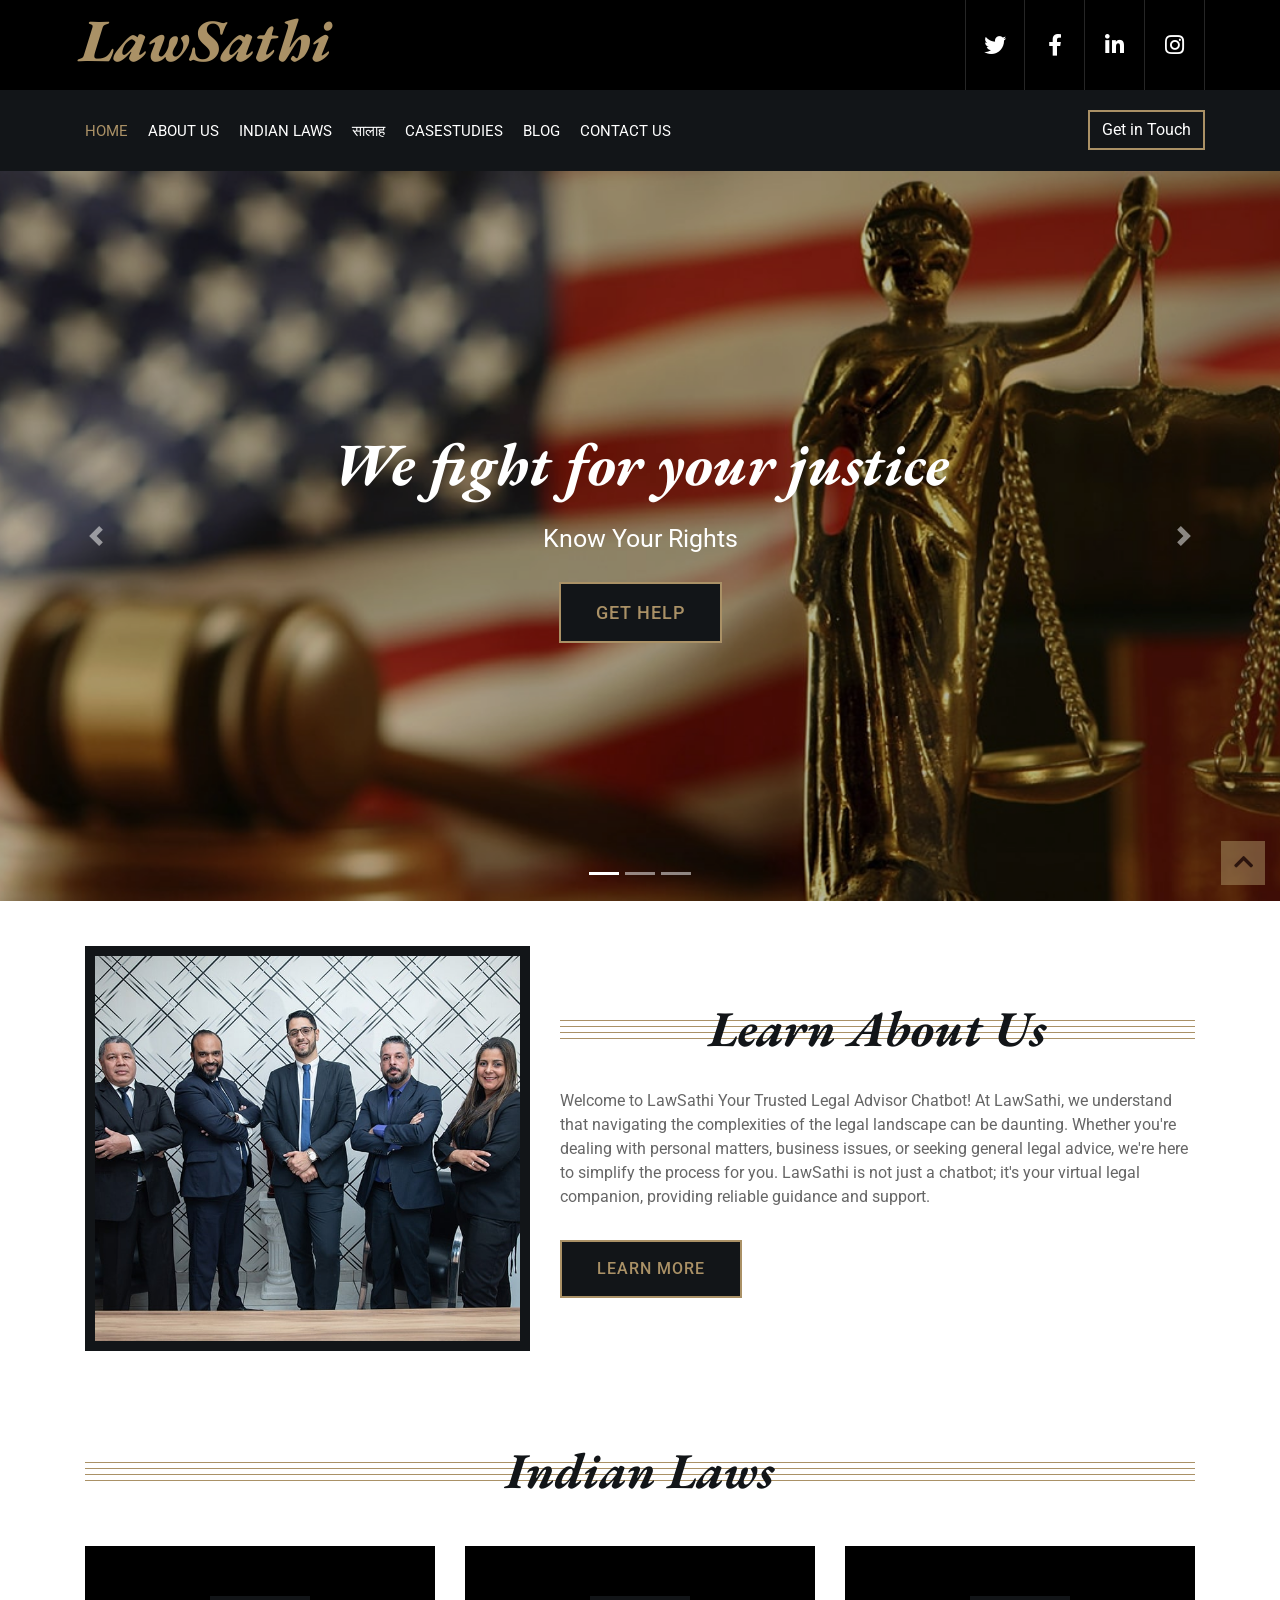
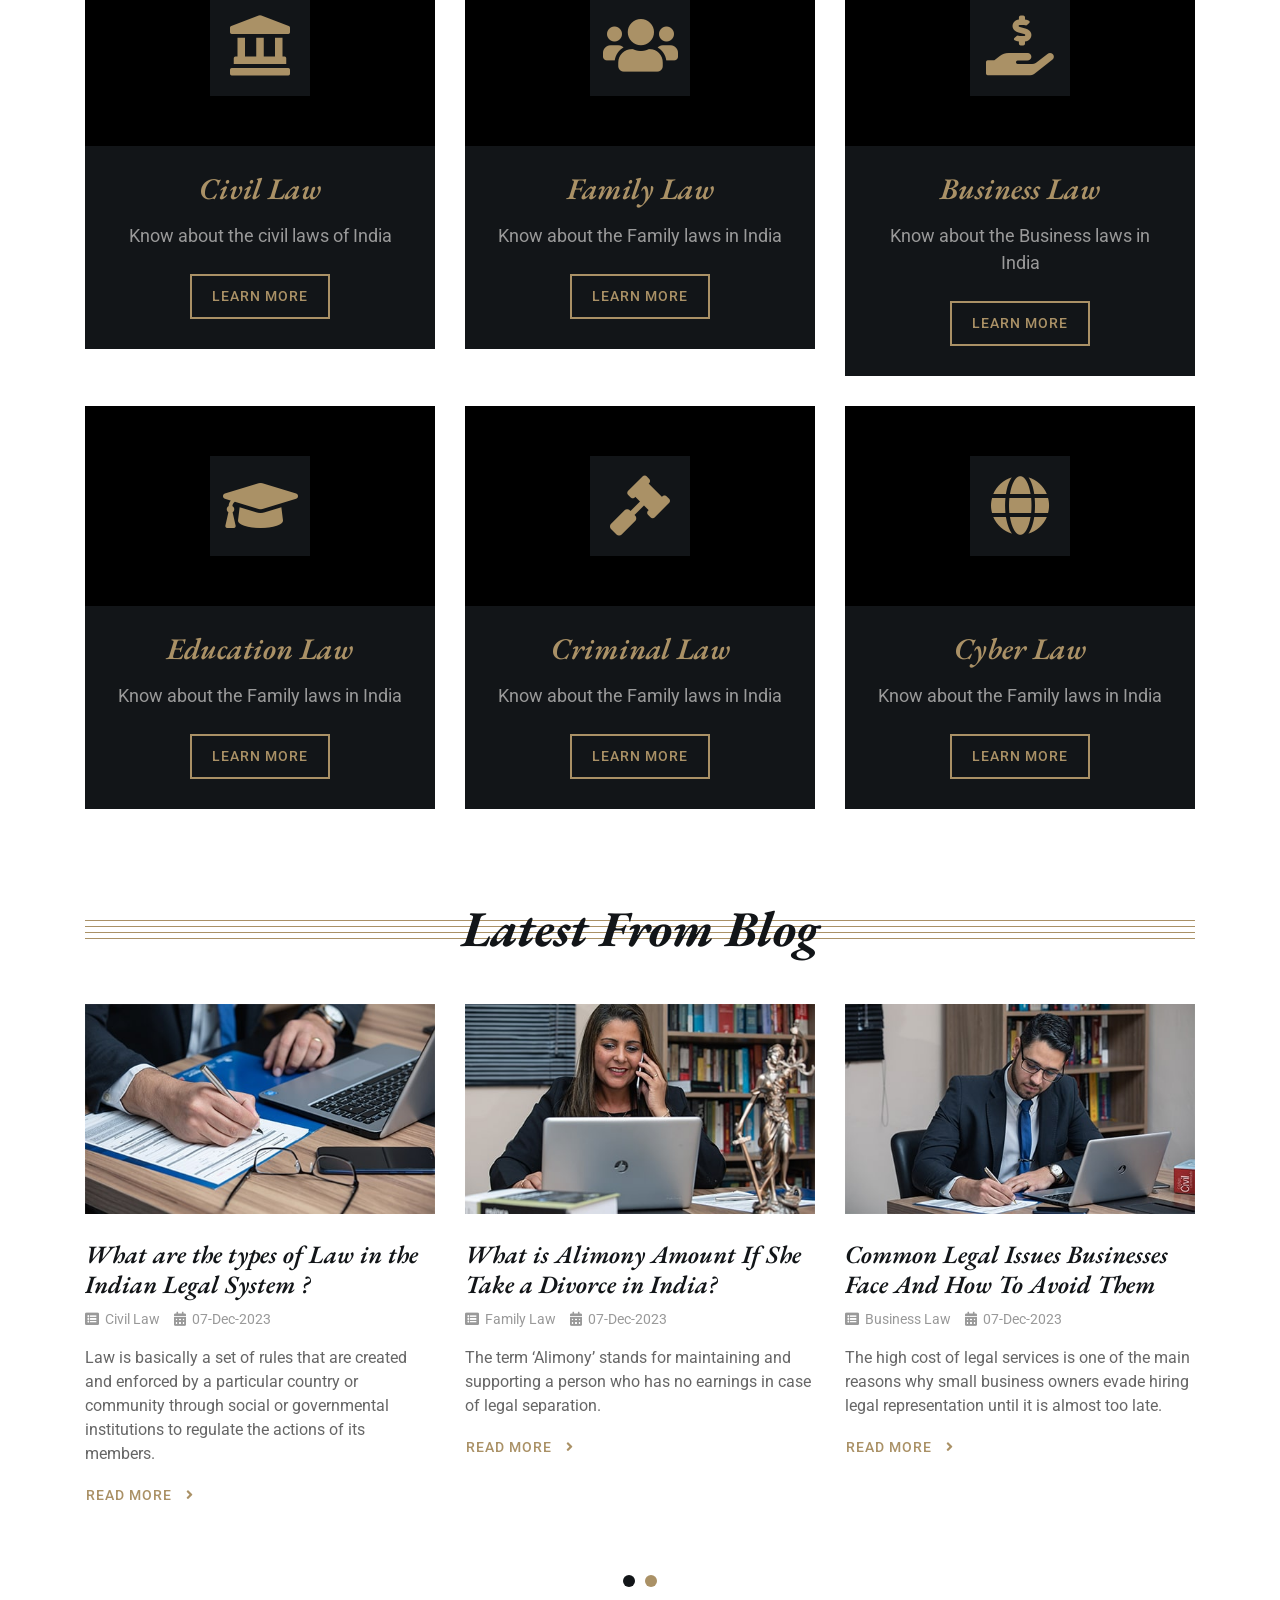
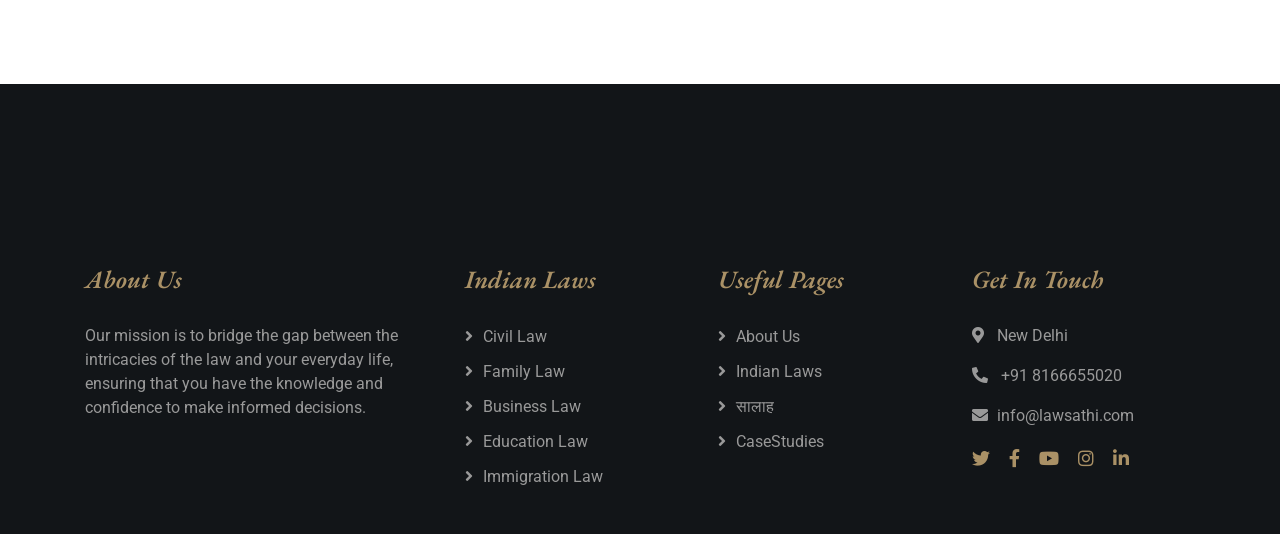
<file: index.html>
<!DOCTYPE html>
<html lang="en">
    <head>
        <meta charset="utf-8">
        <title>LawSathi : A legal advisor bot</title>
        <meta content="width=device-width, initial-scale=1.0" name="viewport">
        <meta content="LawSathi" name="keywords">
        <meta content="LawSathi" name="description">


        <!-- Google Font -->
        <link href="https://fonts.googleapis.com/css2?family=EB+Garamond:ital,wght@1,600;1,700;1,800&family=Roboto:wght@400;500&display=swap" rel="stylesheet"> 
        
        <!-- CSS Libraries -->
        <link href="https://stackpath.bootstrapcdn.com/bootstrap/4.4.1/css/bootstrap.min.css" rel="stylesheet">
        <link href="https://cdnjs.cloudflare.com/ajax/libs/font-awesome/5.10.0/css/all.min.css" rel="stylesheet">
        <link href="lib/animate/animate.min.css" rel="stylesheet">
        <link href="lib/owlcarousel/assets/owl.carousel.min.css" rel="stylesheet">

        <!-- Template Stylesheet -->
        <link href="css/style.css" rel="stylesheet">
    </head>

    <body>
        <div class="wrapper">
            <!-- Top Bar Start -->
            <div class="top-bar">
                <div class="container-fluid">
                    <div class="row">
                        <div class="col-lg-3">
                            <div class="logo">
                                <a href="index.html">
                                    <h1>LawSathi</h1>
                        
                                </a>
                            </div>
                        </div>
                        <div class="col-lg-9">
                            <div class="top-bar-right">
                            
                                <div class="social">
                                    <a href="https://twitter.com/ydhiraj811"><i class="fab fa-twitter"></i></a>
                                    <a href="https://www.facebook.com/dhirajkumaryadav.dhiraj.56"><i class="fab fa-facebook-f"></i></a>
                                    <a href="https://www.linkedin.com/in/ydhiraj811/"><i class="fab fa-linkedin-in"></i></a>
                                    <a href="https://www.instagram.com/_dhiraj_kumar_7/"><i class="fab fa-instagram"></i></a>
                                </div>
                            </div>
                        </div>
                    </div>
                </div>
            </div>
            <!-- Top Bar End -->

            <!-- Nav Bar Start -->
            <div class="nav-bar">
                <div class="container-fluid">
                    <nav class="navbar navbar-expand-lg bg-dark navbar-dark">
                        <a href="#" class="navbar-brand">MENU</a>
                        <button type="button" class="navbar-toggler" data-toggle="collapse" data-target="#navbarCollapse">
                            <span class="navbar-toggler-icon"></span>
                        </button>

                        <div class="collapse navbar-collapse justify-content-between" id="navbarCollapse">
                            <div class="navbar-nav mr-auto">
                                <a href="index.html" class="nav-item nav-link active">Home</a>
                                <a href="about.html" class="nav-item nav-link">About us </a>
                                <a href="IndianLaws.html" class="nav-item nav-link">Indian Laws</a>
                                <a href="chatbot.html" class="nav-item nav-link">सालाह</a>
                                <a href="CaseStudies.html" class="nav-item nav-link">CaseStudies</a>
                                <a href="blog.html" class="nav-item nav-link">Blog</a>
                                <a href="contact.html" class="nav-item nav-link">Contact Us</a>
                            </div>
                            <div class="ml-auto">
                                <a class="btn" href="chatbot.html">Get in Touch</a>
                            </div>
                        </div>
                    </nav>
                </div>
            </div>
            <!-- Nav Bar End -->
            
            
            <!-- Carousel Start -->
            <div id="carousel" class="carousel slide" data-ride="carousel">
                <ol class="carousel-indicators">
                    <li data-target="#carousel" data-slide-to="0" class="active"></li>
                    <li data-target="#carousel" data-slide-to="1"></li>
                    <li data-target="#carousel" data-slide-to="2"></li>
                </ol>
                <div class="carousel-inner">
                    <div class="carousel-item active">
                        <img src="img/carousel-1.jpg" alt="Carousel Image">
                        <div class="carousel-caption">
                            <h1 class="animated fadeInLeft">We fight for your justice</h1>
                            <p class="animated fadeInRight">Know Your Rights</p>
                            <a class="btn animated fadeInUp" href="chatbot.html">Get Help</a>
                        </div>
                    </div>
                    <div class="carousel-item">
                        <img src="img/carousel-3.jpg" alt="Carousel Image">
                        <div class="carousel-caption">
                            <h1 class="animated fadeInLeft">You have to fight for your privilege</h1>
                            <p class="animated fadeInRight">Ask your questions</p>
                            <a class="btn animated fadeInUp" href="chatbot.html">Get Help</a>
                        </div>
                    </div>
                </div>

                <a class="carousel-control-prev" href="#carousel" role="button" data-slide="prev">
                    <span class="carousel-control-prev-icon" aria-hidden="true"></span>
                    <span class="sr-only">Previous</span>
                </a>
                <a class="carousel-control-next" href="#carousel" role="button" data-slide="next">
                    <span class="carousel-control-next-icon" aria-hidden="true"></span>
                    <span class="sr-only">Next</span>
                </a>
            </div>
            <!-- Carousel End -->
            
            
            
            
            <!-- About Start -->
            <div class="about">
                <div class="container">
                    <div class="row align-items-center">
                        <div class="col-lg-5 col-md-6">
                            <div class="about-img">
                                <img src="img/about.jpg" alt="Image">
                            </div>
                        </div>
                        <div class="col-lg-7 col-md-6">
                            <div class="section-header">
                                <h2>Learn About Us</h2>
                            </div>
                            <div class="about-text">
                                <p>
                                    Welcome to LawSathi
                                    Your Trusted Legal Advisor Chatbot! At LawSathi, we understand that navigating the complexities of the legal landscape can be daunting. Whether you're dealing with personal matters, business issues, or seeking general legal advice, we're here to simplify the process for you. LawSathi is not just a chatbot; it's your virtual legal companion, providing reliable guidance and support.
                                </p>
                                <a class="btn" href="">Learn More</a>
                            </div>
                        </div>
                    </div>
                </div>
            </div>
            <!-- About End -->


            <!-- Service Start -->
            <div class="service">
                <div class="container">
                    <div class="section-header">
                        <h2> Indian Laws </h2>
                    </div>
                    <div class="row">
                        <div class="col-lg-4 col-md-6">
                            <div class="service-item">
                                <div class="service-icon">
                                    <i class="fa fa-landmark"></i>
                                </div>
                                <h3>Civil Law</h3>
                                <p>
                                    Know about the civil laws of India
                                </p>
                                <a class="btn" href="pdfs/A1908-05.pdf">Learn More</a>
                            </div>
                        </div>
                        <div class="col-lg-4 col-md-6">
                            <div class="service-item">
                                <div class="service-icon">
                                    <i class="fa fa-users"></i>
                                </div>
                                <h3>Family Law</h3>
                                <p>
                                    Know about the Family laws in India
                                </p>
                                <a class="btn" href="pdfs/19_Family_Law-I.pdf">Learn More</a>
                            </div>
                        </div>
                        <div class="col-lg-4 col-md-6">
                            <div class="service-item">
                                <div class="service-icon">
                                    <i class="fa fa-hand-holding-usd"></i>
                                </div>
                                <h3>Business Law</h3>
                                <p>
                                    Know about the Business laws in India
                                </p>
                                <a class="btn" href="pdfs/BUSINESS LAW.pdf">Learn More</a>
                            </div>
                        </div>
                        <div class="col-lg-4 col-md-6">
                            <div class="service-item">
                                <div class="service-icon">
                                    <i class="fa fa-graduation-cap"></i>
                                </div>
                                <h3>Education Law</h3>
                                <p>
                                    Know about the Family laws in India
                                </p>
                                <a class="btn" href="pdfs/Right to Education.pdf">Learn More</a>
                            </div>
                        </div>
                        <div class="col-lg-4 col-md-6">
                            <div class="service-item">
                                <div class="service-icon">
                                    <i class="fa fa-gavel"></i>
                                </div>
                                <h3>Criminal Law</h3>
                                <p>
                                    Know about the Family laws in India
                                </p>
                                <a class="btn" href="pdfs/33_Law_of_Crimes-I(Indian_Penal_Code).pdf">Learn More</a>
                            </div>
                        </div>
                        <div class="col-lg-4 col-md-6">
                            <div class="service-item">
                                <div class="service-icon">
                                    <i class="fa fa-globe"></i>
                                </div>
                                <h3>Cyber Law</h3>
                                <p>
                                    Know about the Family laws in India
                                </p>
                                <a class="btn" href="pdfs/cyber-laws-overview.pdf">Learn More</a>
                            </div>
                        </div>
                    </div>
                </div>
            </div>
            <!-- Service End -->
            
            <!-- Blog Start -->
            <div class="blog">
                <div class="container">
                    <div class="section-header">
                        <h2>Latest From Blog</h2>
                    </div>
                    <div class="owl-carousel blog-carousel">
                        <div class="blog-item">
                            <img src="img/blog-1.jpg" alt="Blog">
                            <h3>What are the types of Law in the Indian Legal System ?</h3>
                            <div class="meta">
                                <i class="fa fa-list-alt"></i>
                                <a href="What are the types of Law in the Indian Legal System.html">Civil Law</a>
                                <i class="fa fa-calendar-alt"></i>
                                <p>07-Dec-2023</p>
                            </div>
                            <p>
                                Law is basically a set of rules that are created and enforced by a particular country or community through social or governmental institutions to regulate the actions of its members.
                            </p>
                            <a class="btn" href="What are the types of Law in the Indian Legal System.html">Read More <i class="fa fa-angle-right"></i></a>
                        </div>
                        <div class="blog-item">
                            <img src="img/blog-2.jpg" alt="Blog">
                            <h3>What is Alimony Amount If She Take a Divorce in India?</h3>
                            <div class="meta">
                                <i class="fa fa-list-alt"></i>
                                <a href="">Family Law</a>
                                <i class="fa fa-calendar-alt"></i>
                                <p>07-Dec-2023</p>
                            </div>
                            <p>
                                The term ‘Alimony’ stands for maintaining and supporting a person who has no earnings in case of legal separation. 
                            </p>
                            <a class="btn" href="What is Alimony Amount If she Take a Divorce in India.html">Read More <i class="fa fa-angle-right"></i></a>
                        </div>
                        <div class="blog-item">
                            <img src="img/blog-3.jpg" alt="Blog">
                            <h3>Common Legal Issues Businesses Face And How To Avoid Them</h3>
                            <div class="meta">
                                <i class="fa fa-list-alt"></i>
                                <a href="">Business Law</a>
                                <i class="fa fa-calendar-alt"></i>
                                <p>07-Dec-2023</p>
                            </div>
                            <p>
                                The high cost of legal services is one of the main reasons why small business owners evade hiring legal representation until it is almost too late. 
                            </p>
                            <a class="btn" href="Common Legal Issues Businesses Face And How To Avoid Them.html">Read More <i class="fa fa-angle-right"></i></a>
                        </div>
                        <div class="blog-item">
                            <img src="img/Navigating the Landscape of Education Law in India Balancing Rights and Responsibilities.jpg" alt="Blog">
                            <h3>Navigating the Landscape of Education Law in India Balancing Rights and Responsibilities ?</h3>
                            <div class="meta">
                                <i class="fa fa-list-alt"></i>
                                <a href="">Education Law</a>
                                <i class="fa fa-calendar-alt"></i>
                                <p>07-Dec-2023</p>
                            </div>
                            <p>
                                Education law in India is a multifaceted legal domain that governs the establishment, regulation, and administration of educational institutions across the country.
                            </p>
                            <a class="btn" href="Navigating the Landscape of Education Law in India Balancing Rights and Responsibilities.html">Read More <i class="fa fa-angle-right"></i></a>
                        </div>
                        <div class="blog-item">
                            <img src="img/Crimal.jpg" alt="Blog">
                            <h3>An Overview of Criminal Law in India Safeguarding Justice and Upholding Rights ?</h3>
                            <div class="meta">
                                <i class="fa fa-list-alt"></i>
                                <a href="">Criminal Law</a>
                                <i class="fa fa-calendar-alt"></i>
                                <p>07-Dec-2023</p>
                            </div>
                            <p>
                                Criminal law in India serves as a crucial pillar of the legal system, providing a framework to address offenses against the state, individuals, or society at large.
                            </p>
                            <a class="btn" href="An Overview of Criminal Law in India Safeguarding Justice and Upholding Rights.html">Read More <i class="fa fa-angle-right"></i></a>
                        </div>
                        <div class="blog-item">
                            <img src="img/Safeguarding the Cyberspace An Insight into Cyber Law in India.jpg" alt="Blog">
                            <h3>An Overview of Criminal Law in India Safeguarding Justice and Upholding Rights ?</h3>
                            <div class="meta">
                                <i class="fa fa-list-alt"></i>
                                <a href="">Cyber Law</a>
                                <i class="fa fa-calendar-alt"></i>
                                <p>07-Dec-2023</p>
                            </div>
                            <p>
                                In an era dominated by digital advancements and interconnected networks, the need for a robust legal framework to govern cyberspace is imperative. 
                            </p>
                            <a class="btn" href="Safeguarding the Cyberspace An Insight into Cyber Law in India.html">Read More <i class="fa fa-angle-right"></i></a>
                        </div>
                    </div>
                </div>
            </div>
            <!-- Blog End -->
            
            

            <!-- Footer Start -->
            <div class="footer">
                <div class="container">
                    <div class="row">
                        <div class="col-md-6 col-lg-4">
                            <div class="footer-about">
                                <h2>About Us</h2>
                                <p>
                                    Our mission is to bridge the gap between the intricacies of the law and your everyday life, ensuring that you have the knowledge and confidence to make informed decisions.
                                </p>
                            </div>
                        </div>
                        <div class="col-md-6 col-lg-8">
                            <div class="row">
                        <div class="col-md-6 col-lg-4">
                            <div class="footer-link">
                                <h2>Indian Laws</h2>
                                <a href="">Civil Law</a>
                                <a href="">Family Law</a>
                                <a href="">Business Law</a>
                                <a href="">Education Law</a>
                                <a href="">Immigration Law</a>
                            </div>
                        </div>
                        <div class="col-md-6 col-lg-4">
                            <div class="footer-link">
                                <h2>Useful Pages</h2>
                                <a href="about.html">About Us</a>
                                <a href="IndianLaws.html">Indian Laws</a>
                                <a href="chatbot.html">सालाह</a>
                                <a href="CaseStudies.html">CaseStudies</a>
            
                            </div>
                        </div>
                        <div class="col-md-6 col-lg-4">
                            <div class="footer-contact">
                                <h2>Get In Touch</h2>
                                <p><i class="fa fa-map-marker-alt"></i>New Delhi</p>
                                <p><i class="fa fa-phone-alt"></i> +91 8166655020</p>
                                <p><i class="fa fa-envelope"></i>info@lawsathi.com</p>
                                <div class="footer-social">
                                    <a href=""><i class="fab fa-twitter"></i></a>
                                    <a href=""><i class="fab fa-facebook-f"></i></a>
                                    <a href=""><i class="fab fa-youtube"></i></a>
                                    <a href=""><i class="fab fa-instagram"></i></a>
                                    <a href=""><i class="fab fa-linkedin-in"></i></a>
                                </div>
                            </div>
                        </div>
                        </div>
                    </div>
                    </div>
                </div>
            </div>
            <!-- Footer End -->
            
            <a href="#" class="back-to-top"><i class="fa fa-chevron-up"></i></a>
        </div>

        <!-- JavaScript Libraries -->
        <script src="https://code.jquery.com/jquery-3.4.1.min.js"></script>
        <script src="https://stackpath.bootstrapcdn.com/bootstrap/4.4.1/js/bootstrap.bundle.min.js"></script>
        <script src="lib/easing/easing.min.js"></script>
        <script src="lib/owlcarousel/owl.carousel.min.js"></script>
        <script src="lib/isotope/isotope.pkgd.min.js"></script>

        <!-- Template Javascript -->
        <script src="js/main.js"></script>
    </body>
</html>
</file>
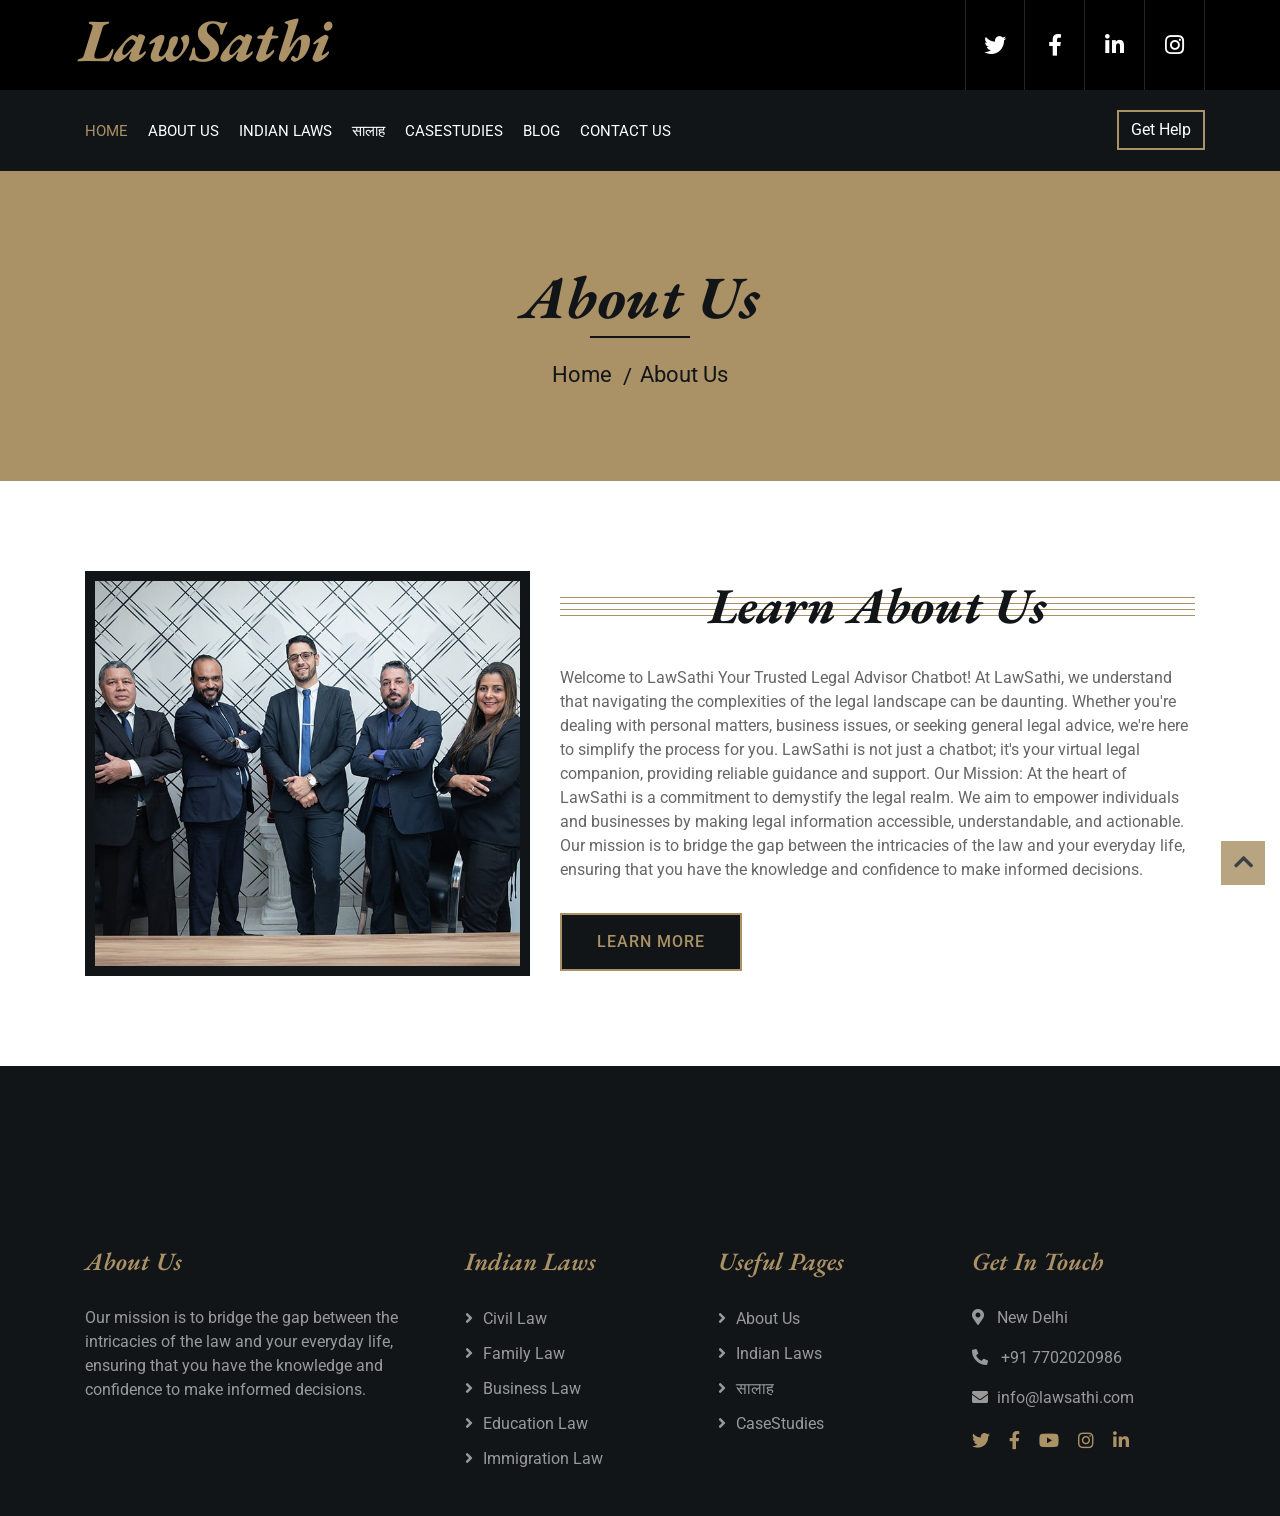
<file: about.html>
<!DOCTYPE html>
<html lang="en">
    <head>
        <meta charset="utf-8">
        <title> About us </title>
        <meta content="width=device-width, initial-scale=1.0" name="viewport">
        <!-- Favicon -->
        <link href="img/favicon.ico" rel="icon">

        <!-- Google Font -->
        <link href="https://fonts.googleapis.com/css2?family=EB+Garamond:ital,wght@1,600;1,700;1,800&family=Roboto:wght@400;500&display=swap" rel="stylesheet"> 
        
        <!-- CSS Libraries -->
        <link href="https://stackpath.bootstrapcdn.com/bootstrap/4.4.1/css/bootstrap.min.css" rel="stylesheet">
        <link href="https://cdnjs.cloudflare.com/ajax/libs/font-awesome/5.10.0/css/all.min.css" rel="stylesheet">
        <link href="lib/animate/animate.min.css" rel="stylesheet">
        <link href="lib/owlcarousel/assets/owl.carousel.min.css" rel="stylesheet">

        <!-- Template Stylesheet -->
        <link href="css/style.css" rel="stylesheet">
    </head>

    <body>
        <div class="wrapper">
            <!-- Top Bar Start -->
            <div class="top-bar">
                <div class="container-fluid">
                    <div class="row">
                        <div class="col-lg-3">
                            <div class="logo">
                                <a href="index.html">
                                    <h1>LawSathi</h1>
                                    <!-- <img src="img/logo.jpg" alt="Logo"> -->
                                </a>
                            </div>
                        </div>
                        <div class="col-lg-9">
                            <div class="top-bar-right">
                                
                                <div class="social">
                                    <a href="https://twitter.com/ydhiraj811"><i class="fab fa-twitter"></i></a>
                                    <a href="https://www.facebook.com/dhirajkumaryadav.dhiraj.56"><i class="fab fa-facebook-f"></i></a>
                                    <a href="https://www.linkedin.com/in/ydhiraj811/"><i class="fab fa-linkedin-in"></i></a>
                                    <a href="https://www.instagram.com/_dhiraj_kumar_7/"><i class="fab fa-instagram"></i></a>
                                </div>
                            </div>
                        </div>
                    </div>
                </div>
            </div>
            <!-- Top Bar End -->

            <!-- Nav Bar Start -->
            <div class="nav-bar">
                <div class="container-fluid">
                    <nav class="navbar navbar-expand-lg bg-dark navbar-dark">
                        <a href="#" class="navbar-brand">MENU</a>
                        <button type="button" class="navbar-toggler" data-toggle="collapse" data-target="#navbarCollapse">
                            <span class="navbar-toggler-icon"></span>
                        </button>

                        <div class="collapse navbar-collapse justify-content-between" id="navbarCollapse">
                            <div class="navbar-nav mr-auto">
                                <a href="index.html" class="nav-item nav-link active">Home</a>
                                <a href="about.html" class="nav-item nav-link">About us </a>
                                <a href="IndianLaws.html" class="nav-item nav-link">Indian Laws</a>
                                <a href="chatbot.html" class="nav-item nav-link">सालाह</a>
                                <a href="CaseStudies.html" class="nav-item nav-link">CaseStudies</a>
                                <a href="blog.html" class="nav-item nav-link">Blog</a>
                                <a href="contact.html" class="nav-item nav-link">Contact Us</a>
                            </div>
                            <div class="ml-auto">
                                <a class="btn" href="chatbot.html">Get Help</a>
                            </div>
                        </div>
                    </nav>
                </div>
            </div>
            <!-- Nav Bar End -->
            
            
            <!-- Page Header Start -->
            <div class="page-header">
                <div class="container">
                    <div class="row">
                        <div class="col-12">
                            <h2>About Us</h2>
                        </div>
                        <div class="col-12">
                            <a href="">Home</a>
                            <a href="">About Us</a>
                        </div>
                    </div>
                </div>
            </div>
            <!-- Page Header End -->


            <!-- About Start -->
            <div class="about">
                <div class="container">
                    <div class="row align-items-center">
                        <div class="col-lg-5 col-md-6">
                            <div class="about-img">
                                <img src="img/about.jpg" alt="Image">
                            </div>
                        </div>
                        <div class="col-lg-7 col-md-6">
                            <div class="section-header">
                                <h2>Learn About Us</h2>
                            </div>
                            <div class="about-text">
                                <p>
                                    Welcome to LawSathi  Your Trusted Legal Advisor Chatbot! At LawSathi, we understand that navigating the complexities of the legal landscape can be daunting. Whether you're dealing with personal matters, business issues, or seeking general legal advice, we're here to simplify the process for you. LawSathi is not just a chatbot; it's your virtual legal companion, providing reliable guidance and support.
                                    Our Mission:
                                    At the heart of LawSathi is a commitment to demystify the legal realm. We aim to empower individuals and businesses by making legal information accessible, understandable, and actionable. Our mission is to bridge the gap between the intricacies of the law and your everyday life, ensuring that you have the knowledge and confidence to make informed decisions.
                                </p>
                                <a class="btn" href="">Learn More</a>
                            </div>
                        </div>
                    </div>
                </div>
            </div>
            <!-- About End -->

             <!-- Footer Start -->
             <div class="footer">
                <div class="container">
                    <div class="row">
                        <div class="col-md-6 col-lg-4">
                            <div class="footer-about">
                                <h2>About Us</h2>
                                <p>
                                    Our mission is to bridge the gap between the intricacies of the law and your everyday life, ensuring that you have the knowledge and confidence to make informed decisions.
                                </p>
                            </div>
                        </div>
                        <div class="col-md-6 col-lg-8">
                            <div class="row">
                        <div class="col-md-6 col-lg-4">
                            <div class="footer-link">
                                <h2>Indian Laws</h2>
                                <a href="">Civil Law</a>
                                <a href="">Family Law</a>
                                <a href="">Business Law</a>
                                <a href="">Education Law</a>
                                <a href="">Immigration Law</a>
                            </div>
                        </div>
                        <div class="col-md-6 col-lg-4">
                            <div class="footer-link">
                                <h2>Useful Pages</h2>
                                <a href="">About Us</a>
                                <a href="">Indian Laws</a>
                                <a href="">सालाह</a>
                                <a href="">CaseStudies</a>
            
                            </div>
                        </div>
                        <div class="col-md-6 col-lg-4">
                            <div class="footer-contact">
                                <h2>Get In Touch</h2>
                                <p><i class="fa fa-map-marker-alt"></i>New Delhi</p>
                                <p><i class="fa fa-phone-alt"></i> +91 7702020986</p>
                                <p><i class="fa fa-envelope"></i>info@lawsathi.com</p>
                                <div class="footer-social">
                                    <a href=""><i class="fab fa-twitter"></i></a>
                                    <a href=""><i class="fab fa-facebook-f"></i></a>
                                    <a href=""><i class="fab fa-youtube"></i></a>
                                    <a href=""><i class="fab fa-instagram"></i></a>
                                    <a href=""><i class="fab fa-linkedin-in"></i></a>
                                </div>
                            </div>
                        </div>
                        </div>
                    </div>
                    </div>
                </div>
             
            </div>
            <!-- Footer End -->
            
            <a href="#" class="back-to-top"><i class="fa fa-chevron-up"></i></a>
        </div>

        <!-- JavaScript Libraries -->
        <script src="https://code.jquery.com/jquery-3.4.1.min.js"></script>
        <script src="https://stackpath.bootstrapcdn.com/bootstrap/4.4.1/js/bootstrap.bundle.min.js"></script>
        <script src="lib/easing/easing.min.js"></script>
        <script src="lib/owlcarousel/owl.carousel.min.js"></script>
        <script src="lib/isotope/isotope.pkgd.min.js"></script>

        <!-- Template Javascript -->
        <script src="js/main.js"></script>

    </body>
</html>
</file>
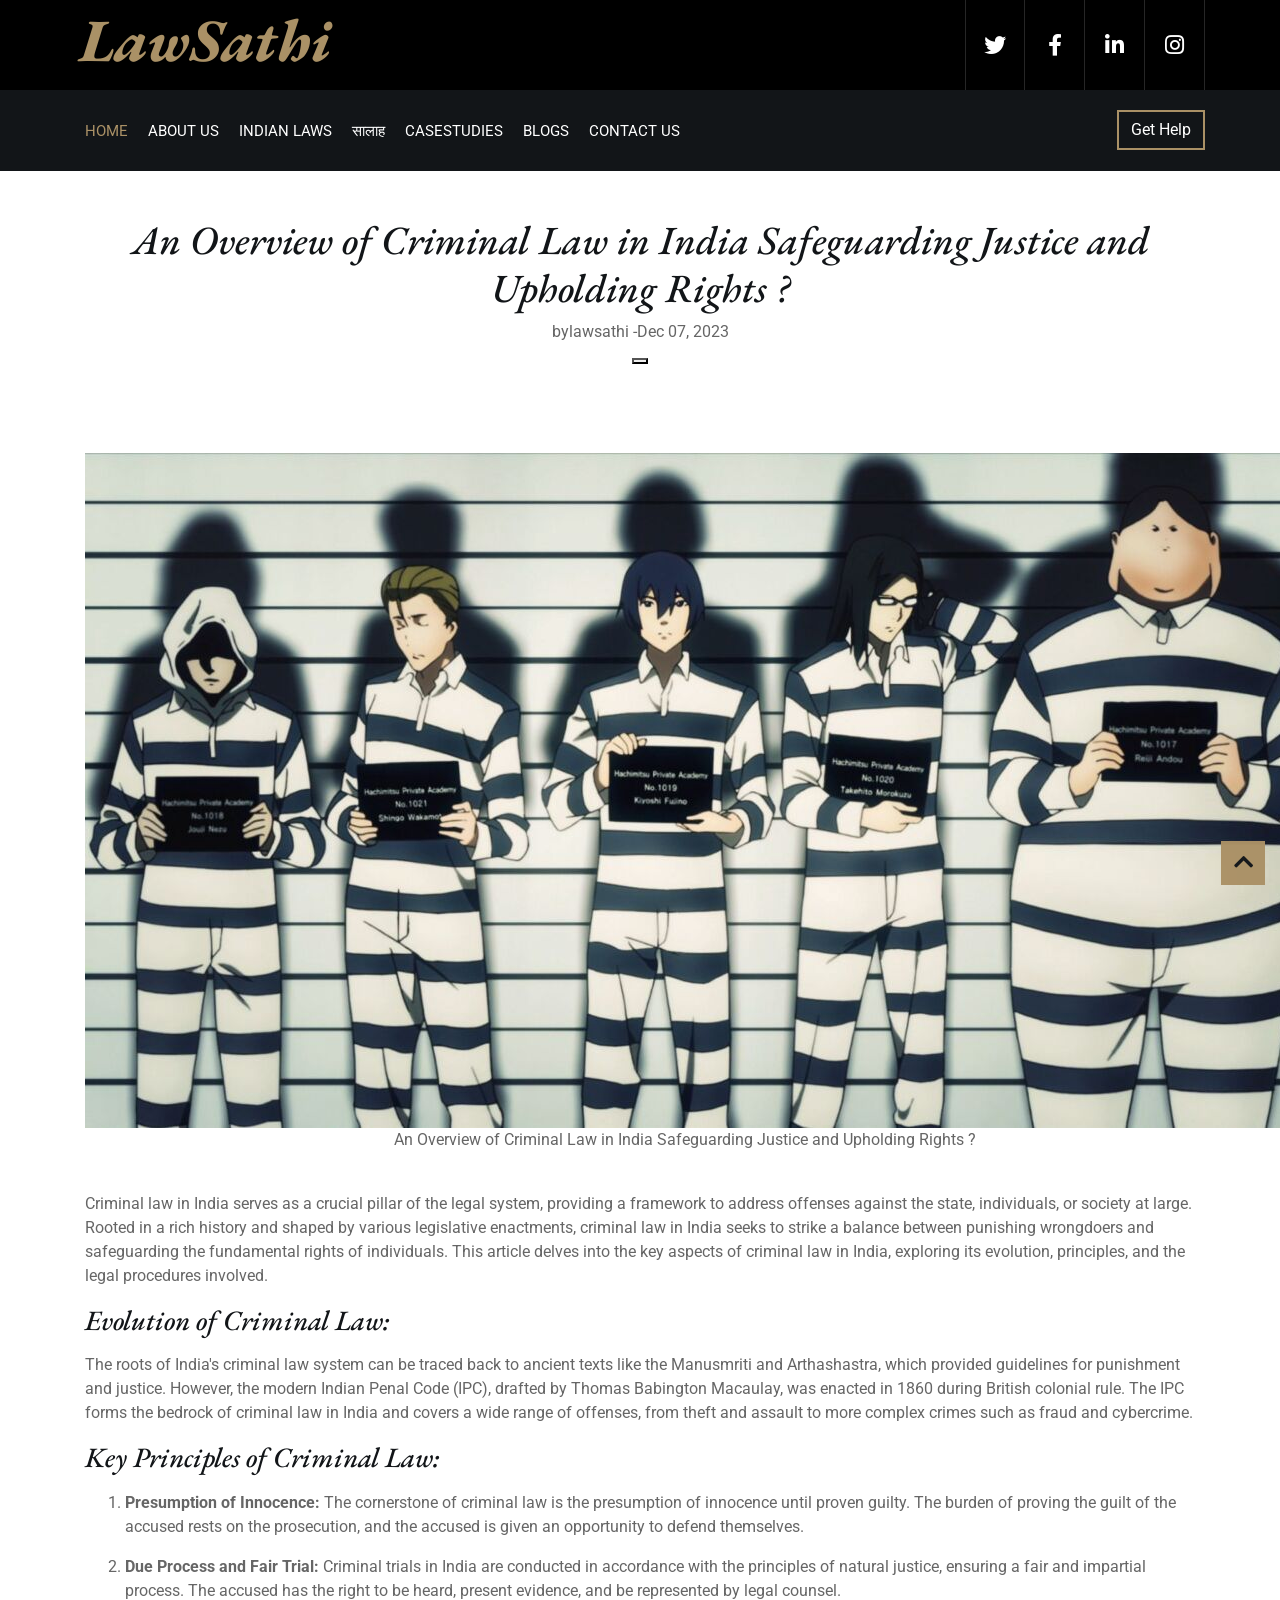
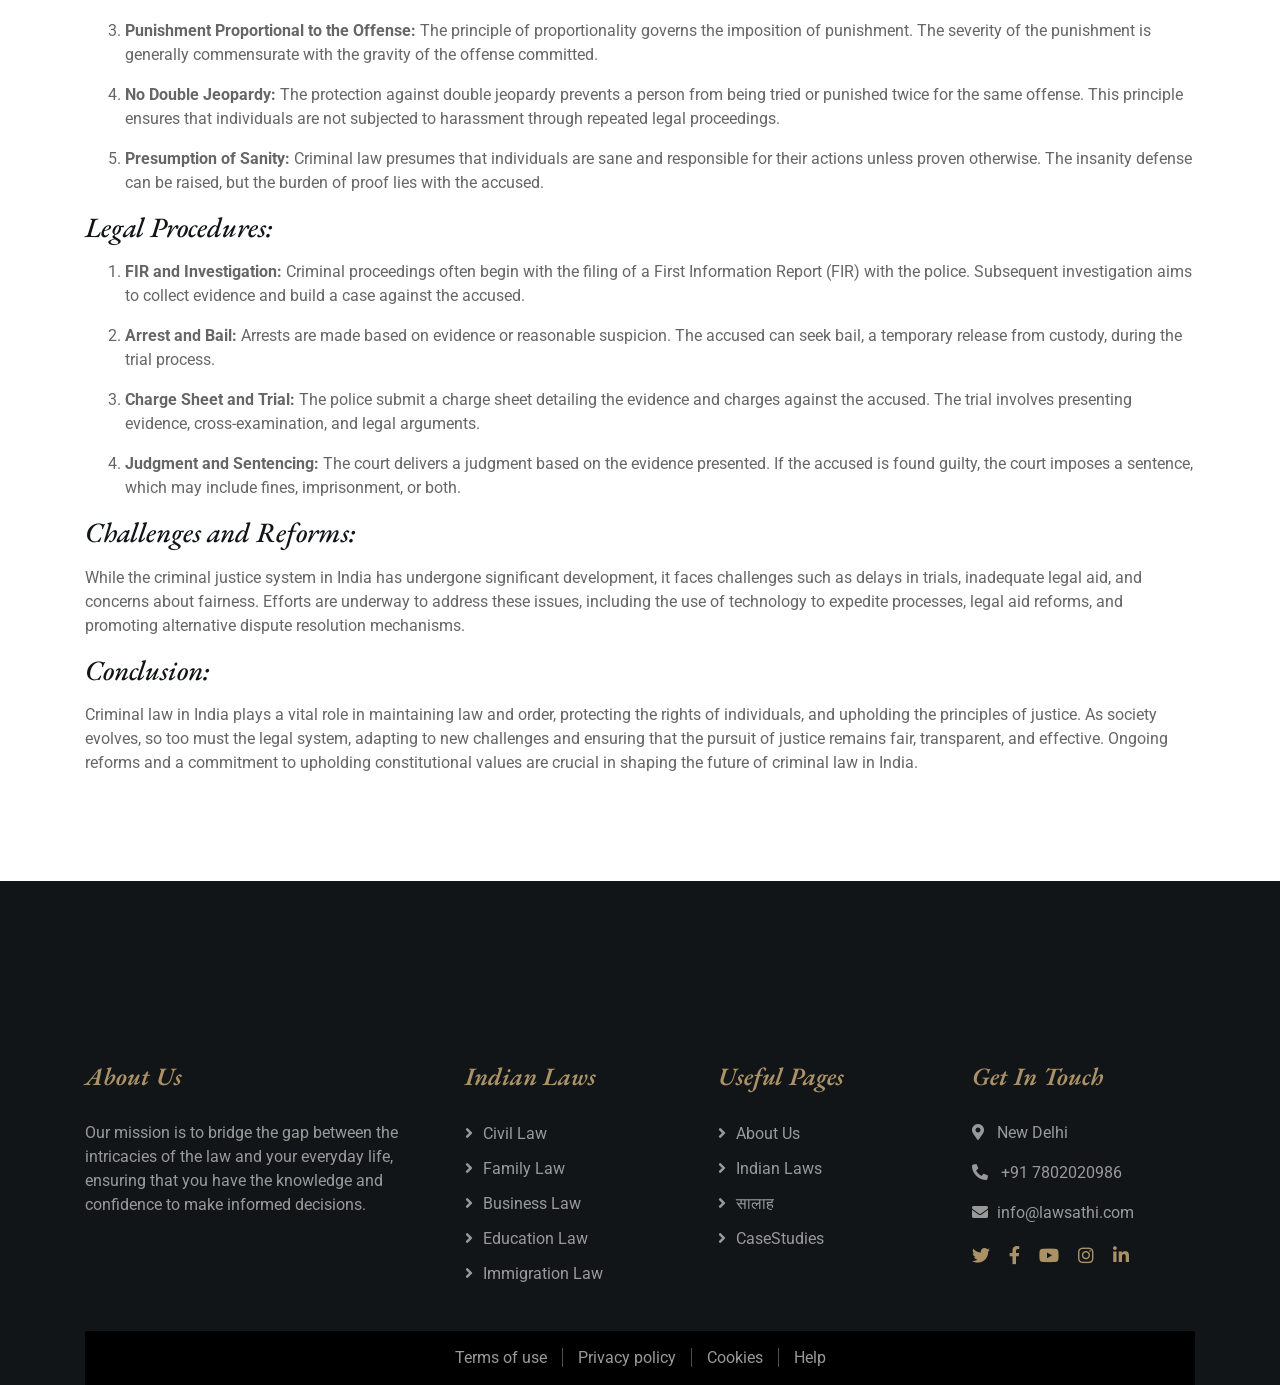
<file: An Overview of Criminal Law in India Safeguarding Justice and Upholding Rights.html>
<!DOCTYPE html>
<html lang="en">
    <head>
        <meta charset="utf-8">
        <title>An Overview of Criminal Law in India Safeguarding Justice and Upholding Rights </title>

        <meta content="width=device-width, initial-scale=1.0" name="viewport">

        <!-- Favicon -->
        <link href="img/favicon.ico" rel="icon">

        <!-- Google Font -->
        <link href="https://fonts.googleapis.com/css2?family=EB+Garamond:ital,wght@1,600;1,700;1,800&family=Roboto:wght@400;500&display=swap" rel="stylesheet"> 
        
        <!-- CSS Libraries -->
        <link href="https://stackpath.bootstrapcdn.com/bootstrap/4.4.1/css/bootstrap.min.css" rel="stylesheet">
        <link href="https://cdnjs.cloudflare.com/ajax/libs/font-awesome/5.10.0/css/all.min.css" rel="stylesheet">
        <link href="lib/animate/animate.min.css" rel="stylesheet">
        <link href="lib/owlcarousel/assets/owl.carousel.min.css" rel="stylesheet">

        <!-- Template Stylesheet -->
        <link href="css/style.css" rel="stylesheet">
    </head>

    <body>
        <div class="wrapper">
            <!-- Top Bar Start -->
            <div class="top-bar">
                <div class="container-fluid">
                    <div class="row">
                        <div class="col-lg-3">
                            <div class="logo">
                                <a href="index.html">
                                    <h1>LawSathi</h1>
                                    <!-- <img src="img/logo.jpg" alt="Logo"> -->
                                </a>
                            </div>
                        </div>
                        <div class="col-lg-9">
                            <div class="top-bar-right">
                                
                                <div class="social">
                                    <a href="https://twitter.com/ydhiraj811"><i class="fab fa-twitter"></i></a>
                                    <a href="https://www.facebook.com/dhirajkumaryadav.dhiraj.56"><i class="fab fa-facebook-f"></i></a>
                                    <a href="https://www.linkedin.com/in/ydhiraj811/"><i class="fab fa-linkedin-in"></i></a>
                                    <a href="https://www.instagram.com/_dhiraj_kumar_7/"><i class="fab fa-instagram"></i></a>
                                </div>
                            </div>
                        </div>
                    </div>
                </div>
            </div>
            <!-- Top Bar End -->

            <!-- Nav Bar Start -->
            <div class="nav-bar">
                <div class="container-fluid">
                    <nav class="navbar navbar-expand-lg bg-dark navbar-dark">
                        <a href="#" class="navbar-brand">MENU</a>
                        <button type="button" class="navbar-toggler" data-toggle="collapse" data-target="#navbarCollapse">
                            <span class="navbar-toggler-icon"></span>
                        </button>

                        <div class="collapse navbar-collapse justify-content-between" id="navbarCollapse">
                            <div class="navbar-nav mr-auto">
                                <a href="index.html" class="nav-item nav-link active">Home</a>
                                <a href="about.html" class="nav-item nav-link">About us </a>
                                <a href="IndianLaws.html" class="nav-item nav-link">Indian Laws</a>
                                <a href="chatbot.html" class="nav-item nav-link">सालाह</a>
                                <a href="CaseStudies.html" class="nav-item nav-link">CaseStudies</a>
                                <a href="blog.html" class="nav-item nav-link">Blogs</a>
                                <a href="contact.html" class="nav-item nav-link">Contact Us</a>
                            </div>
                            <div class="ml-auto">
                                <a class="btn" href="chatbot.html">Get Help</a>
                            </div>
                        </div>
                    </nav>
                </div>
            </div>
            <!-- Nav Bar End -->
            


            <!-- Blog Start -->
            <div class="blog">
                <div class="container">
                    <div class="section-header">


                        
<h1 class="entry-title">An Overview of Criminal Law in India Safeguarding Justice and Upholding Rights ?</h1>
<div class="entry-meta">
<div class="align-left has-time">
<span class="entry-avatar"><span class="avatar pbt-lazy" data-src="img/blog-1.jpg"></span></span>
<div class="al-items">
<span class="entry-author mi"><span class="by sp">by</span><span class="author-name">lawsathi</span></span>
<span class="entry-time mi" data-tl="Published:"><span class="sp">-</span><time class="published" datetime="2023-12-07T09:21:00-07:00">Dec 07, 2023</time>
</span>
</div>
</div>
<div class="align-right">
<button aria-label="Share" class="share-toggle"></button>
</div>
</div>
</div>

<div class="post-body entry-content" id="post-body">
    <p class="MsoNormal"> 
        <o:p></o:p></p>
    
    <p class="MsoNormal"><o:p>&nbsp;</o:p></p><table align="center" cellpadding="0" cellspacing="0" class="tr-caption-container" style="margin-left: auto; margin-right: auto;"><tbody><tr><td style="text-align: center;">
        <a href="img/Crimal.jpg" imageanchor="1" style="margin-left: auto; margin-right: auto;">
            <img alt="An Overview of Criminal Law in India Safeguarding Justice and Upholding Rights" border="0" data-original-height="720" data-original-width="1280" src="img/Crimal.jpg" title="An Overview of Criminal Law in India Safeguarding Justice and Upholding Rights ?"></a></td></tr><tr><td class="tr-caption" style="text-align: center;">An Overview of Criminal Law in India Safeguarding Justice and Upholding Rights ?</td></tr></tbody></table><br><p></p>

            <p>Criminal law in India serves as a crucial pillar of the legal system, providing a framework to address offenses against the state, individuals, or society at large. Rooted in a rich history and shaped by various legislative enactments, criminal law in India seeks to strike a balance between punishing wrongdoers and safeguarding the fundamental rights of individuals. This article delves into the key aspects of criminal law in India, exploring its evolution, principles, and the legal procedures involved.</p>
<p><h3> Evolution of Criminal Law: </h3></p>
<p>The roots of India's criminal law system can be traced back to ancient texts like the Manusmriti and Arthashastra, which provided guidelines for punishment and justice. However, the modern Indian Penal Code (IPC), drafted by Thomas Babington Macaulay, was enacted in 1860 during British colonial rule. The IPC forms the bedrock of criminal law in India and covers a wide range of offenses, from theft and assault to more complex crimes such as fraud and cybercrime.</p>
<p> <h3> Key Principles of Criminal Law: </h3></p>
<ol>
<li>
<p><strong>Presumption of Innocence:</strong> The cornerstone of criminal law is the presumption of innocence until proven guilty. The burden of proving the guilt of the accused rests on the prosecution, and the accused is given an opportunity to defend themselves.</p>
</li>
<li>
<p><strong>Due Process and Fair Trial:</strong> Criminal trials in India are conducted in accordance with the principles of natural justice, ensuring a fair and impartial process. The accused has the right to be heard, present evidence, and be represented by legal counsel.</p>
</li>
<li>
<p><strong>Punishment Proportional to the Offense:</strong> The principle of proportionality governs the imposition of punishment. The severity of the punishment is generally commensurate with the gravity of the offense committed.</p>
</li>
<li>
<p><strong>No Double Jeopardy:</strong> The protection against double jeopardy prevents a person from being tried or punished twice for the same offense. This principle ensures that individuals are not subjected to harassment through repeated legal proceedings.</p>
</li>
<li>
<p><strong>Presumption of Sanity:</strong> Criminal law presumes that individuals are sane and responsible for their actions unless proven otherwise. The insanity defense can be raised, but the burden of proof lies with the accused.</p>
</li>
</ol>
<p> <h3>Legal Procedures: </h3></p>
<ol>
<li>
<p><strong>FIR and Investigation:</strong> Criminal proceedings often begin with the filing of a First Information Report (FIR) with the police. Subsequent investigation aims to collect evidence and build a case against the accused.</p>
</li>
<li>
<p><strong>Arrest and Bail:</strong> Arrests are made based on evidence or reasonable suspicion. The accused can seek bail, a temporary release from custody, during the trial process.</p>
</li>
<li>
<p><strong>Charge Sheet and Trial:</strong> The police submit a charge sheet detailing the evidence and charges against the accused. The trial involves presenting evidence, cross-examination, and legal arguments.</p>
</li>
<li>
<p><strong>Judgment and Sentencing:</strong> The court delivers a judgment based on the evidence presented. If the accused is found guilty, the court imposes a sentence, which may include fines, imprisonment, or both.</p>
</li>
</ol>
<p> <h3>Challenges and Reforms:</h3></p>
<p>While the criminal justice system in India has undergone significant development, it faces challenges such as delays in trials, inadequate legal aid, and concerns about fairness. Efforts are underway to address these issues, including the use of technology to expedite processes, legal aid reforms, and promoting alternative dispute resolution mechanisms.</p>
<p><h3>Conclusion:</h3></p>
<p>Criminal law in India plays a vital role in maintaining law and order, protecting the rights of individuals, and upholding the principles of justice. As society evolves, so too must the legal system, adapting to new challenges and ensuring that the pursuit of justice remains fair, transparent, and effective. Ongoing reforms and a commitment to upholding constitutional values are crucial in shaping the future of criminal law in India.</p>
    
    </div>
                    </div>
                </div>
            </div>
            <!-- Blog End -->


            <!-- Footer Start -->
            <div class="footer">
                <div class="container">
                    <div class="row">
                        <div class="col-md-6 col-lg-4">
                            <div class="footer-about">
                                <h2>About Us</h2>
                                <p>
                                    Our mission is to bridge the gap between the intricacies of the law and your everyday life, ensuring that you have the knowledge and confidence to make informed decisions.
                                </p>
                            </div>
                        </div>
                        <div class="col-md-6 col-lg-8">
                            <div class="row">
                        <div class="col-md-6 col-lg-4">
                            <div class="footer-link">
                                <h2>Indian Laws</h2>
                                <a href="">Civil Law</a>
                                <a href="">Family Law</a>
                                <a href="">Business Law</a>
                                <a href="">Education Law</a>
                                <a href="">Immigration Law</a>
                            </div>
                        </div>
                        <div class="col-md-6 col-lg-4">
                            <div class="footer-link">
                                <h2>Useful Pages</h2>
                                <a href="">About Us</a>
                                <a href="">Indian Laws</a>
                                <a href="">सालाह</a>
                                <a href="">CaseStudies</a>
            
                            </div>
                        </div>
                        <div class="col-md-6 col-lg-4">
                            <div class="footer-contact">
                                <h2>Get In Touch</h2>
                                <p><i class="fa fa-map-marker-alt"></i>New Delhi</p>
                                <p><i class="fa fa-phone-alt"></i> +91 7802020986</p>
                                <p><i class="fa fa-envelope"></i>info@lawsathi.com</p>
                                <div class="footer-social">
                                    <a href=""><i class="fab fa-twitter"></i></a>
                                    <a href=""><i class="fab fa-facebook-f"></i></a>
                                    <a href=""><i class="fab fa-youtube"></i></a>
                                    <a href=""><i class="fab fa-instagram"></i></a>
                                    <a href=""><i class="fab fa-linkedin-in"></i></a>
                                </div>
                            </div>
                        </div>
                        </div>
                    </div>
                    </div>
                </div>
                <div class="container footer-menu">
                    <div class="f-menu">
                        <a href="">Terms of use</a>
                        <a href="">Privacy policy</a>
                        <a href="">Cookies</a>
                        <a href="">Help</a>
                
                    </div>
                </div>
            </div>
            <!-- Footer End -->
            
            <a href="#" class="back-to-top"><i class="fa fa-chevron-up"></i></a>
        </div>

        <!-- JavaScript Libraries -->
        <script src="https://code.jquery.com/jquery-3.4.1.min.js"></script>
        <script src="https://stackpath.bootstrapcdn.com/bootstrap/4.4.1/js/bootstrap.bundle.min.js"></script>
        <script src="lib/easing/easing.min.js"></script>
        <script src="lib/owlcarousel/owl.carousel.min.js"></script>
        <script src="lib/isotope/isotope.pkgd.min.js"></script>

        <!-- Template Javascript -->
        <script src="js/main.js"></script>

    </body>
</html>
</file>
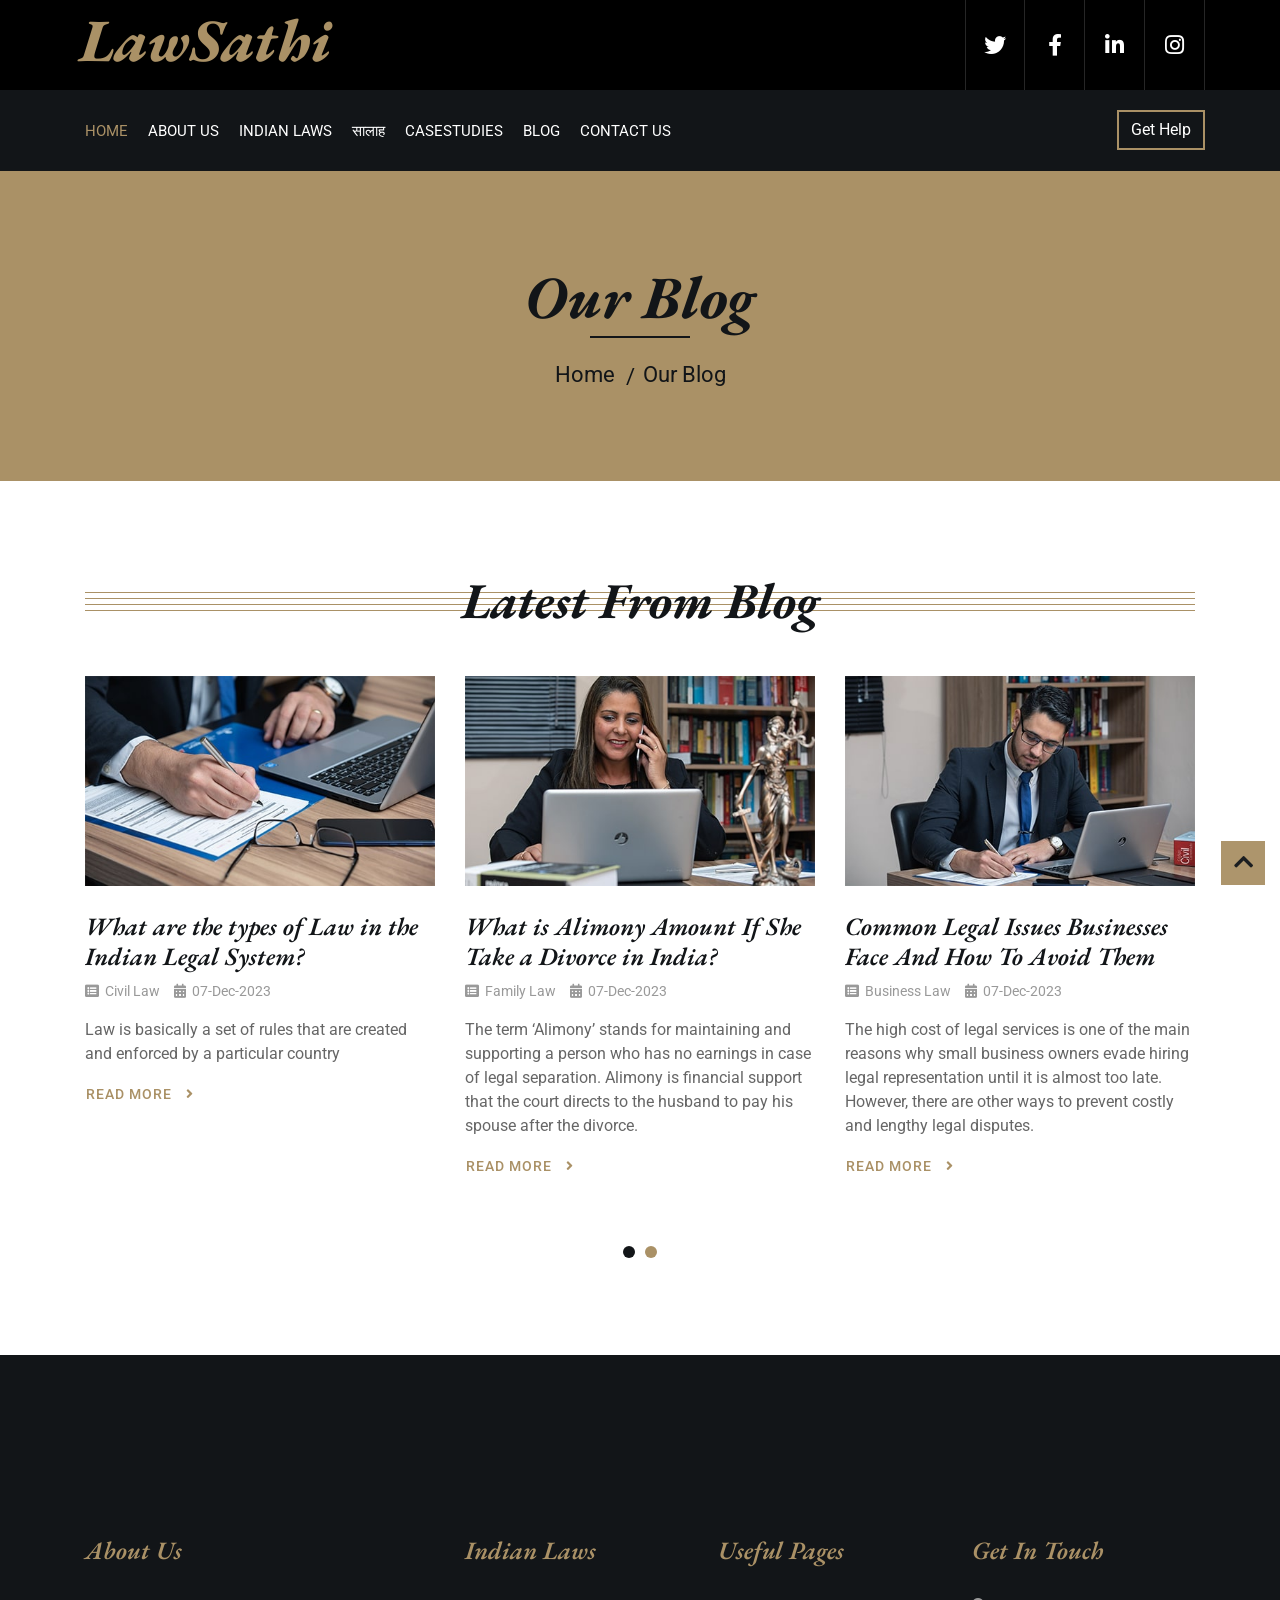
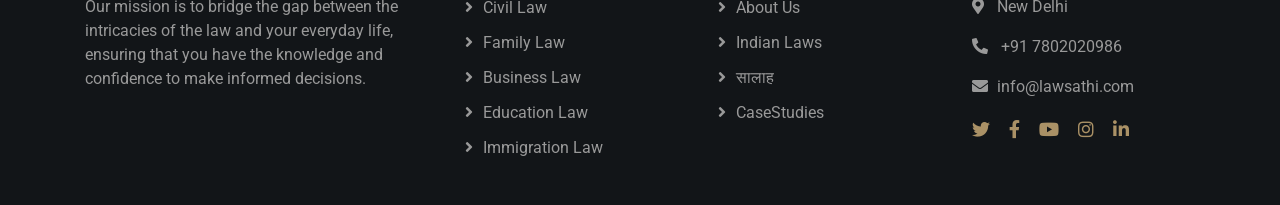
<file: blog.html>
<!DOCTYPE html>
<html lang="en">
    <head>
        <meta charset="utf-8">
        <title>LawSathi</title>
        <meta content="width=device-width, initial-scale=1.0" name="viewport">

        <!-- Favicon -->
        <link href="img/favicon.ico" rel="icon">

        <!-- Google Font -->
        <link href="https://fonts.googleapis.com/css2?family=EB+Garamond:ital,wght@1,600;1,700;1,800&family=Roboto:wght@400;500&display=swap" rel="stylesheet"> 
        
        <!-- CSS Libraries -->
        <link href="https://stackpath.bootstrapcdn.com/bootstrap/4.4.1/css/bootstrap.min.css" rel="stylesheet">
        <link href="https://cdnjs.cloudflare.com/ajax/libs/font-awesome/5.10.0/css/all.min.css" rel="stylesheet">
        <link href="lib/animate/animate.min.css" rel="stylesheet">
        <link href="lib/owlcarousel/assets/owl.carousel.min.css" rel="stylesheet">

        <!-- Template Stylesheet -->
        <link href="css/style.css" rel="stylesheet">
    </head>

    <body>
        <div class="wrapper">
            <!-- Top Bar Start -->
            <div class="top-bar">
                <div class="container-fluid">
                    <div class="row">
                        <div class="col-lg-3">
                            <div class="logo">
                                <a href="index.html">
                                    <h1>LawSathi</h1>
                                    <!-- <img src="img/logo.jpg" alt="Logo"> -->
                                </a>
                            </div>
                        </div>
                        <div class="col-lg-9">
                            <div class="top-bar-right">
                                
                                <div class="social">
                                    <a href="https://twitter.com/ydhiraj811"><i class="fab fa-twitter"></i></a>
                                    <a href="https://www.facebook.com/dhirajkumaryadav.dhiraj.56"><i class="fab fa-facebook-f"></i></a>
                                    <a href="https://www.linkedin.com/in/ydhiraj811/"><i class="fab fa-linkedin-in"></i></a>
                                    <a href="https://www.instagram.com/_dhiraj_kumar_7/"><i class="fab fa-instagram"></i></a>
                                </div>
                            </div>
                        </div>
                    </div>
                </div>
            </div>
            <!-- Top Bar End -->

            <!-- Nav Bar Start -->
            <div class="nav-bar">
                <div class="container-fluid">
                    <nav class="navbar navbar-expand-lg bg-dark navbar-dark">
                        <a href="#" class="navbar-brand">MENU</a>
                        <button type="button" class="navbar-toggler" data-toggle="collapse" data-target="#navbarCollapse">
                            <span class="navbar-toggler-icon"></span>
                        </button>

                        <div class="collapse navbar-collapse justify-content-between" id="navbarCollapse">
                            <div class="navbar-nav mr-auto">
                                <a href="index.html" class="nav-item nav-link active">Home</a>
                                <a href="about.html" class="nav-item nav-link">About us </a>
                                <a href="IndianLaws.html" class="nav-item nav-link">Indian Laws</a>
                                <a href="chatbot.html" class="nav-item nav-link">सालाह</a>
                                <a href="CaseStudies.html" class="nav-item nav-link">CaseStudies</a>
                                <a href="blog.html" class="nav-item nav-link">Blog</a>
                                <a href="contact.html" class="nav-item nav-link">Contact Us</a>
                            </div>
                            <div class="ml-auto">
                                <a class="btn" href="chatbot.html">Get Help</a>
                            </div>
                        </div>
                    </nav>
                </div>
            </div>
            <!-- Nav Bar End -->
            
            
            <!-- Page Header Start -->
            <div class="page-header">
                <div class="container">
                    <div class="row">
                        <div class="col-12">
                            <h2>Our Blog</h2>
                        </div>
                        <div class="col-12">
                            <a href="">Home</a>
                            <a href="">Our Blog</a>
                        </div>
                    </div>
                </div>
            </div>
            <!-- Page Header End -->


            <!-- Blog Start -->
            <div class="blog">
                <div class="container">
                    <div class="section-header">
                        <h2>Latest From Blog</h2>
                    </div>
                    <div class="owl-carousel blog-carousel">
                        <div class="blog-item">
                            <img src="img/blog-1.jpg" alt="Blog">
                            <h3>What are the types of Law in the Indian Legal System?</h3>
                            <div class="meta">
                                <i class="fa fa-list-alt"></i>
                                <a href="">Civil Law</a>
                                <i class="fa fa-calendar-alt"></i>
                                <p>07-Dec-2023</p>
                            </div>
                            <p>
                                Law is basically a set of rules that are created and enforced by a particular country 
                            </p>
                            <a class="btn" href="What are the types of Law in the Indian Legal System.html">Read More <i class="fa fa-angle-right"></i></a>
                        </div>
                        <div class="blog-item">
                            <img src="img/blog-2.jpg" alt="Blog">
                            <h3>What is Alimony Amount If She Take a Divorce in India?</h3>
                            <div class="meta">
                                <i class="fa fa-list-alt"></i>
                                <a href="">Family Law</a>
                                <i class="fa fa-calendar-alt"></i>
                                <p>07-Dec-2023</p>
                            </div>
                            <p>
                                The term ‘Alimony’ stands for maintaining and supporting a person who has no earnings in case of legal separation. Alimony is financial support that the court directs to the husband to pay his spouse after the divorce.
                            </p>
                            <a class="btn" href="What is Alimony Amount If she Take a Divorce in India.html">Read More <i class="fa fa-angle-right"></i></a>
                        </div>
                        <div class="blog-item">
                            <img src="img/blog-3.jpg" alt="Blog">
                            <h3> Common Legal Issues Businesses Face And How To Avoid Them </h3>
                            <div class="meta">
                                <i class="fa fa-list-alt"></i>
                                <a href="">Business Law</a>
                                <i class="fa fa-calendar-alt"></i>
                                <p>07-Dec-2023</p>
                            </div>
                            <p>
                                The high cost of legal services is one of the main reasons why small business owners evade hiring legal representation until it is almost too late. However, there are other ways to prevent costly and lengthy legal disputes.
                            </p>
                            <a class="btn" href="Common Legal Issues Businesses Face And How To Avoid Them.html">Read More <i class="fa fa-angle-right"></i></a>
                        </div>
                        <div class="blog-item">
                            <img src="img/Navigating the Landscape of Education Law in India Balancing Rights and Responsibilities.jpg" alt="Blog">
                            <h3>Navigating the Landscape of Education Law in India Balancing Rights and Responsibilities ?</h3>
                            <div class="meta">
                                <i class="fa fa-list-alt"></i>
                                <a href="">Education Law</a>
                                <i class="fa fa-calendar-alt"></i>
                                <p>07-Dec-2023</p>
                            </div>
                            <p>
                                Education law in India is a multifaceted legal domain that governs the establishment, regulation, and administration of educational institutions across the country.
                            </p>
                            <a class="btn" href="Navigating the Landscape of Education Law in India Balancing Rights and Responsibilities.html">Read More <i class="fa fa-angle-right"></i></a>
                        </div>
                        <div class="blog-item">
                            <img src="img/Crimal.jpg" alt="Blog">
                            <h3>An Overview of Criminal Law in India Safeguarding Justice and Upholding Rights ?</h3>
                            <div class="meta">
                                <i class="fa fa-list-alt"></i>
                                <a href="">Criminal Law</a>
                                <i class="fa fa-calendar-alt"></i>
                                <p>07-Dec-2023</p>
                            </div>
                            <p>
                                Criminal law in India serves as a crucial pillar of the legal system, providing a framework to address offenses against the state, individuals, or society at large.
                            </p>
                            <a class="btn" href="An Overview of Criminal Law in India Safeguarding Justice and Upholding Rights.html">Read More <i class="fa fa-angle-right"></i></a>
                        </div>
                        <div class="blog-item">
                            <img src="img/Safeguarding the Cyberspace An Insight into Cyber Law in India.jpg" alt="Blog">
                            <h3>Safeguarding the Cyberspace An Insight into Cyber Law in India</h3>
                            <div class="meta">
                                <i class="fa fa-list-alt"></i>
                                <a href="">Cyber Law</a>
                                <i class="fa fa-calendar-alt"></i>
                                <p>07-Dec-2023</p>
                            </div>
                            <p>
                                In an era dominated by digital advancements and interconnected networks, the need for a robust legal framework to govern cyberspace is imperative.
                            </p>
                            <a class="btn" href="Safeguarding the Cyberspace An Insight into Cyber Law in India.html">Read More <i class="fa fa-angle-right"></i></a>
                        </div>
                    </div>
                </div>
            </div>
            <!-- Blog End -->


            <!-- Footer Start -->
            <div class="footer">
                <div class="container">
                    <div class="row">
                        <div class="col-md-6 col-lg-4">
                            <div class="footer-about">
                                <h2>About Us</h2>
                                <p>
                                    Our mission is to bridge the gap between the intricacies of the law and your everyday life, ensuring that you have the knowledge and confidence to make informed decisions.
                                </p>
                            </div>
                        </div>
                        <div class="col-md-6 col-lg-8">
                            <div class="row">
                        <div class="col-md-6 col-lg-4">
                            <div class="footer-link">
                                <h2>Indian Laws</h2>
                                <a href="">Civil Law</a>
                                <a href="">Family Law</a>
                                <a href="">Business Law</a>
                                <a href="">Education Law</a>
                                <a href="">Immigration Law</a>
                            </div>
                        </div>
                        <div class="col-md-6 col-lg-4">
                            <div class="footer-link">
                                <h2>Useful Pages</h2>
                                <a href="">About Us</a>
                                <a href="">Indian Laws</a>
                                <a href="">सालाह</a>
                                <a href="">CaseStudies</a>
            
                            </div>
                        </div>
                        <div class="col-md-6 col-lg-4">
                            <div class="footer-contact">
                                <h2>Get In Touch</h2>
                                <p><i class="fa fa-map-marker-alt"></i>New Delhi</p>
                                <p><i class="fa fa-phone-alt"></i> +91 7802020986</p>
                                <p><i class="fa fa-envelope"></i>info@lawsathi.com</p>
                                <div class="footer-social">
                                    <a href=""><i class="fab fa-twitter"></i></a>
                                    <a href=""><i class="fab fa-facebook-f"></i></a>
                                    <a href=""><i class="fab fa-youtube"></i></a>
                                    <a href=""><i class="fab fa-instagram"></i></a>
                                    <a href=""><i class="fab fa-linkedin-in"></i></a>
                                </div>
                            </div>
                        </div>
                        </div>
                    </div>
                    </div>
                </div>
          
            </div>
            <!-- Footer End -->
            
            <a href="#" class="back-to-top"><i class="fa fa-chevron-up"></i></a>
        </div>

        <!-- JavaScript Libraries -->
        <script src="https://code.jquery.com/jquery-3.4.1.min.js"></script>
        <script src="https://stackpath.bootstrapcdn.com/bootstrap/4.4.1/js/bootstrap.bundle.min.js"></script>
        <script src="lib/easing/easing.min.js"></script>
        <script src="lib/owlcarousel/owl.carousel.min.js"></script>
        <script src="lib/isotope/isotope.pkgd.min.js"></script>

        <!-- Template Javascript -->
        <script src="js/main.js"></script>

    </body>
</html>
</file>
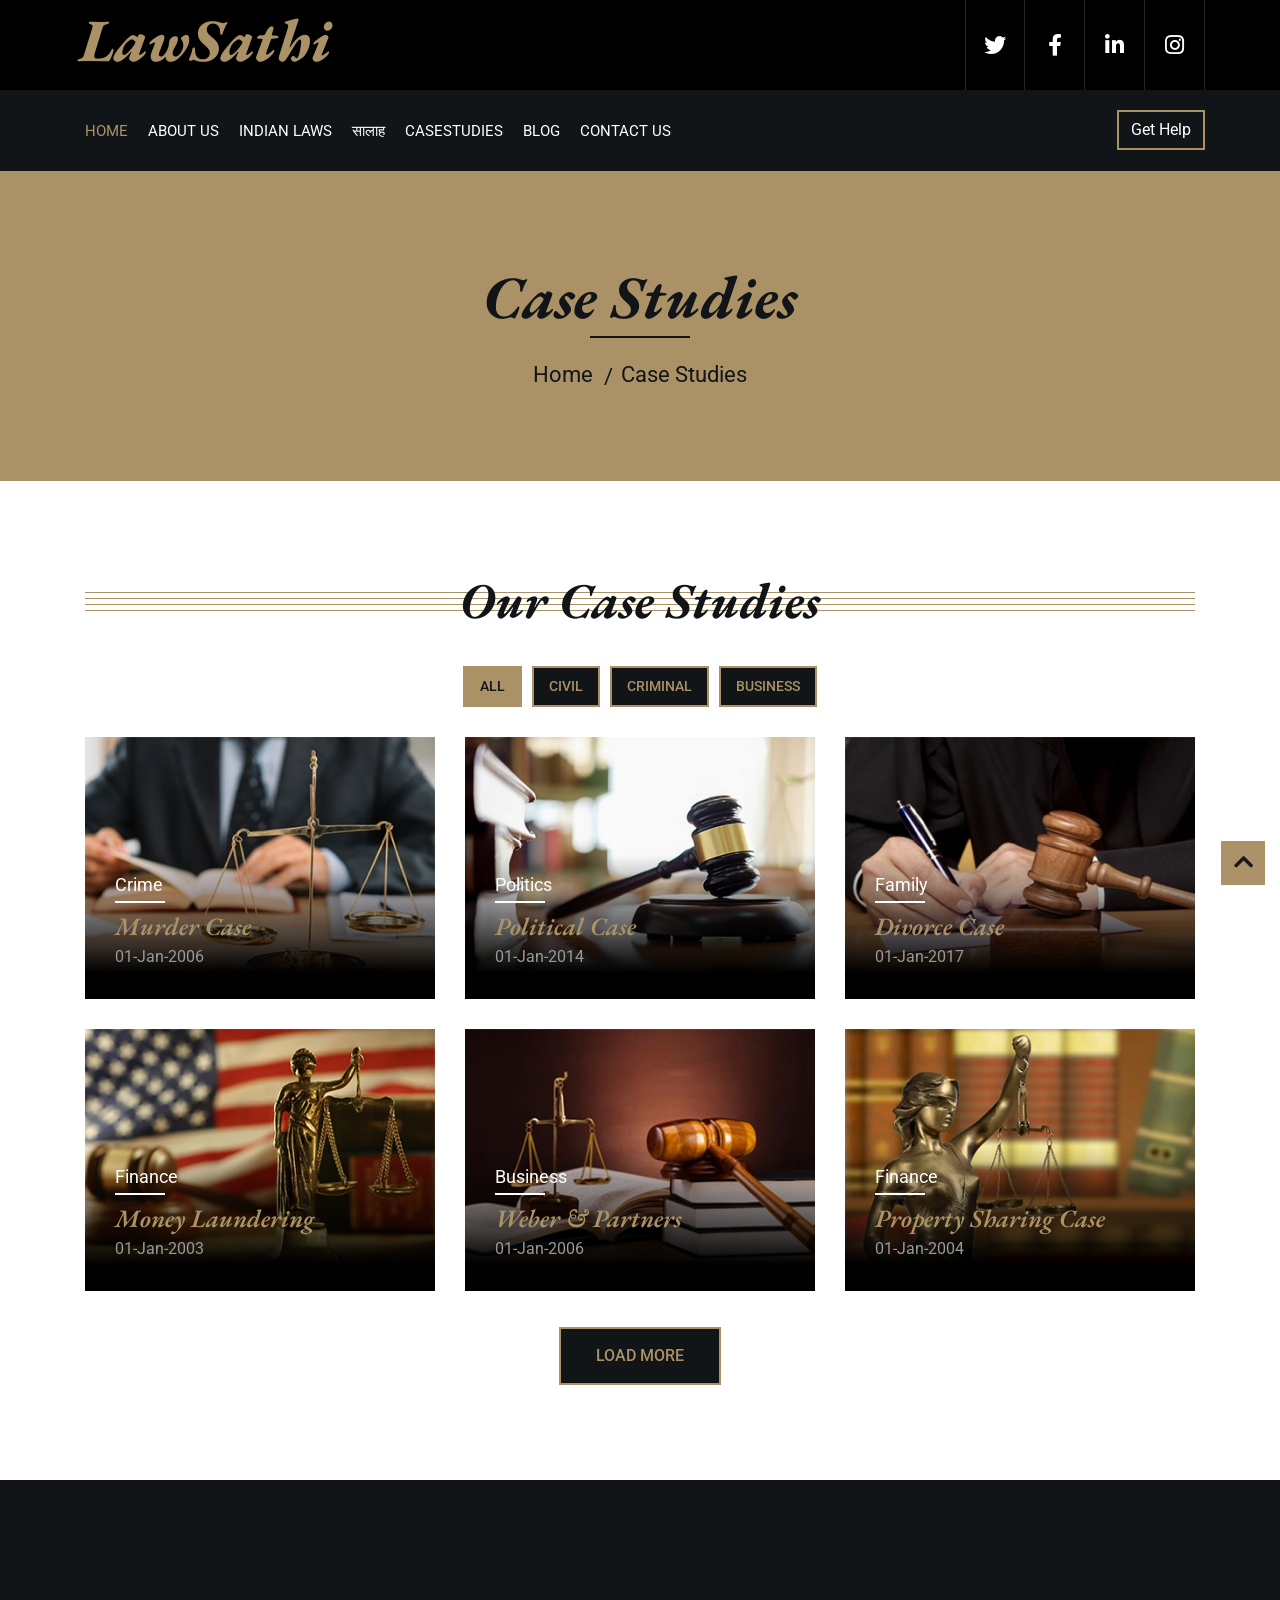
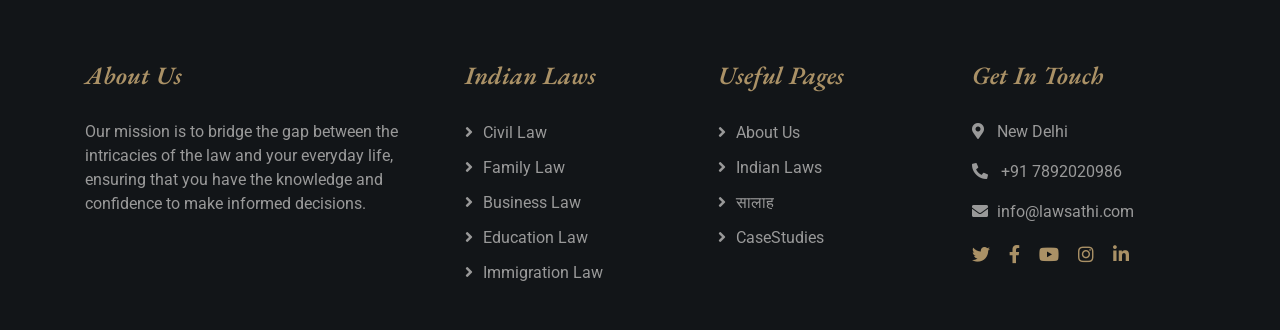
<file: CaseStudies.html>
<!DOCTYPE html>
<html lang="en">
    <head>
        <meta charset="utf-8">
        <title>LawSathi</title>
        <meta content="width=device-width, initial-scale=1.0" name="viewport">

        <!-- Favicon -->
        <link href="img/favicon.ico" rel="icon">

        <!-- Google Font -->
        <link href="https://fonts.googleapis.com/css2?family=EB+Garamond:ital,wght@1,600;1,700;1,800&family=Roboto:wght@400;500&display=swap" rel="stylesheet"> 
        
        <!-- CSS Libraries -->
        <link href="https://stackpath.bootstrapcdn.com/bootstrap/4.4.1/css/bootstrap.min.css" rel="stylesheet">
        <link href="https://cdnjs.cloudflare.com/ajax/libs/font-awesome/5.10.0/css/all.min.css" rel="stylesheet">
        <link href="lib/animate/animate.min.css" rel="stylesheet">
        <link href="lib/owlcarousel/assets/owl.carousel.min.css" rel="stylesheet">

        <!-- Template Stylesheet -->
        <link href="css/style.css" rel="stylesheet">
    </head>

    <body>
        <div class="wrapper">
            <!-- Top Bar Start -->
            <div class="top-bar">
                <div class="container-fluid">
                    <div class="row">
                        <div class="col-lg-3">
                            <div class="logo">
                                <a href="index.html">
                                    <h1>LawSathi</h1>
                                    <!-- <img src="img/logo.jpg" alt="Logo"> -->
                                </a>
                            </div>
                        </div>
                        <div class="col-lg-9">
                            <div class="top-bar-right">
                                
                                <div class="social">
                                    <a href="https://twitter.com/ydhiraj811"><i class="fab fa-twitter"></i></a>
                                    <a href="https://www.facebook.com/dhirajkumaryadav.dhiraj.56"><i class="fab fa-facebook-f"></i></a>
                                    <a href="https://www.linkedin.com/in/ydhiraj811/"><i class="fab fa-linkedin-in"></i></a>
                                    <a href="https://www.instagram.com/_dhiraj_kumar_7/"><i class="fab fa-instagram"></i></a>
                                </div>
                            </div>
                        </div>
                    </div>
                </div>
            </div>
            <!-- Top Bar End -->

            <!-- Nav Bar Start -->
            <div class="nav-bar">
                <div class="container-fluid">
                    <nav class="navbar navbar-expand-lg bg-dark navbar-dark">
                        

                        <div class="collapse navbar-collapse justify-content-between" id="navbarCollapse">
                            <div class="navbar-nav mr-auto">
                                <a href="index.html" class="nav-item nav-link active">Home</a>
                                <a href="about.html" class="nav-item nav-link">About us </a>
                                <a href="IndianLaws.html" class="nav-item nav-link">Indian Laws</a>
                                <a href="chatbot.html" class="nav-item nav-link">सालाह</a>
                                <a href="CaseStudies.html" class="nav-item nav-link">CaseStudies</a>
                
                                <a href="blog.html" class="nav-item nav-link" >Blog</a>
                           
                                <a href="contact.html" class="nav-item nav-link">Contact Us</a>
                            </div>
                            <div class="ml-auto">
                                <a class="btn" href="chatbot.html">Get Help</a>
                            </div>
                        </div>
                    </nav>
                </div>
            </div>
            <!-- Nav Bar End -->
            
            
            <!-- Page Header Start -->
            <div class="page-header">
                <div class="container">
                    <div class="row">
                        <div class="col-12">
                            <h2>Case Studies</h2>
                        </div>
                        <div class="col-12">
                            <a href="">Home</a>
                            <a href="">Case Studies</a>
                        </div>
                    </div>
                </div>
            </div>
            <!-- Page Header End -->


            <!-- Portfolio Start -->
            <div class="portfolio">
                <div class="container">
                    <div class="section-header">
                        <h2>Our Case Studies</h2>
                    </div>
                    <div class="row">
                        <div class="col-12">
                            <ul id="portfolio-flters">
                                <li data-filter="*" class="filter-active">All</li>
                                <li data-filter=".first">Civil</li>
                                <li data-filter=".second">Criminal</li>
                                <li data-filter=".third">Business</li>
                            </ul>
                        </div>
                    </div>
                    <div class="row portfolio-container">
                        <div class="col-lg-4 col-md-6 col-sm-12 portfolio-item first">
                            <div class="portfolio-wrap">
                                <img src="img/portfolio-1.jpg" alt="Portfolio Image">
                                <figure>
                                    <p>Crime</p>
                                    <a href="pdfs/murder-mystery-solved-with-the-help-of-forensic-investigation.pdf">Murder Case</a>
                                    <span>01-Jan-2006</span>
                                </figure>
                            </div>
                        </div>
                        <div class="col-lg-4 col-md-6 col-sm-12 portfolio-item second">
                            <div class="portfolio-wrap">
                                <img src="img/portfolio-2.jpg" alt="Portfolio Image">
                                <figure>
                                    <p>Politics</p>
                                    <a href="pdfs/Stake2003-CaseStudies.pdf">Political Case</a>
                                    <span>01-Jan-2014</span>
                                </figure>
                            </div>
                        </div>
                        <div class="col-lg-4 col-md-6 col-sm-12 portfolio-item third">
                            <div class="portfolio-wrap">
                                <img src="img/portfolio-3.jpg" alt="Portfolio Image">
                                <figure>
                                    <p>Family</p>
                                    <a href="pdfs/familycourt.pdf">Divorce Case</a>
                                    <span>01-Jan-2017</span>
                                </figure>
                            </div>
                        </div>
                        <div class="col-lg-4 col-md-6 col-sm-12 portfolio-item first">
                            <div class="portfolio-wrap">
                                <img src="img/portfolio-4.jpg" alt="Portfolio Image">
                                <figure>
                                    <p>Finance</p>
                                    <a href="pdfs/handbook-aml.pdf">Money Laundering</a>
                                    <span>01-Jan-2003</span>
                                </figure>
                            </div>
                        </div>
                        <div class="col-lg-4 col-md-6 col-sm-12 portfolio-item second">
                            <div class="portfolio-wrap">
                                <img src="img/portfolio-5.jpg" alt="Portfolio Image">
                                <figure>
                                    <p>Business</p>
                                    <a href="psfs/MWS_19.2_LS_FINAL.pdf">Weber & Partners</a>
                                    <span>01-Jan-2006</span>
                                </figure>
                            </div>
                        </div>
                        <div class="col-lg-4 col-md-6 col-sm-12 portfolio-item third">
                            <div class="portfolio-wrap">
                                <img src="img/portfolio-6.jpg" alt="Portfolio Image">
                                <figure>
                                    <p>Finance</p>
                                    <a href="pdfs/wipo_pub_1052.pdf">Property Sharing Case</a>
                                    <span>01-Jan-2004</span>
                                </figure>
                            </div>
                        </div>
                    </div>
                    <div class="row">
                        <div class="col-12 load-more">
                            <a class="btn" href="#">Load More</a>
                        </div>
                    </div>
                </div>
            </div>
            <!-- Portfolio Start -->


                        <!-- Footer Start -->
                        <div class="footer">
                            <div class="container">
                                <div class="row">
                                    <div class="col-md-6 col-lg-4">
                                        <div class="footer-about">
                                            <h2>About Us</h2>
                                            <p>
                                                Our mission is to bridge the gap between the intricacies of the law and your everyday life, ensuring that you have the knowledge and confidence to make informed decisions.
                                            </p>
                                        </div>
                                    </div>
                                    <div class="col-md-6 col-lg-8">
                                        <div class="row">
                                    <div class="col-md-6 col-lg-4">
                                        <div class="footer-link">
                                            <h2>Indian Laws</h2>
                                            <a href="">Civil Law</a>
                                            <a href="">Family Law</a>
                                            <a href="">Business Law</a>
                                            <a href="">Education Law</a>
                                            <a href="">Immigration Law</a>
                                        </div>
                                    </div>
                                    <div class="col-md-6 col-lg-4">
                                        <div class="footer-link">
                                            <h2>Useful Pages</h2>
                                            <a href="">About Us</a>
                                            <a href="">Indian Laws</a>
                                            <a href="">सालाह</a>
                                            <a href="">CaseStudies</a>
                        
                                        </div>
                                    </div>
                                    <div class="col-md-6 col-lg-4">
                                        <div class="footer-contact">
                                            <h2>Get In Touch</h2>
                                            <p><i class="fa fa-map-marker-alt"></i>New Delhi</p>
                                            <p><i class="fa fa-phone-alt"></i> +91 7892020986</p>
                                            <p><i class="fa fa-envelope"></i>info@lawsathi.com</p>
                                            <div class="footer-social">
                                                <a href=""><i class="fab fa-twitter"></i></a>
                                                <a href=""><i class="fab fa-facebook-f"></i></a>
                                                <a href=""><i class="fab fa-youtube"></i></a>
                                                <a href=""><i class="fab fa-instagram"></i></a>
                                                <a href=""><i class="fab fa-linkedin-in"></i></a>
                                            </div>
                                        </div>
                                    </div>
                                    </div>
                                </div>
                                </div>
                            </div>
                    
                        </div>
                        <!-- Footer End -->
                        
                        <a href="#" class="back-to-top"><i class="fa fa-chevron-up"></i></a>
                    </div>
            
                    <!-- JavaScript Libraries -->
                    <script src="https://code.jquery.com/jquery-3.4.1.min.js"></script>
                    <script src="https://stackpath.bootstrapcdn.com/bootstrap/4.4.1/js/bootstrap.bundle.min.js"></script>
                    <script src="lib/easing/easing.min.js"></script>
                    <script src="lib/owlcarousel/owl.carousel.min.js"></script>
                    <script src="lib/isotope/isotope.pkgd.min.js"></script>
            
                    <!-- Template Javascript -->
                    <script src="js/main.js"></script>
            
    </body>
</html>
</file>
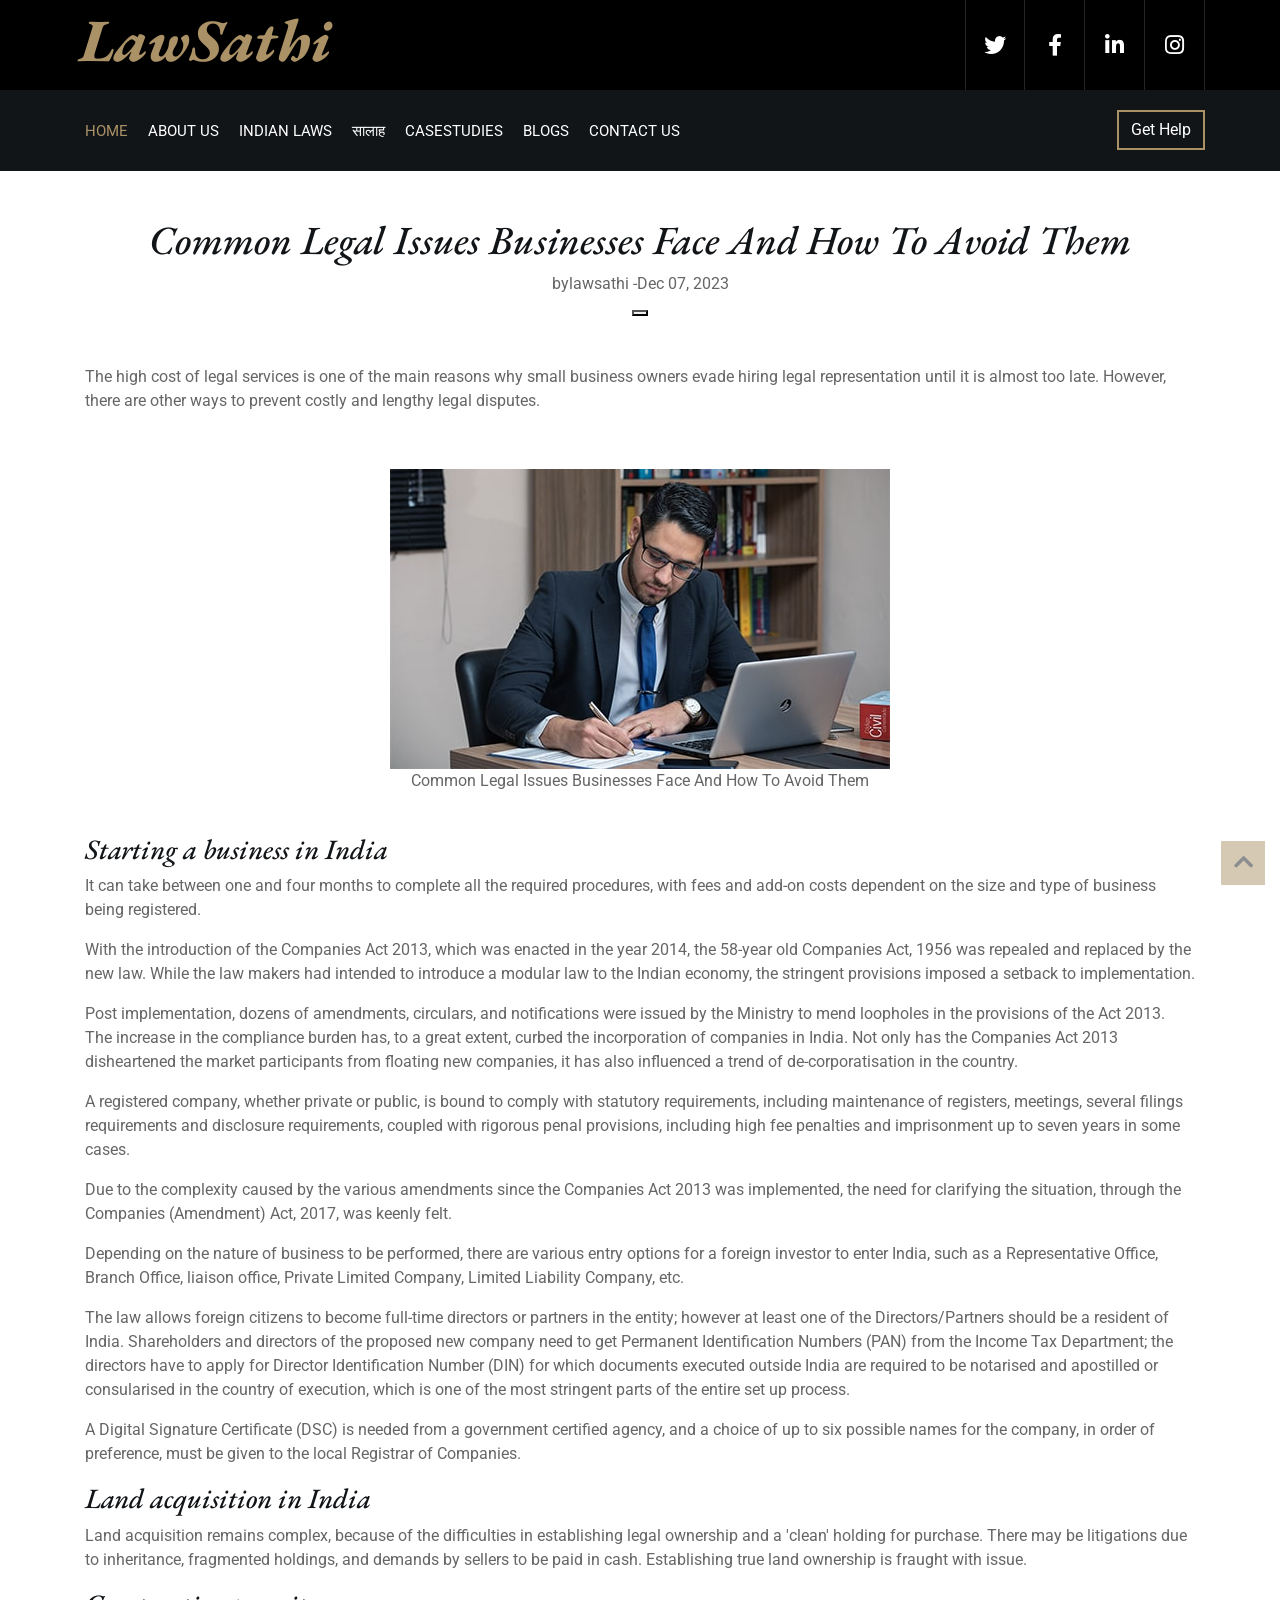
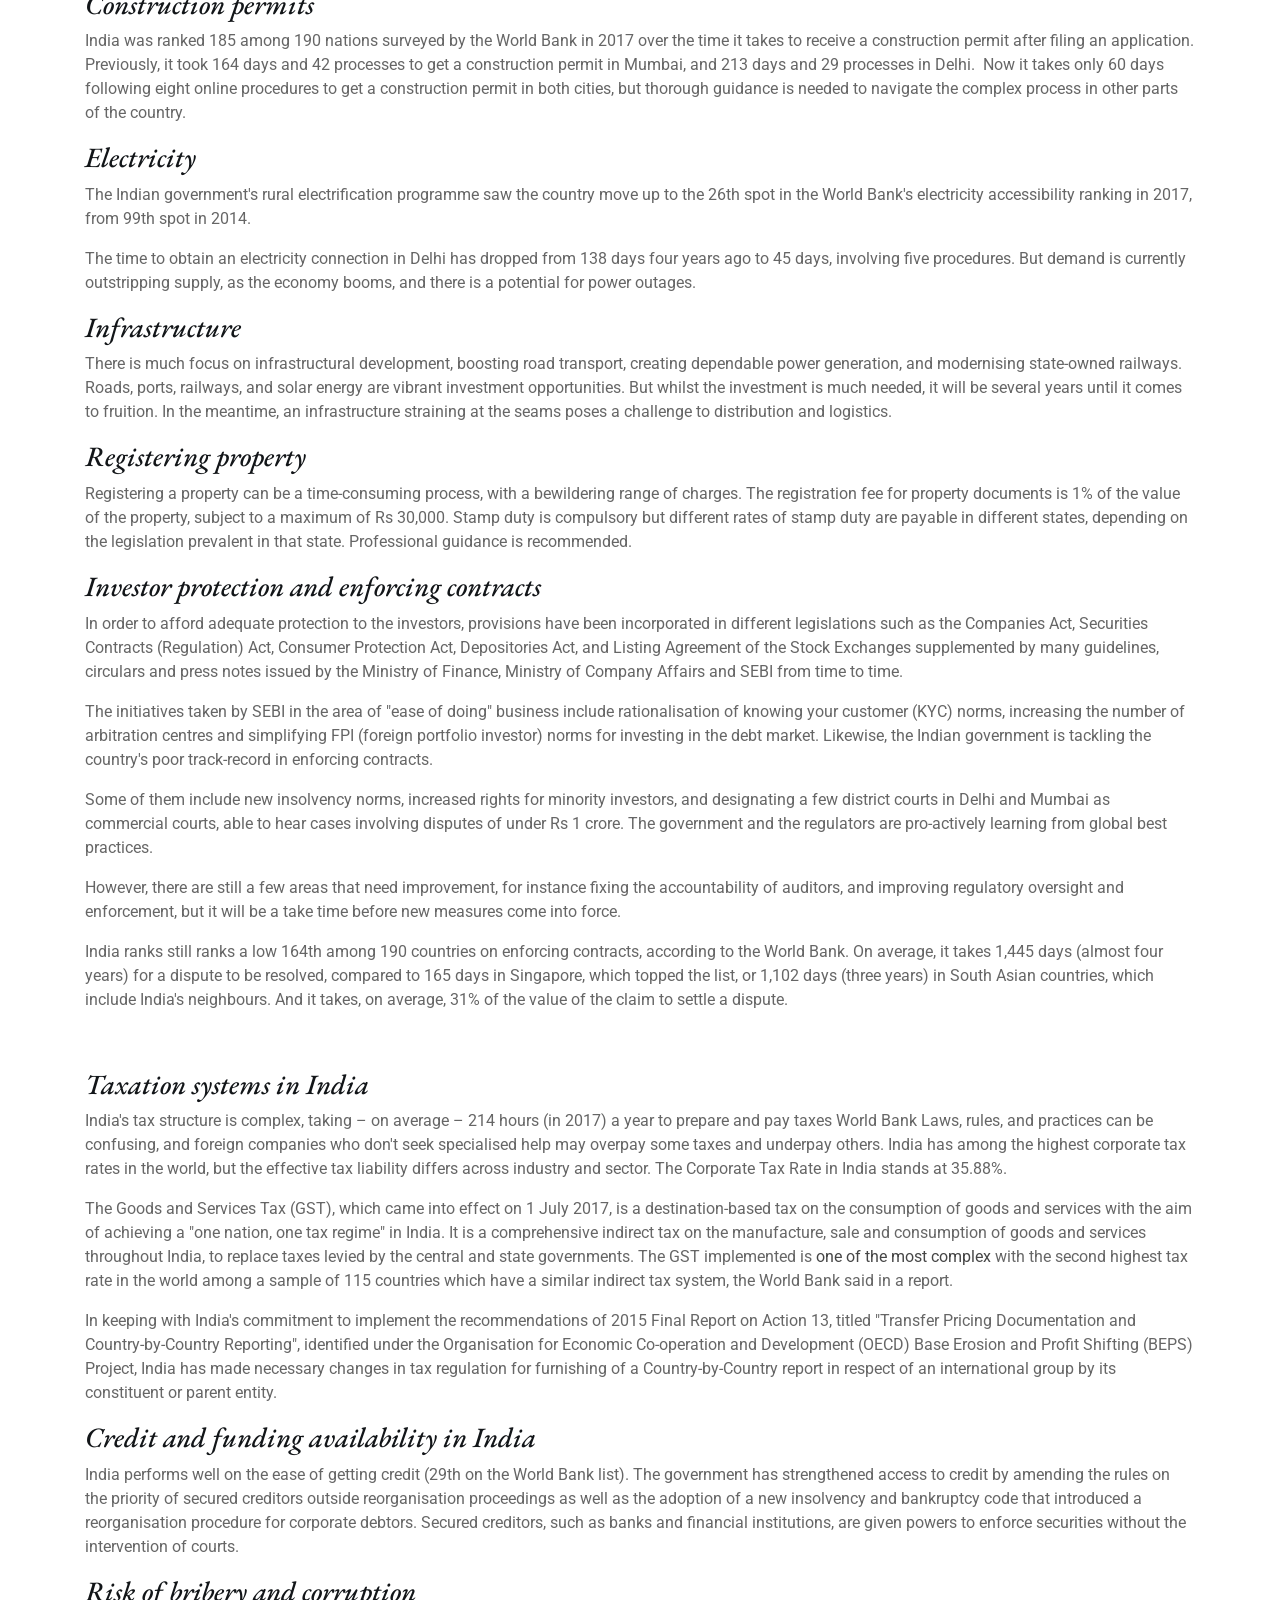
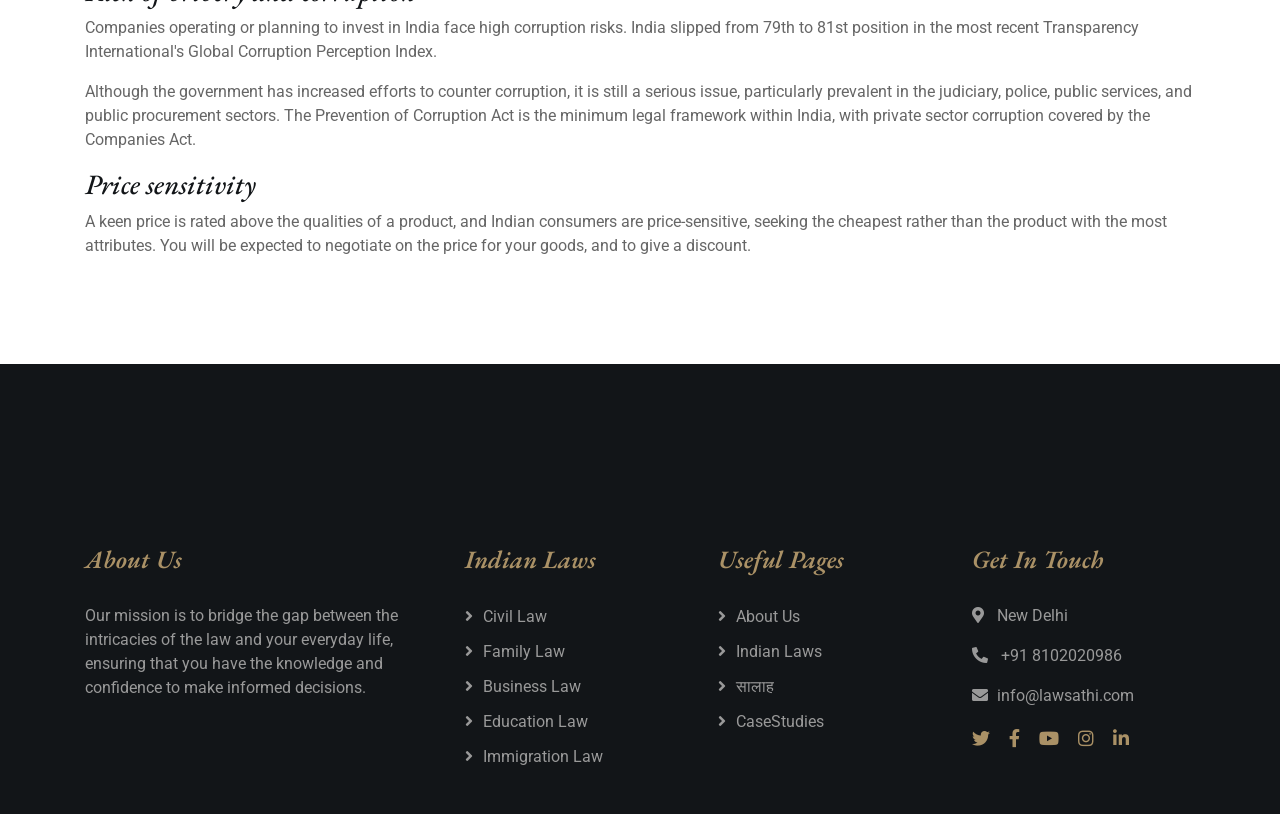
<file: Common Legal Issues Businesses Face And How To Avoid Them.html>
<!DOCTYPE html>
<html lang="en">
    <head>
        <meta charset="utf-8">
        <title> Common Legal Issues Businesses Face And How To Avoid Them </title>

        <meta content="width=device-width, initial-scale=1.0" name="viewport">

        <!-- Favicon -->
        <link href="img/favicon.ico" rel="icon">

        <!-- Google Font -->
        <link href="https://fonts.googleapis.com/css2?family=EB+Garamond:ital,wght@1,600;1,700;1,800&family=Roboto:wght@400;500&display=swap" rel="stylesheet"> 
        
        <!-- CSS Libraries -->
        <link href="https://stackpath.bootstrapcdn.com/bootstrap/4.4.1/css/bootstrap.min.css" rel="stylesheet">
        <link href="https://cdnjs.cloudflare.com/ajax/libs/font-awesome/5.10.0/css/all.min.css" rel="stylesheet">
        <link href="lib/animate/animate.min.css" rel="stylesheet">
        <link href="lib/owlcarousel/assets/owl.carousel.min.css" rel="stylesheet">

        <!-- Template Stylesheet -->
        <link href="css/style.css" rel="stylesheet">
    </head>

    <body>
        <div class="wrapper">
            <!-- Top Bar Start -->
            <div class="top-bar">
                <div class="container-fluid">
                    <div class="row">
                        <div class="col-lg-3">
                            <div class="logo">
                                <a href="index.html">
                                    <h1>LawSathi</h1>
                                    <!-- <img src="img/logo.jpg" alt="Logo"> -->
                                </a>
                            </div>
                        </div>
                        <div class="col-lg-9">
                            <div class="top-bar-right">
                                
                                <div class="social">
                                    <a href="https://twitter.com/ydhiraj811"><i class="fab fa-twitter"></i></a>
                                    <a href="https://www.facebook.com/dhirajkumaryadav.dhiraj.56"><i class="fab fa-facebook-f"></i></a>
                                    <a href="https://www.linkedin.com/in/ydhiraj811/"><i class="fab fa-linkedin-in"></i></a>
                                    <a href="https://www.instagram.com/_dhiraj_kumar_7/"><i class="fab fa-instagram"></i></a>
                                </div>
                            </div>
                        </div>
                    </div>
                </div>
            </div>
            <!-- Top Bar End -->

            <!-- Nav Bar Start -->
            <div class="nav-bar">
                <div class="container-fluid">
                    <nav class="navbar navbar-expand-lg bg-dark navbar-dark">
                        <a href="#" class="navbar-brand">MENU</a>
                        <button type="button" class="navbar-toggler" data-toggle="collapse" data-target="#navbarCollapse">
                            <span class="navbar-toggler-icon"></span>
                        </button>

                        <div class="collapse navbar-collapse justify-content-between" id="navbarCollapse">
                            <div class="navbar-nav mr-auto">
                                <a href="index.html" class="nav-item nav-link active">Home</a>
                                <a href="about.html" class="nav-item nav-link">About us </a>
                                <a href="IndianLaws.html" class="nav-item nav-link">Indian Laws</a>
                                <a href="chatbot.html" class="nav-item nav-link">सालाह</a>
                                <a href="CaseStudies.html" class="nav-item nav-link">CaseStudies</a>
                                <a href="blog.html" class="nav-item nav-link">Blogs</a>
                                <a href="contact.html" class="nav-item nav-link">Contact Us</a>
                            </div>
                            <div class="ml-auto">
                                <a class="btn" href="chatbot.html">Get Help</a>
                            </div>
                        </div>
                    </nav>
                </div>
            </div>
            <!-- Nav Bar End -->
            


            <!-- Blog Start -->
            <div class="blog">
                <div class="container">
                    <div class="section-header">


                        
<h1 class="entry-title">Common Legal Issues Businesses Face And How To Avoid Them </h1>
<div class="entry-meta">
<div class="align-left has-time">
<span class="entry-avatar"><span class="avatar pbt-lazy" data-src="img/blog-3.jpg"></span></span>
<div class="al-items">
<span class="entry-author mi"><span class="by sp">by</span><span class="author-name">lawsathi</span></span>
<span class="entry-time mi" data-tl="Published:"><span class="sp">-</span><time class="published" datetime="2023-12-07T09:21:00-07:00">Dec 07, 2023</time>
</span>
</div>
</div>
<div class="align-right">
<button aria-label="Share" class="share-toggle"></button>
</div>
</div>
</div>

<div class="post-body entry-content" id="post-body">
    <p class="MsoNormal">The high cost of legal services is one of the main reasons why small business owners evade hiring legal representation until it is almost too late. However, there are other ways to prevent costly and lengthy legal disputes.

        <o:p></o:p></p>
    
    <p class="MsoNormal"><o:p>&nbsp;</o:p></p><table align="center" cellpadding="0" cellspacing="0" class="tr-caption-container" style="margin-left: auto; margin-right: auto;"><tbody><tr><td style="text-align: center;">
        <a href="img/blog-2.jpg" imageanchor="1" style="margin-left: auto; margin-right: auto;">
            <img alt="Common Legal Issues Businesses Face And How To Avoid Them" border="0" data-original-height="720" data-original-width="1280" src="img/blog-3.jpg" title="Common Legal Issues Businesses Face And How To Avoid Them ?"></a></td></tr><tr><td class="tr-caption" style="text-align: center;">Common Legal Issues Businesses Face And How To Avoid Them </td></tr></tbody></table><br><p></p>
            <h3>Starting a business in India</h3>
            <p>It can take between one and four months to complete all the required procedures, with fees and add-on costs dependent on the size and type of business being registered.</p>
            <p>With the introduction of the Companies Act 2013, which was enacted in the year 2014, the 58-year old Companies Act, 1956 was repealed and replaced by the new law. While the law makers had intended to introduce a modular law to the Indian economy, the stringent provisions imposed a setback to implementation.</p>
            <p>Post implementation, dozens of amendments, circulars, and notifications were issued by the Ministry to mend loopholes in the provisions of the Act 2013. The increase in the compliance burden has, to a great extent, curbed the incorporation of companies in India. Not only has the Companies Act 2013 disheartened the market participants from floating new companies, it has also influenced a trend of de-corporatisation in the country.</p>
            <p>A registered company, whether private or public, is bound to comply with statutory requirements, including maintenance of registers, meetings, several filings requirements and disclosure requirements, coupled with rigorous penal provisions, including high fee penalties and imprisonment up to seven years in some cases.&nbsp;&nbsp;</p>
            <p>Due to the complexity caused by the various amendments since the Companies Act 2013 was implemented, the need for clarifying the situation, through the Companies (Amendment) Act, 2017, was keenly felt.</p>
            <p>Depending on the nature of business to be performed, there are various entry options for a foreign investor to enter India, such as a Representative Office, Branch Office, liaison office, Private Limited Company, Limited Liability Company, etc.</p>
            <p>The law allows foreign citizens to become full-time directors or partners in the entity; however at least one of the Directors/Partners should be a resident of India. Shareholders and directors of the proposed new company need to get Permanent Identification Numbers (PAN) from the Income Tax Department; the directors have to apply for Director Identification Number (DIN) for which documents executed outside India are required to be notarised and apostilled or consularised in the country of execution, which is one of the most stringent parts of the entire set up process.</p>
            <p>A Digital Signature Certificate (DSC) is needed from a government certified agency, and a choice of up to six possible names for the company, in order of preference, must be given to the local Registrar of Companies.</p>
            <h3>Land acquisition in India</h3>
            <p>Land acquisition remains complex, because of the difficulties in establishing legal ownership and a 'clean' holding for purchase. There may be litigations due to inheritance, fragmented holdings, and demands by sellers to be paid in cash. Establishing true land ownership is fraught with issue.</p>
            <h3>Construction permits</h3>
            <p>India was ranked 185 among 190 nations surveyed by the World Bank in 2017 over the time it takes to receive a construction permit after filing an application. Previously, it took 164 days and 42 processes to get a construction permit in Mumbai, and 213 days and 29 processes in Delhi.&nbsp; Now it takes only 60 days following eight online procedures to get a construction permit in both cities, but thorough guidance is needed to navigate the complex process in other parts of the country.</p>
            <h3>Electricity</h3>
            <p>The Indian government's rural electrification programme saw the country move up to the 26th spot in the World Bank's electricity accessibility ranking in 2017, from 99th spot in 2014.</p>
            <p>The time to obtain an electricity connection in Delhi has dropped from 138 days four years ago to 45 days, involving five procedures. But demand is currently outstripping supply, as the economy booms, and there is a potential for power outages.</p>
            <h3>Infrastructure</h3>
            <p>There is much focus on infrastructural development, boosting road transport, creating dependable power generation, and modernising state-owned railways. Roads, ports, railways, and solar energy are vibrant investment opportunities. But whilst the investment is much needed, it will be several years until it comes to fruition. In the meantime, an infrastructure straining at the seams poses a challenge to distribution and logistics.</p>
            <h3>Registering property</h3>
            <p>Registering a property can be a time-consuming process, with a bewildering range of charges. The registration fee for property documents is 1% of the value of the property, subject to a maximum of Rs 30,000. Stamp duty is compulsory but different rates of stamp duty are payable in different states, depending on the legislation prevalent in that state. Professional guidance is recommended.</p>
            <h3>Investor protection and enforcing contracts</h3>
            <p>In order to afford adequate protection to the investors, provisions have been incorporated in different legislations such as the Companies Act, Securities Contracts (Regulation) Act, Consumer Protection Act, Depositories Act, and Listing Agreement of the Stock Exchanges supplemented by many guidelines, circulars and press notes issued by the Ministry of Finance, Ministry of Company Affairs and SEBI from time to time.</p>
            <p>The initiatives taken by SEBI in the area of "ease of doing" business include rationalisation of knowing your customer (KYC) norms, increasing the number of arbitration centres and simplifying FPI (foreign portfolio investor) norms for investing in the debt market. Likewise, the Indian government is tackling the country's poor track-record in enforcing contracts.</p>
            <p>Some of them include new insolvency norms, increased rights for minority investors, and designating a few district courts in Delhi and Mumbai as commercial courts, able to hear cases involving disputes of under Rs 1 crore. The government and the regulators are pro-actively learning from global best practices.</p>
            <p>However, there are still a few areas that need improvement, for instance fixing the accountability of auditors, and improving regulatory oversight and enforcement, but it will be a take time before new measures come into force.</p>
            <p>India ranks still ranks a low 164th among 190 countries on enforcing contracts, according to the World Bank. On average, it takes 1,445 days (almost four years) for a dispute to be resolved, compared to 165 days in Singapore, which topped the list, or 1,102 days (three years) in South Asian countries, which include India's neighbours. And it takes, on average, 31% of the value of the claim to settle a dispute.</p>
            <p>&nbsp;</p>
            <h3>Taxation systems in India</h3>
            <p>India's tax structure is complex, taking &ndash; on average &ndash; 214 hours (in 2017) a year to prepare and pay taxes World Bank Laws, rules, and practices can be confusing, and foreign companies who don't seek specialised help may overpay some taxes and underpay others. India has among the highest corporate tax rates in the world, but the effective tax liability differs across industry and sector. The Corporate Tax Rate in India stands at 35.88%.</p>
            <p>The Goods and Services Tax (GST), which came into effect on 1 July 2017, is a destination-based tax on the consumption of goods and services with the aim of achieving a "one nation, one tax regime" in India. It is a comprehensive indirect tax on the manufacture, sale and consumption of goods and services throughout India, to replace taxes levied by the central and state governments. The GST implemented is&nbsp;<a href="https://timesofindia.indiatimes.com/business/india-business/indian-gst-system-among-most-complex-globally-world-bank/articleshow/63334826.cms" target="_blank">one of the most complex</a>&nbsp;with the second highest tax rate in the world among a sample of 115 countries which have a similar indirect tax system, the World Bank said in a report.</p>
            <p>In keeping with India's commitment to implement the recommendations of 2015 Final Report on Action 13, titled "Transfer Pricing Documentation and Country-by-Country Reporting", identified under the Organisation for Economic Co-operation and Development (OECD) Base Erosion and Profit Shifting (BEPS) Project, India has made necessary changes in tax regulation for furnishing of a Country-by-Country report in respect of an international group by its constituent or parent entity.</p>
            <h3>Credit and funding availability in India</h3>
            <p>India performs well on the ease of getting credit (29th on the World Bank list). The government has strengthened access to credit by amending the rules on the priority of secured creditors outside reorganisation proceedings as well as the adoption of a new insolvency and bankruptcy code that introduced a reorganisation procedure for corporate debtors. Secured creditors, such as banks and financial institutions, are given powers to enforce securities without the intervention of courts.</p>
            <h3>Risk of bribery and corruption</h3>
            <p>Companies operating or planning to invest in India face high corruption risks. India slipped from 79th to 81st position in the most recent Transparency International's Global Corruption Perception Index.</p>
            <p>Although the government has increased efforts to counter corruption, it is still a serious issue, particularly prevalent in the judiciary, police, public services, and public procurement sectors. The Prevention of Corruption Act is the minimum legal framework within India, with private sector corruption covered by the Companies Act.</p>
            <h3>Price sensitivity</h3>
            <p>A keen price is rated above the qualities of a product, and Indian consumers are price-sensitive, seeking the cheapest rather than the product with the most attributes. You will be expected to negotiate on the price for your goods, and to give a discount.</p>    






        </div>
                    </div>
                </div>
            </div>
            <!-- Blog End -->


            <!-- Footer Start -->
            <div class="footer">
                <div class="container">
                    <div class="row">
                        <div class="col-md-6 col-lg-4">
                            <div class="footer-about">
                                <h2>About Us</h2>
                                <p>
                                    Our mission is to bridge the gap between the intricacies of the law and your everyday life, ensuring that you have the knowledge and confidence to make informed decisions.
                                </p>
                            </div>
                        </div>
                        <div class="col-md-6 col-lg-8">
                            <div class="row">
                        <div class="col-md-6 col-lg-4">
                            <div class="footer-link">
                                <h2>Indian Laws</h2>
                                <a href="">Civil Law</a>
                                <a href="">Family Law</a>
                                <a href="">Business Law</a>
                                <a href="">Education Law</a>
                                <a href="">Immigration Law</a>
                            </div>
                        </div>
                        <div class="col-md-6 col-lg-4">
                            <div class="footer-link">
                                <h2>Useful Pages</h2>
                                <a href="">About Us</a>
                                <a href="">Indian Laws</a>
                                <a href="">सालाह</a>
                                <a href="">CaseStudies</a>
            
                            </div>
                        </div>
                        <div class="col-md-6 col-lg-4">
                            <div class="footer-contact">
                                <h2>Get In Touch</h2>
                                <p><i class="fa fa-map-marker-alt"></i>New Delhi</p>
                                <p><i class="fa fa-phone-alt"></i> +91 8102020986</p>
                                <p><i class="fa fa-envelope"></i>info@lawsathi.com</p>
                                <div class="footer-social">
                                    <a href=""><i class="fab fa-twitter"></i></a>
                                    <a href=""><i class="fab fa-facebook-f"></i></a>
                                    <a href=""><i class="fab fa-youtube"></i></a>
                                    <a href=""><i class="fab fa-instagram"></i></a>
                                    <a href=""><i class="fab fa-linkedin-in"></i></a>
                                </div>
                            </div>
                        </div>
                        </div>
                    </div>
                    </div>
                </div>
           
            </div>
            <!-- Footer End -->
            
            <a href="#" class="back-to-top"><i class="fa fa-chevron-up"></i></a>
        </div>

        <!-- JavaScript Libraries -->
        <script src="https://code.jquery.com/jquery-3.4.1.min.js"></script>
        <script src="https://stackpath.bootstrapcdn.com/bootstrap/4.4.1/js/bootstrap.bundle.min.js"></script>
        <script src="lib/easing/easing.min.js"></script>
        <script src="lib/owlcarousel/owl.carousel.min.js"></script>
        <script src="lib/isotope/isotope.pkgd.min.js"></script>

        <!-- Template Javascript -->
        <script src="js/main.js"></script>

    </body>
</html>
</file>
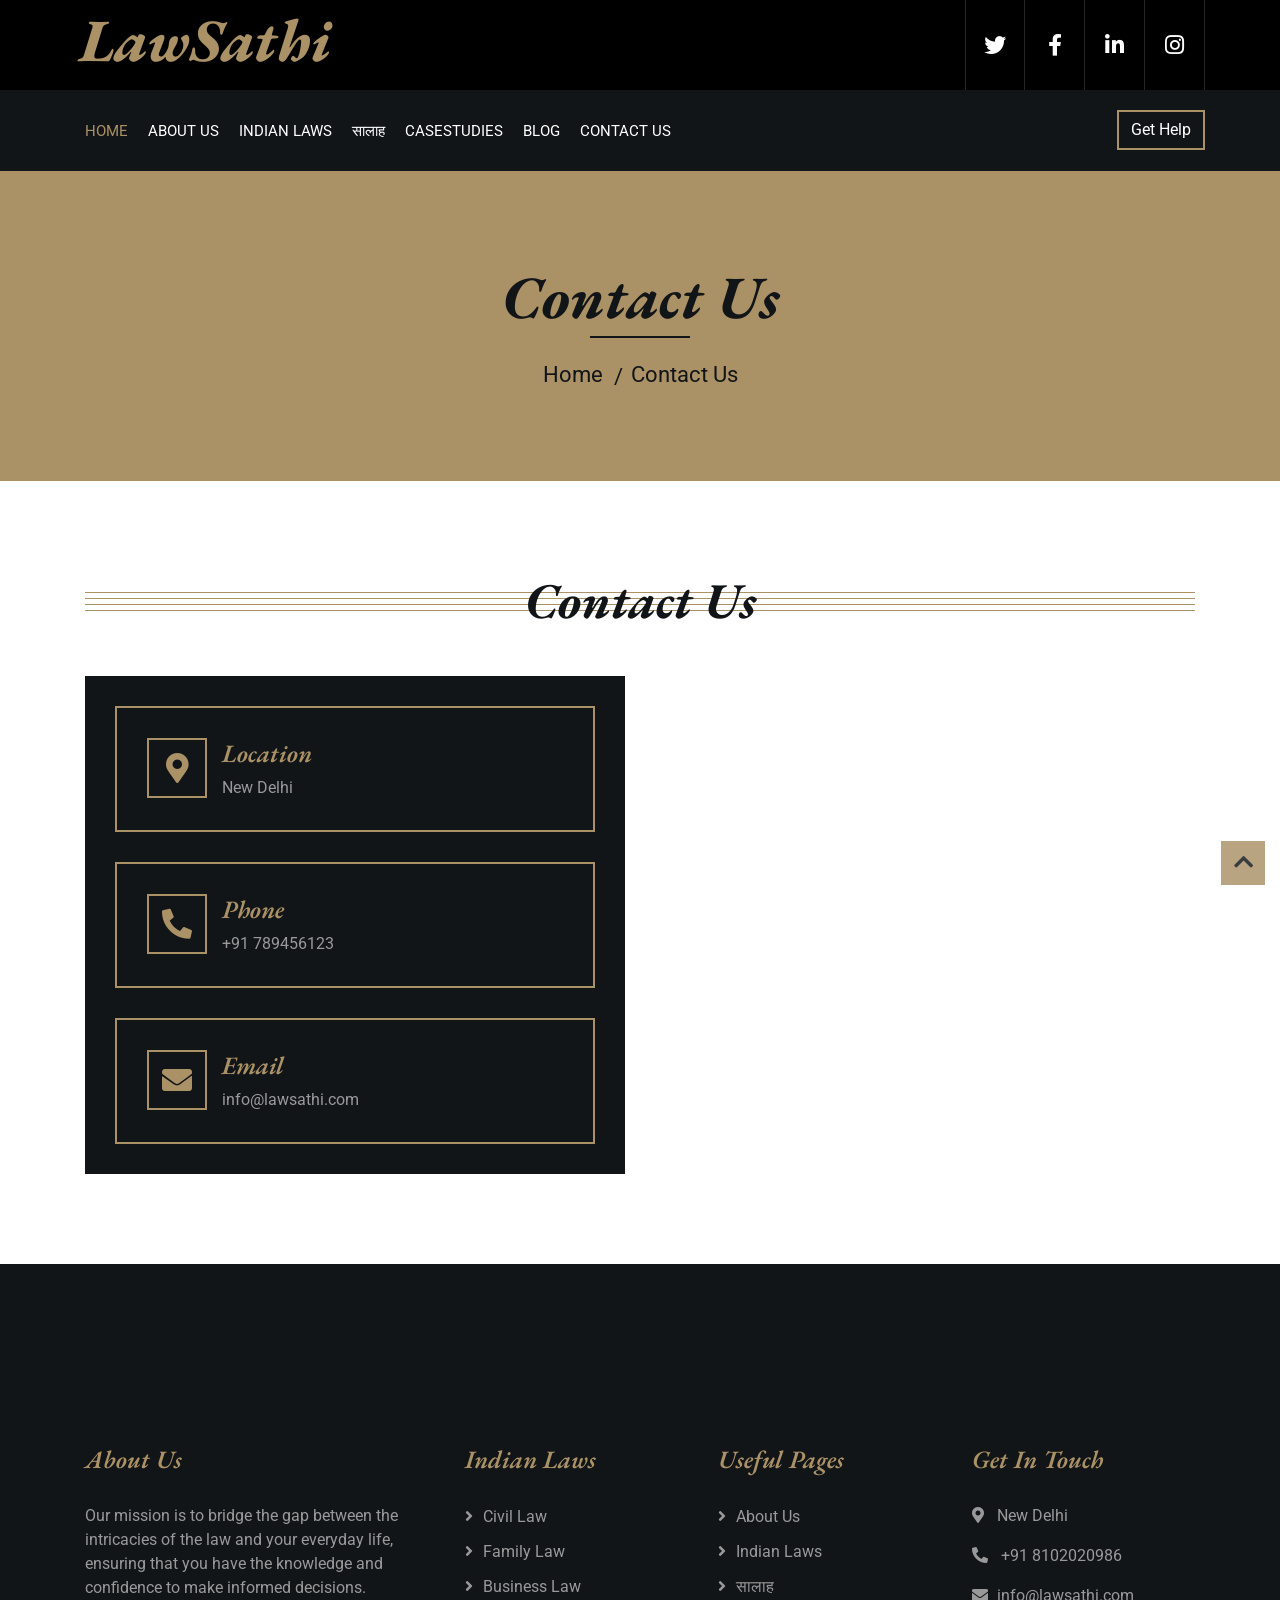
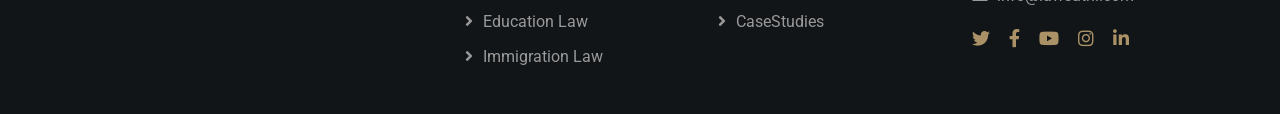
<file: contact.html>
<!DOCTYPE html>
<html lang="en">
    <head>
        <meta charset="utf-8">
        <title> LawSathi</title>
        <meta content="width=device-width, initial-scale=1.0" name="viewport">

        <!-- Favicon -->
        <link href="img/favicon.ico" rel="icon">

        <!-- Google Font -->
        <link href="https://fonts.googleapis.com/css2?family=EB+Garamond:ital,wght@1,600;1,700;1,800&family=Roboto:wght@400;500&display=swap" rel="stylesheet"> 
        
        <!-- CSS Libraries -->
        <link href="https://stackpath.bootstrapcdn.com/bootstrap/4.4.1/css/bootstrap.min.css" rel="stylesheet">
        <link href="https://cdnjs.cloudflare.com/ajax/libs/font-awesome/5.10.0/css/all.min.css" rel="stylesheet">
        <link href="lib/animate/animate.min.css" rel="stylesheet">
        <link href="lib/owlcarousel/assets/owl.carousel.min.css" rel="stylesheet">

        <!-- Template Stylesheet -->
        <link href="css/style.css" rel="stylesheet">
    </head>

    <body>
        <div class="wrapper">
            <!-- Top Bar Start -->
            <div class="top-bar">
                <div class="container-fluid">
                    <div class="row">
                        <div class="col-lg-3">
                            <div class="logo">
                                <a href="index.html">
                                    <h1>LawSathi</h1>
                                    <!-- <img src="img/logo.jpg" alt="Logo"> -->
                                </a>
                            </div>
                        </div>
                        <div class="col-lg-9">
                            <div class="top-bar-right">
                                <div class="social">
                                    <a href="https://twitter.com/ydhiraj811"><i class="fab fa-twitter"></i></a>
                                    <a href="https://www.facebook.com/dhirajkumaryadav.dhiraj.56"><i class="fab fa-facebook-f"></i></a>
                                    <a href="https://www.linkedin.com/in/ydhiraj811/"><i class="fab fa-linkedin-in"></i></a>
                                    <a href="https://www.instagram.com/_dhiraj_kumar_7/"><i class="fab fa-instagram"></i></a>
                                </div>
                            </div>
                        </div>
                    </div>
                </div>
            </div>
            <!-- Top Bar End -->

            <!-- Nav Bar Start -->
            <div class="nav-bar">
                <div class="container-fluid">
                    <nav class="navbar navbar-expand-lg bg-dark navbar-dark">
                        <a href="#" class="navbar-brand">MENU</a>
                        <button type="button" class="navbar-toggler" data-toggle="collapse" data-target="#navbarCollapse">
                            <span class="navbar-toggler-icon"></span>
                        </button>

                        <div class="collapse navbar-collapse justify-content-between" id="navbarCollapse">
                            <div class="navbar-nav mr-auto">
                                <a href="index.html" class="nav-item nav-link active">Home</a>
                                <a href="about.html" class="nav-item nav-link">About us </a>
                                <a href="IndianLaws.html" class="nav-item nav-link">Indian Laws</a>
                                <a href="chatbot.html" class="nav-item nav-link">सालाह</a>
                                <a href="CaseStudies.html" class="nav-item nav-link">CaseStudies</a>
                                <a href="blog.html" class="nav-item nav-link">Blog</a>
                                <a href="contact.html" class="nav-item nav-link">Contact Us</a>
                            </div>
                            <div class="ml-auto">
                                <a class="btn" href="chatbot.html">Get Help</a>
                            </div>
                        </div>
                    </nav>
                </div>
            </div>
            <!-- Nav Bar End -->
            
            
            <!-- Page Header Start -->
            <div class="page-header">
                <div class="container">
                    <div class="row">
                        <div class="col-12">
                            <h2>Contact Us</h2>
                        </div>
                        <div class="col-12">
                            <a href="">Home</a>
                            <a href="">Contact Us</a>
                        </div>
                    </div>
                </div>
            </div>
            <!-- Page Header End -->


            <!-- Contact Start -->
            <div class="contact">
                <div class="container">
                    <div class="section-header">
                        <h2>Contact Us</h2>
                    </div>
                    <div class="row">
                        <div class="col-md-6">
                            <div class="contact-info">
                                <div class="contact-item">
                                    <i class="fa fa-map-marker-alt"></i>
                                    <div class="contact-text">
                                        <h2>Location</h2>
                                        <p>New Delhi</p>
                                    </div>
                                </div>
                                <div class="contact-item">
                                    <i class="fa fa-phone-alt"></i>
                                    <div class="contact-text">
                                        <h2>Phone</h2>
                                        <p>+91 789456123</p>
                                    </div>
                                </div>
                                <div class="contact-item">
                                    <i class="fa fa-envelope"></i>
                                    <div class="contact-text">
                                        <h2>Email</h2>
                                        <p>info@lawsathi.com </p>
                                    </div>
                                </div>
                            </div>
                        </div>
                        <div class="col-md-6">
            
                        </div>
                    </div>
                </div>
            </div>
            <!-- Contact End -->




                       <!-- Footer Start -->
                       <div class="footer">
                        <div class="container">
                            <div class="row">
                                <div class="col-md-6 col-lg-4">
                                    <div class="footer-about">
                                        <h2>About Us</h2>
                                        <p>
                                            Our mission is to bridge the gap between the intricacies of the law and your everyday life, ensuring that you have the knowledge and confidence to make informed decisions.
                                        </p>
                                    </div>
                                </div>
                                <div class="col-md-6 col-lg-8">
                                    <div class="row">
                                <div class="col-md-6 col-lg-4">
                                    <div class="footer-link">
                                        <h2>Indian Laws</h2>
                                        <a href="">Civil Law</a>
                                        <a href="">Family Law</a>
                                        <a href="">Business Law</a>
                                        <a href="">Education Law</a>
                                        <a href="">Immigration Law</a>
                                    </div>
                                </div>
                                <div class="col-md-6 col-lg-4">
                                    <div class="footer-link">
                                        <h2>Useful Pages</h2>
                                        <a href="">About Us</a>
                                        <a href="">Indian Laws</a>
                                        <a href="">सालाह</a>
                                        <a href="">CaseStudies</a>
                    
                                    </div>
                                </div>
                                <div class="col-md-6 col-lg-4">
                                    <div class="footer-contact">
                                        <h2>Get In Touch</h2>
                                        <p><i class="fa fa-map-marker-alt"></i>New Delhi</p>
                                        <p><i class="fa fa-phone-alt"></i> +91 8102020986</p>
                                        <p><i class="fa fa-envelope"></i>info@lawsathi.com</p>
                                        <div class="footer-social">
                                            <a href=""><i class="fab fa-twitter"></i></a>
                                            <a href=""><i class="fab fa-facebook-f"></i></a>
                                            <a href=""><i class="fab fa-youtube"></i></a>
                                            <a href=""><i class="fab fa-instagram"></i></a>
                                            <a href=""><i class="fab fa-linkedin-in"></i></a>
                                        </div>
                                    </div>
                                </div>
                                </div>
                            </div>
                            </div>
                        </div>
               
                    </div>
                    <!-- Footer End -->
                    
                    <a href="#" class="back-to-top"><i class="fa fa-chevron-up"></i></a>
                </div>
        
                <!-- JavaScript Libraries -->
                <script src="https://code.jquery.com/jquery-3.4.1.min.js"></script>
                <script src="https://stackpath.bootstrapcdn.com/bootstrap/4.4.1/js/bootstrap.bundle.min.js"></script>
                <script src="lib/easing/easing.min.js"></script>
                <script src="lib/owlcarousel/owl.carousel.min.js"></script>
                <script src="lib/isotope/isotope.pkgd.min.js"></script>
        
                <!-- Template Javascript -->
                <script src="js/main.js"></script>
        
    </body>
</html>
</file>
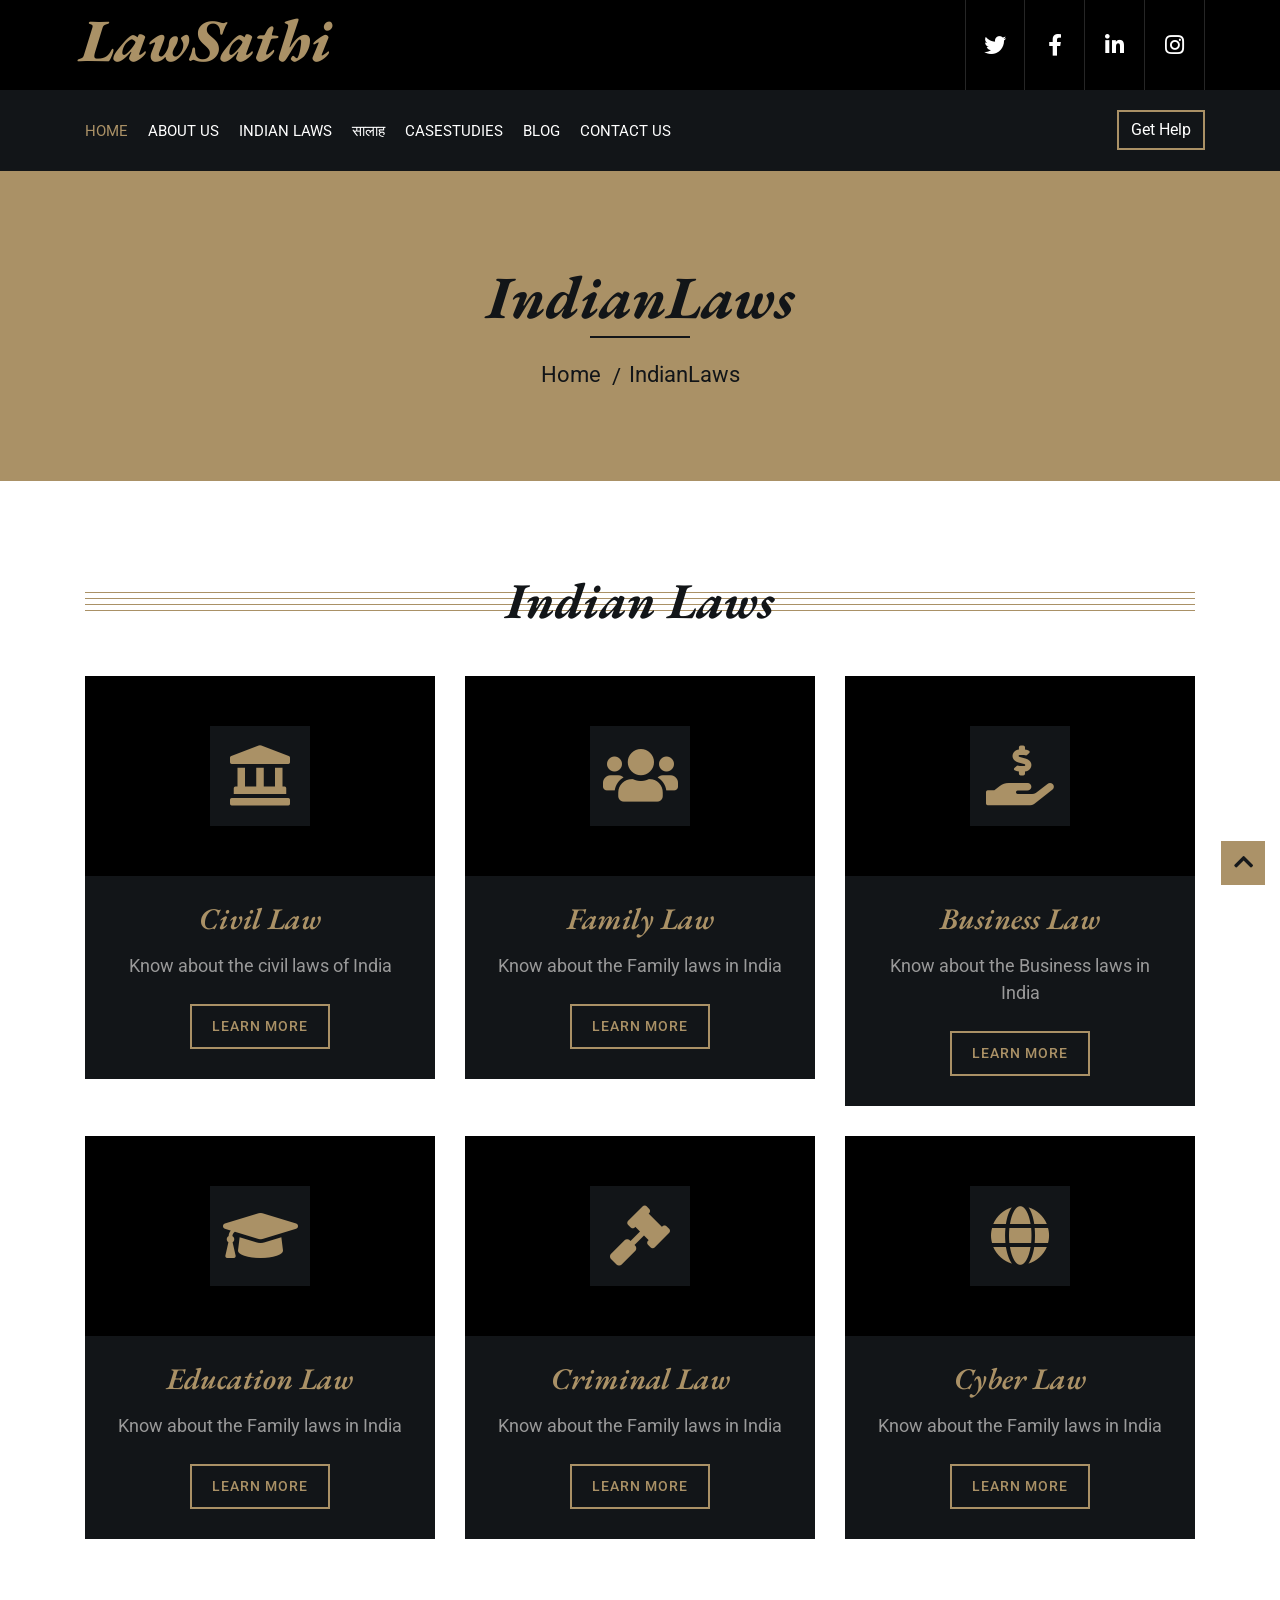
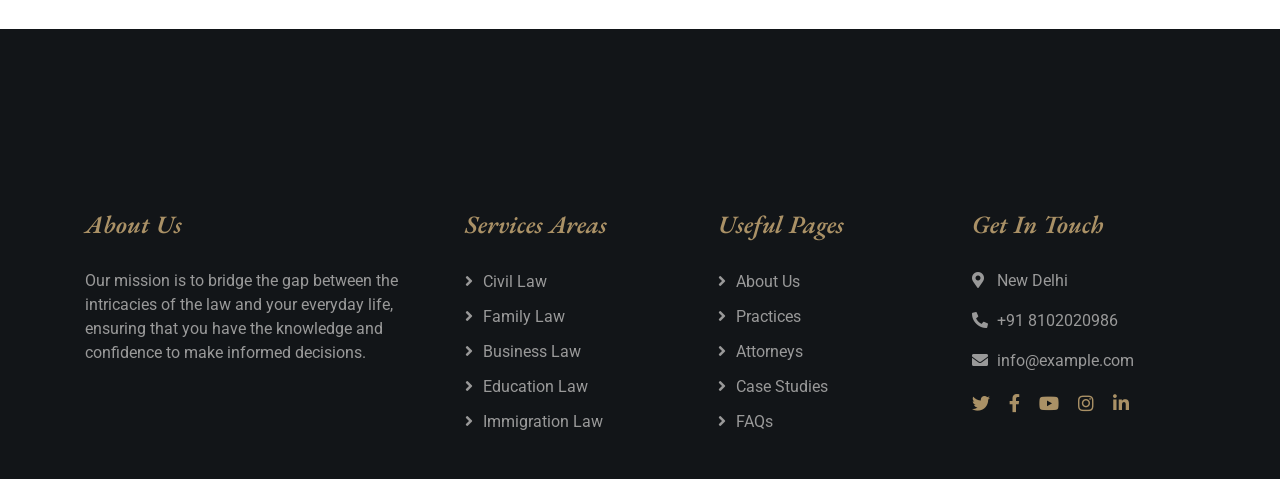
<file: IndianLaws.html>
<!DOCTYPE html>
<html lang="en">
    <head>
        <meta charset="utf-8">
        <title>LawSathi</title>
        <meta content="width=device-width, initial-scale=1.0" name="viewport">

        <!-- Favicon -->
        <link href="img/favicon.ico" rel="icon">

        <!-- Google Font -->
        <link href="https://fonts.googleapis.com/css2?family=EB+Garamond:ital,wght@1,600;1,700;1,800&family=Roboto:wght@400;500&display=swap" rel="stylesheet"> 
        
        <!-- CSS Libraries -->
        <link href="https://stackpath.bootstrapcdn.com/bootstrap/4.4.1/css/bootstrap.min.css" rel="stylesheet">
        <link href="https://cdnjs.cloudflare.com/ajax/libs/font-awesome/5.10.0/css/all.min.css" rel="stylesheet">
        <link href="lib/animate/animate.min.css" rel="stylesheet">
        <link href="lib/owlcarousel/assets/owl.carousel.min.css" rel="stylesheet">


        <link href="css/style.css" rel="stylesheet">
    </head>

    <body>
        <div class="wrapper">
            <!-- Top Bar Start -->
            <div class="top-bar">
                <div class="container-fluid">
                    <div class="row">
                        <div class="col-lg-3">
                            <div class="logo">
                                <a href="index.html">
                                    <h1>LawSathi</h1>
                                </a>
                            </div>
                        </div>
                        <div class="col-lg-9">
                            <div class="top-bar-right">
                                <div class="social">
                                    <a href="https://twitter.com/ydhiraj811"><i class="fab fa-twitter"></i></a>
                                    <a href="https://www.facebook.com/dhirajkumaryadav.dhiraj.56"><i class="fab fa-facebook-f"></i></a>
                                    <a href="https://www.linkedin.com/in/ydhiraj811/"><i class="fab fa-linkedin-in"></i></a>
                                    <a href="https://www.instagram.com/_dhiraj_kumar_7/"><i class="fab fa-instagram"></i></a>
                                </div>
                            </div>
                        </div>
                    </div>
                </div>
            </div>
            <!-- Top Bar End -->

            <!-- Nav Bar Start -->
            <div class="nav-bar">
                <div class="container-fluid">
                    <nav class="navbar navbar-expand-lg bg-dark navbar-dark">
                        <a href="#" class="navbar-brand">MENU</a>
                        <button type="button" class="navbar-toggler" data-toggle="collapse" data-target="#navbarCollapse">
                            <span class="navbar-toggler-icon"></span>
                        </button>

                        <div class="collapse navbar-collapse justify-content-between" id="navbarCollapse">
                            <div class="navbar-nav mr-auto">
                                <a href="index.html" class="nav-item nav-link active">Home</a>
                                <a href="about.html" class="nav-item nav-link">About us </a>
                                <a href="IndianLaws.html" class="nav-item nav-link">Indian Laws</a>
                                <a href="chatbot.html" class="nav-item nav-link">सालाह</a>
                                <a href="CaseStudies.html" class="nav-item nav-link">CaseStudies</a>
                                <a href="blog.html" class="nav-item nav-link"> Blog </a>
                                <a href="contact.html" class="nav-item nav-link">Contact Us</a>
                            </div>
                            <div class="ml-auto">
                                <a class="btn" href="chatbot.html">Get Help</a>
                            </div>
                        </div>
                    </nav>
                </div>
            </div>
            <!-- Nav Bar End -->
            
            
            <!-- Page Header Start -->
            <div class="page-header">
                <div class="container">
                    <div class="row">
                        <div class="col-12">
                            <h2>IndianLaws</h2>
                        </div>
                        <div class="col-12">
                            <a href="">Home</a>
                            <a href="">IndianLaws</a>
                        </div>
                    </div>
                </div>
            </div>
            <!-- Page Header End -->


            <!-- Service Start -->
            <div class="service">
                <div class="container">
                    <div class="section-header">
                        <h2> Indian Laws </h2>
                    </div>
                    <div class="row">
                        <div class="col-lg-4 col-md-6">
                            <div class="service-item">
                                <div class="service-icon">
                                    <i class="fa fa-landmark"></i>
                                </div>
                                <h3>Civil Law</h3>
                                <p>
                                    Know about the civil laws of India
                                </p>
                                <a class="btn" href="pdfs/A1908-05.pdf">Learn More</a>
                            </div>
                        </div>
                        <div class="col-lg-4 col-md-6">
                            <div class="service-item">
                                <div class="service-icon">
                                    <i class="fa fa-users"></i>
                                </div>
                                <h3>Family Law</h3>
                                <p>
                                    Know about the Family laws in India
                                </p>
                                <a class="btn" href="pdfs/19_Family_Law-I.pdf">Learn More</a>
                            </div>
                        </div>
                        <div class="col-lg-4 col-md-6">
                            <div class="service-item">
                                <div class="service-icon">
                                    <i class="fa fa-hand-holding-usd"></i>
                                </div>
                                <h3>Business Law</h3>
                                <p>
                                    Know about the Business laws in India
                                </p>
                                <a class="btn" href="pdfs/BUSINESS LAW.pdf">Learn More</a>
                            </div>
                        </div>
                        <div class="col-lg-4 col-md-6">
                            <div class="service-item">
                                <div class="service-icon">
                                    <i class="fa fa-graduation-cap"></i>
                                </div>
                                <h3>Education Law</h3>
                                <p>
                                    Know about the Family laws in India
                                </p>
                                <a class="btn" href="pdfs/Right to Education.pdf">Learn More</a>
                            </div>
                        </div>
                        <div class="col-lg-4 col-md-6">
                            <div class="service-item">
                                <div class="service-icon">
                                    <i class="fa fa-gavel"></i>
                                </div>
                                <h3>Criminal Law</h3>
                                <p>
                                    Know about the Family laws in India
                                </p>
                                <a class="btn" href="pdfs/33_Law_of_Crimes-I(Indian_Penal_Code).pdf">Learn More</a>
                            </div>
                        </div>
                        <div class="col-lg-4 col-md-6">
                            <div class="service-item">
                                <div class="service-icon">
                                    <i class="fa fa-globe"></i>
                                </div>
                                <h3>Cyber Law</h3>
                                <p>
                                    Know about the Family laws in India
                                </p>
                                <a class="btn" href="pdfs/cyber-laws-overview.pdf">Learn More</a>
                            </div>
                        </div>
                    </div>
                </div>
            </div>
            <!-- Service End -->
            <!-- Footer Start -->
            <div class="footer">
                <div class="container">
                    <div class="row">
                        <div class="col-md-6 col-lg-4">
                            <div class="footer-about">
                                <h2>About Us</h2>
                                <p>
                                    Our mission is to bridge the gap between the intricacies of the law and your everyday life, ensuring that you have the knowledge and confidence to make informed decisions.
                                </p>
                            </div>
                        </div>
                        <div class="col-md-6 col-lg-8">
                            <div class="row">
                        <div class="col-md-6 col-lg-4">
                            <div class="footer-link">
                                <h2>Services Areas</h2>
                                <a href="">Civil Law</a>
                                <a href="">Family Law</a>
                                <a href="">Business Law</a>
                                <a href="">Education Law</a>
                                <a href="">Immigration Law</a>
                            </div>
                        </div>
                        <div class="col-md-6 col-lg-4">
                            <div class="footer-link">
                                <h2>Useful Pages</h2>
                                <a href="">About Us</a>
                                <a href="">Practices</a>
                                <a href="">Attorneys</a>
                                <a href="">Case Studies</a>
                                <a href="">FAQs</a>
                            </div>
                        </div>
                        <div class="col-md-6 col-lg-4">
                            <div class="footer-contact">
                                <h2>Get In Touch</h2>
                                <p><i class="fa fa-map-marker-alt"></i>New Delhi</p>
                                <p><i class="fa fa-phone-alt"></i>+91 8102020986</p>
                                <p><i class="fa fa-envelope"></i>info@example.com</p>
                                <div class="footer-social">
                                    <a href=""><i class="fab fa-twitter"></i></a>
                                    <a href=""><i class="fab fa-facebook-f"></i></a>
                                    <a href=""><i class="fab fa-youtube"></i></a>
                                    <a href=""><i class="fab fa-instagram"></i></a>
                                    <a href=""><i class="fab fa-linkedin-in"></i></a>
                                </div>
                            </div>
                        </div>
                        </div>
                    </div>
                    </div>
                </div>
               
            <!-- Footer End -->
            
            <a href="#" class="back-to-top"><i class="fa fa-chevron-up"></i></a>
        </div>

        <!-- JavaScript Libraries -->
        <script src="https://code.jquery.com/jquery-3.4.1.min.js"></script>
        <script src="https://stackpath.bootstrapcdn.com/bootstrap/4.4.1/js/bootstrap.bundle.min.js"></script>
        <script src="lib/easing/easing.min.js"></script>
        <script src="lib/owlcarousel/owl.carousel.min.js"></script>
        <script src="lib/isotope/isotope.pkgd.min.js"></script>

        <!-- Template Javascript -->
        <script src="js/main.js"></script>
    </body>
</html>
</file>
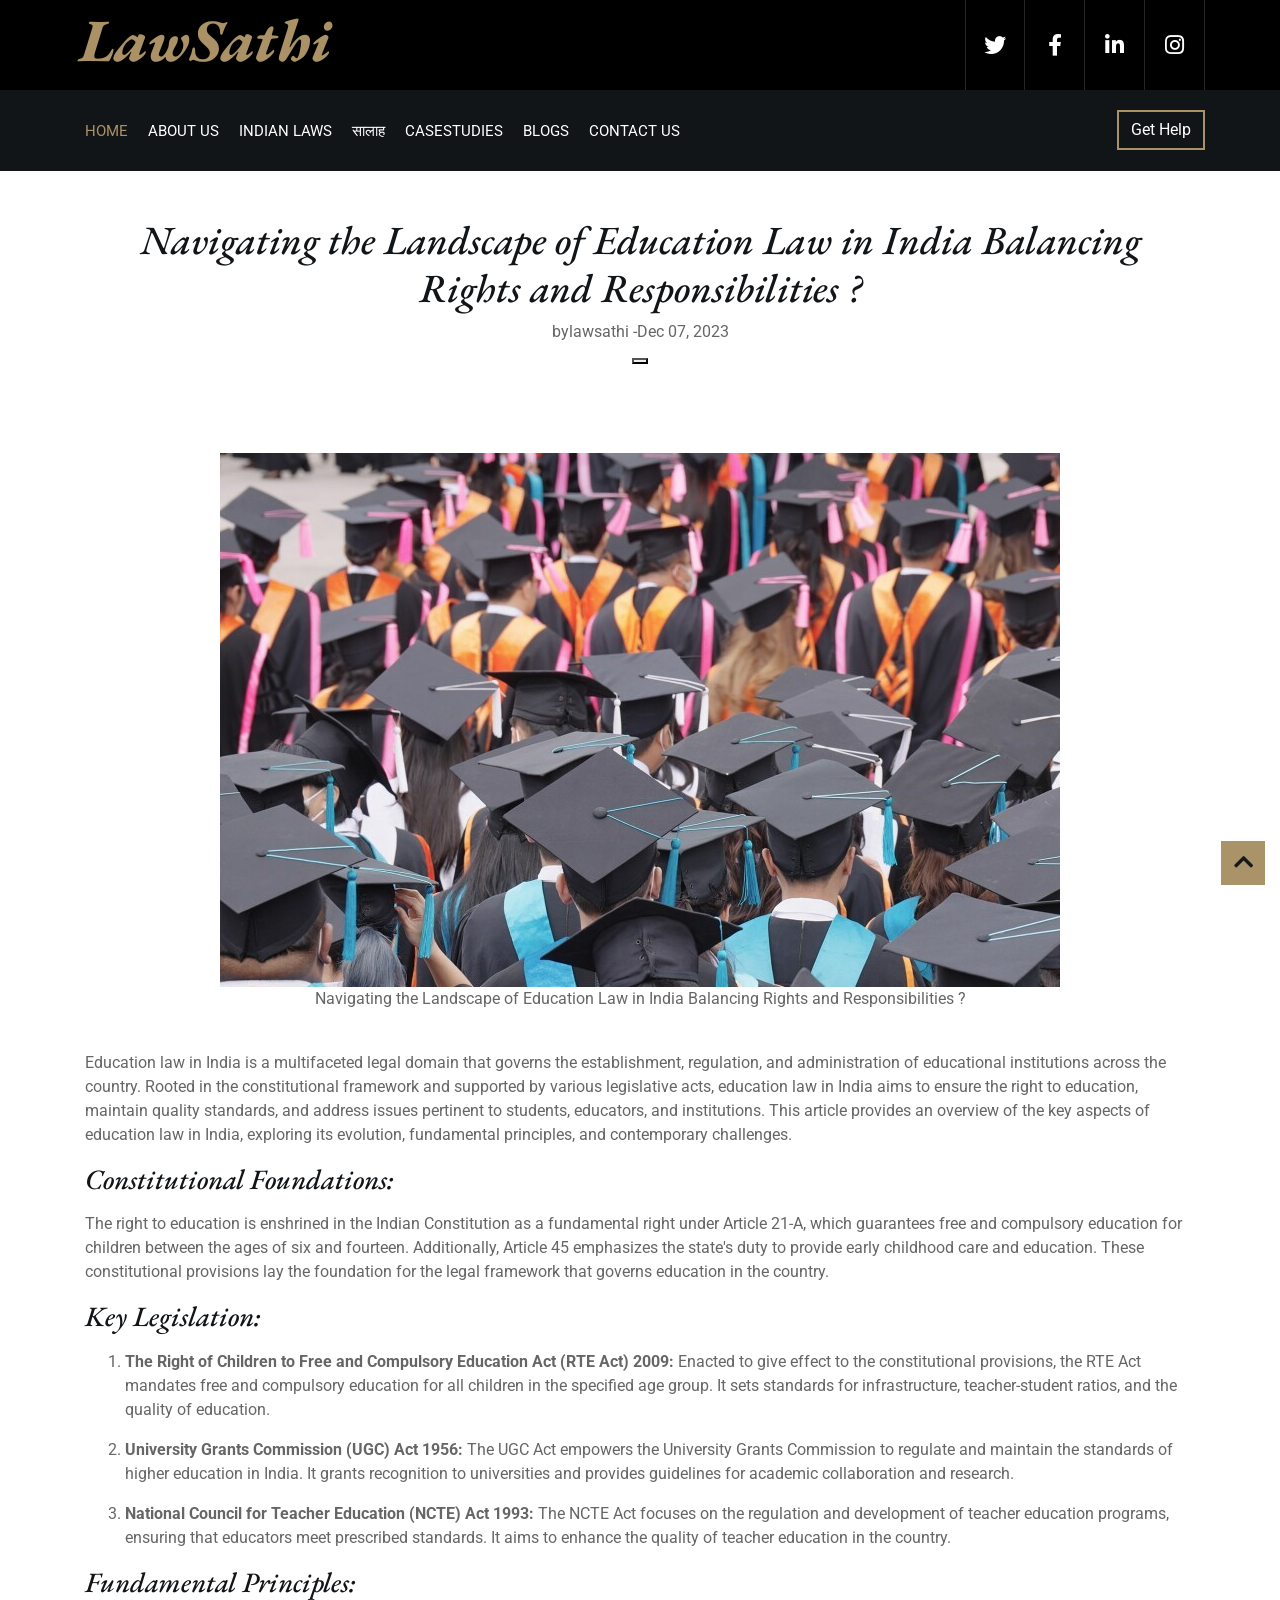
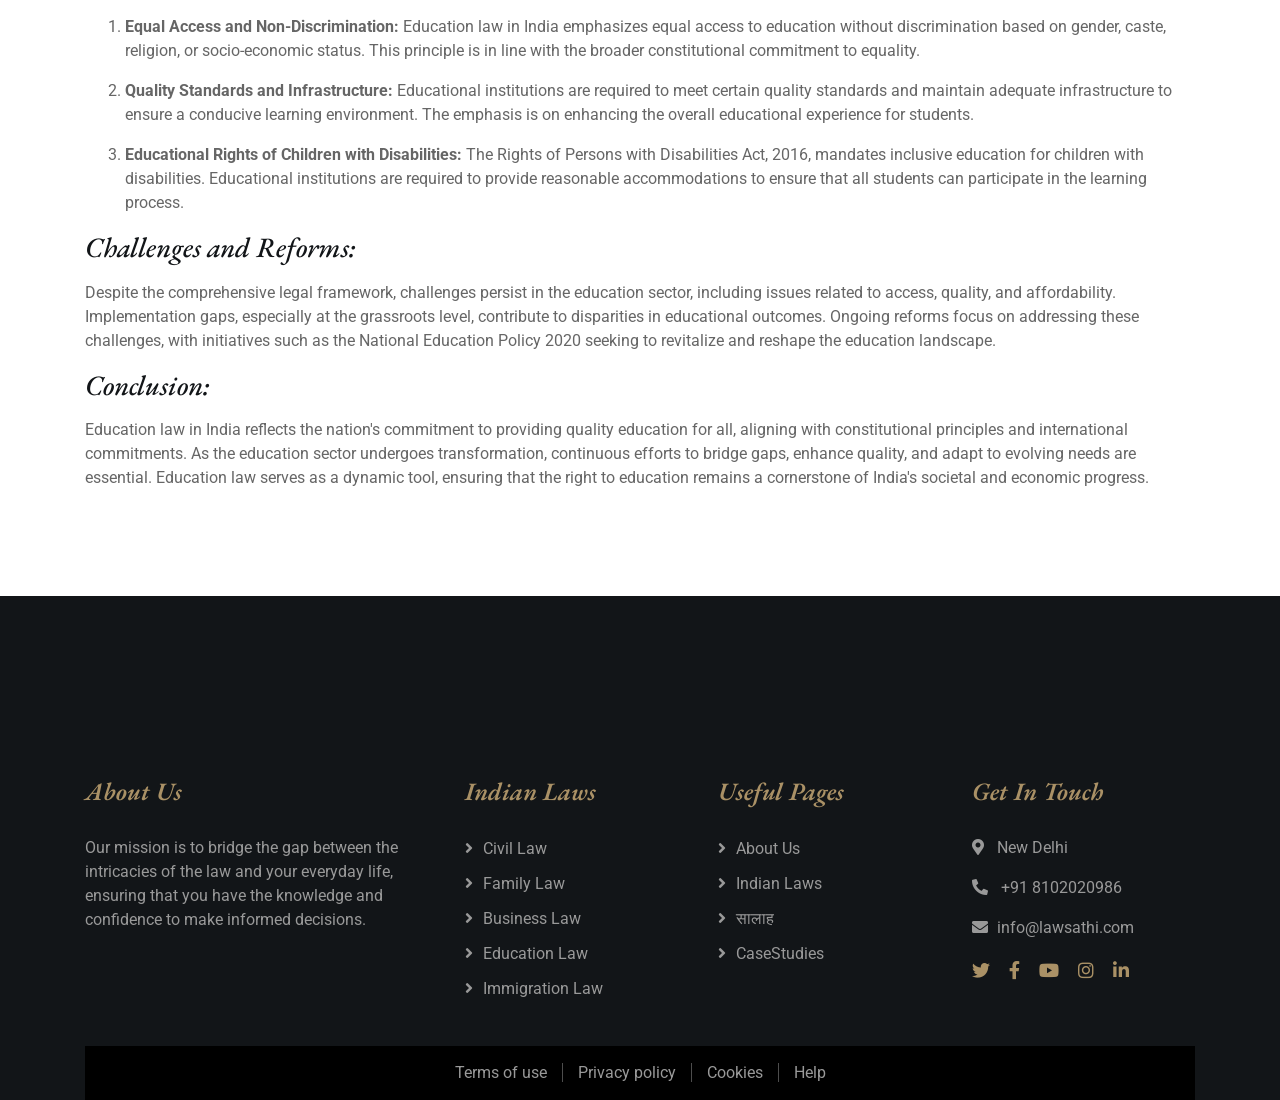
<file: Navigating the Landscape of Education Law in India Balancing Rights and Responsibilities.html>
<!DOCTYPE html>
<html lang="en">
    <head>
        <meta charset="utf-8">
        <title>Navigating the Landscape of Education Law in India Balancing Rights and Responsibilities </title>

        <meta content="width=device-width, initial-scale=1.0" name="viewport">

        <!-- Favicon -->
        <link href="img/favicon.ico" rel="icon">

        <!-- Google Font -->
        <link href="https://fonts.googleapis.com/css2?family=EB+Garamond:ital,wght@1,600;1,700;1,800&family=Roboto:wght@400;500&display=swap" rel="stylesheet"> 
        
        <!-- CSS Libraries -->
        <link href="https://stackpath.bootstrapcdn.com/bootstrap/4.4.1/css/bootstrap.min.css" rel="stylesheet">
        <link href="https://cdnjs.cloudflare.com/ajax/libs/font-awesome/5.10.0/css/all.min.css" rel="stylesheet">
        <link href="lib/animate/animate.min.css" rel="stylesheet">
        <link href="lib/owlcarousel/assets/owl.carousel.min.css" rel="stylesheet">

        <!-- Template Stylesheet -->
        <link href="css/style.css" rel="stylesheet">
    </head>

    <body>
        <div class="wrapper">
            <!-- Top Bar Start -->
            <div class="top-bar">
                <div class="container-fluid">
                    <div class="row">
                        <div class="col-lg-3">
                            <div class="logo">
                                <a href="index.html">
                                    <h1>LawSathi</h1>
                                    <!-- <img src="img/logo.jpg" alt="Logo"> -->
                                </a>
                            </div>
                        </div>
                        <div class="col-lg-9">
                            <div class="top-bar-right">
                                
                                <div class="social">
                                    <a href="https://twitter.com/ydhiraj811"><i class="fab fa-twitter"></i></a>
                                    <a href="https://www.facebook.com/dhirajkumaryadav.dhiraj.56"><i class="fab fa-facebook-f"></i></a>
                                    <a href="https://www.linkedin.com/in/ydhiraj811/"><i class="fab fa-linkedin-in"></i></a>
                                    <a href="https://www.instagram.com/_dhiraj_kumar_7/"><i class="fab fa-instagram"></i></a>
                                </div>
                            </div>
                        </div>
                    </div>
                </div>
            </div>
            <!-- Top Bar End -->

            <!-- Nav Bar Start -->
            <div class="nav-bar">
                <div class="container-fluid">
                    <nav class="navbar navbar-expand-lg bg-dark navbar-dark">
                        <a href="#" class="navbar-brand">MENU</a>
                        <button type="button" class="navbar-toggler" data-toggle="collapse" data-target="#navbarCollapse">
                            <span class="navbar-toggler-icon"></span>
                        </button>

                        <div class="collapse navbar-collapse justify-content-between" id="navbarCollapse">
                            <div class="navbar-nav mr-auto">
                                <a href="index.html" class="nav-item nav-link active">Home</a>
                                <a href="about.html" class="nav-item nav-link">About us </a>
                                <a href="IndianLaws.html" class="nav-item nav-link">Indian Laws</a>
                                <a href="chatbot.html" class="nav-item nav-link">सालाह</a>
                                <a href="CaseStudies.html" class="nav-item nav-link">CaseStudies</a>
                                <a href="blog.html" class="nav-item nav-link">Blogs</a>
                                <a href="contact.html" class="nav-item nav-link">Contact Us</a>
                            </div>
                            <div class="ml-auto">
                                <a class="btn" href="chatbot.html">Get Help</a>
                            </div>
                        </div>
                    </nav>
                </div>
            </div>
            <!-- Nav Bar End -->
            


            <!-- Blog Start -->
            <div class="blog">
                <div class="container">
                    <div class="section-header">


                        
<h1 class="entry-title">Navigating the Landscape of Education Law in India Balancing Rights and Responsibilities ?</h1>
<div class="entry-meta">
<div class="align-left has-time">
<span class="entry-avatar"><span class="avatar pbt-lazy" data-src="img/blog-1.jpg"></span></span>
<div class="al-items">
<span class="entry-author mi"><span class="by sp">by</span><span class="author-name">lawsathi</span></span>
<span class="entry-time mi" data-tl="Published:"><span class="sp">-</span><time class="published" datetime="2023-12-07T09:21:00-07:00">Dec 07, 2023</time>
</span>
</div>
</div>
<div class="align-right">
<button aria-label="Share" class="share-toggle"></button>
</div>
</div>
</div>

<div class="post-body entry-content" id="post-body">
    
    <p class="MsoNormal"><o:p>&nbsp;</o:p></p><table align="center" cellpadding="0" cellspacing="0" class="tr-caption-container" style="margin-left: auto; margin-right: auto;"><tbody><tr><td style="text-align: center;">
        <a href="img/Navigating the Landscape of Education Law in India Balancing Rights and Responsibilities.jpg" imageanchor="1" style="margin-left: auto; margin-right: auto;">
            <img alt="Navigating the Landscape of Education Law in India Balancing Rights and Responsibilities" border="0" data-original-height="720" data-original-width="1280" src="img/Navigating the Landscape of Education Law in India Balancing Rights and Responsibilities.jpg" title="Navigating the Landscape of Education Law in India Balancing Rights and Responsibilities ?"></a></td></tr><tr><td class="tr-caption" style="text-align: center;">Navigating the Landscape of Education Law in India Balancing Rights and Responsibilities ?</td></tr></tbody></table><br><p></p>
    
            <p>Education law in India is a multifaceted legal domain that governs the establishment, regulation, and administration of educational institutions across the country. Rooted in the constitutional framework and supported by various legislative acts, education law in India aims to ensure the right to education, maintain quality standards, and address issues pertinent to students, educators, and institutions. This article provides an overview of the key aspects of education law in India, exploring its evolution, fundamental principles, and contemporary challenges.</p>
            <p> <h3> Constitutional Foundations: </h3></p>
            <p>The right to education is enshrined in the Indian Constitution as a fundamental right under Article 21-A, which guarantees free and compulsory education for children between the ages of six and fourteen. Additionally, Article 45 emphasizes the state's duty to provide early childhood care and education. These constitutional provisions lay the foundation for the legal framework that governs education in the country.</p>
            <p> <h3> Key Legislation: </h3></p>
            <ol>
            <li>
            <p><strong>The Right of Children to Free and Compulsory Education Act (RTE Act) 2009:</strong> Enacted to give effect to the constitutional provisions, the RTE Act mandates free and compulsory education for all children in the specified age group. It sets standards for infrastructure, teacher-student ratios, and the quality of education.</p>
            </li>
            <li>
            <p><strong>University Grants Commission (UGC) Act 1956:</strong> The UGC Act empowers the University Grants Commission to regulate and maintain the standards of higher education in India. It grants recognition to universities and provides guidelines for academic collaboration and research.</p>
            </li>
            <li>
            <p><strong>National Council for Teacher Education (NCTE) Act 1993:</strong> The NCTE Act focuses on the regulation and development of teacher education programs, ensuring that educators meet prescribed standards. It aims to enhance the quality of teacher education in the country.</p>
            </li>
            </ol>
            <p> <h3> Fundamental Principles: </h3> </p>
            <ol>
            <li>
            <p><strong>Equal Access and Non-Discrimination:</strong> Education law in India emphasizes equal access to education without discrimination based on gender, caste, religion, or socio-economic status. This principle is in line with the broader constitutional commitment to equality.</p>
            </li>
            <li>
            <p><strong>Quality Standards and Infrastructure:</strong> Educational institutions are required to meet certain quality standards and maintain adequate infrastructure to ensure a conducive learning environment. The emphasis is on enhancing the overall educational experience for students.</p>
            </li>
            <li>
            <p><strong>Educational Rights of Children with Disabilities:</strong> The Rights of Persons with Disabilities Act, 2016, mandates inclusive education for children with disabilities. Educational institutions are required to provide reasonable accommodations to ensure that all students can participate in the learning process.</p>
            </li>
            </ol>
            <p> <h3>Challenges and Reforms: </h3></p>
            <p>Despite the comprehensive legal framework, challenges persist in the education sector, including issues related to access, quality, and affordability. Implementation gaps, especially at the grassroots level, contribute to disparities in educational outcomes. Ongoing reforms focus on addressing these challenges, with initiatives such as the National Education Policy 2020 seeking to revitalize and reshape the education landscape.</p>
            <p> <h3> Conclusion: </h3></p>
            <p>Education law in India reflects the nation's commitment to providing quality education for all, aligning with constitutional principles and international commitments. As the education sector undergoes transformation, continuous efforts to bridge gaps, enhance quality, and adapt to evolving needs are essential. Education law serves as a dynamic tool, ensuring that the right to education remains a cornerstone of India's societal and economic progress.</p>    
    </div>
                    </div>
                </div>
            </div>
            <!-- Blog End -->


            <!-- Footer Start -->
            <div class="footer">
                <div class="container">
                    <div class="row">
                        <div class="col-md-6 col-lg-4">
                            <div class="footer-about">
                                <h2>About Us</h2>
                                <p>
                                    Our mission is to bridge the gap between the intricacies of the law and your everyday life, ensuring that you have the knowledge and confidence to make informed decisions.
                                </p>
                            </div>
                        </div>
                        <div class="col-md-6 col-lg-8">
                            <div class="row">
                        <div class="col-md-6 col-lg-4">
                            <div class="footer-link">
                                <h2>Indian Laws</h2>
                                <a href="">Civil Law</a>
                                <a href="">Family Law</a>
                                <a href="">Business Law</a>
                                <a href="">Education Law</a>
                                <a href="">Immigration Law</a>
                            </div>
                        </div>
                        <div class="col-md-6 col-lg-4">
                            <div class="footer-link">
                                <h2>Useful Pages</h2>
                                <a href="">About Us</a>
                                <a href="">Indian Laws</a>
                                <a href="">सालाह</a>
                                <a href="">CaseStudies</a>
            
                            </div>
                        </div>
                        <div class="col-md-6 col-lg-4">
                            <div class="footer-contact">
                                <h2>Get In Touch</h2>
                                <p><i class="fa fa-map-marker-alt"></i>New Delhi</p>
                                <p><i class="fa fa-phone-alt"></i> +91 8102020986</p>
                                <p><i class="fa fa-envelope"></i>info@lawsathi.com</p>
                                <div class="footer-social">
                                    <a href=""><i class="fab fa-twitter"></i></a>
                                    <a href=""><i class="fab fa-facebook-f"></i></a>
                                    <a href=""><i class="fab fa-youtube"></i></a>
                                    <a href=""><i class="fab fa-instagram"></i></a>
                                    <a href=""><i class="fab fa-linkedin-in"></i></a>
                                </div>
                            </div>
                        </div>
                        </div>
                    </div>
                    </div>
                </div>
                <div class="container footer-menu">
                    <div class="f-menu">
                        <a href="">Terms of use</a>
                        <a href="">Privacy policy</a>
                        <a href="">Cookies</a>
                        <a href="">Help</a>
                
                    </div>
                </div>
            </div>
            <!-- Footer End -->
            
            <a href="#" class="back-to-top"><i class="fa fa-chevron-up"></i></a>
        </div>

        <!-- JavaScript Libraries -->
        <script src="https://code.jquery.com/jquery-3.4.1.min.js"></script>
        <script src="https://stackpath.bootstrapcdn.com/bootstrap/4.4.1/js/bootstrap.bundle.min.js"></script>
        <script src="lib/easing/easing.min.js"></script>
        <script src="lib/owlcarousel/owl.carousel.min.js"></script>
        <script src="lib/isotope/isotope.pkgd.min.js"></script>

        <!-- Template Javascript -->
        <script src="js/main.js"></script>

    </body>
</html>
</file>
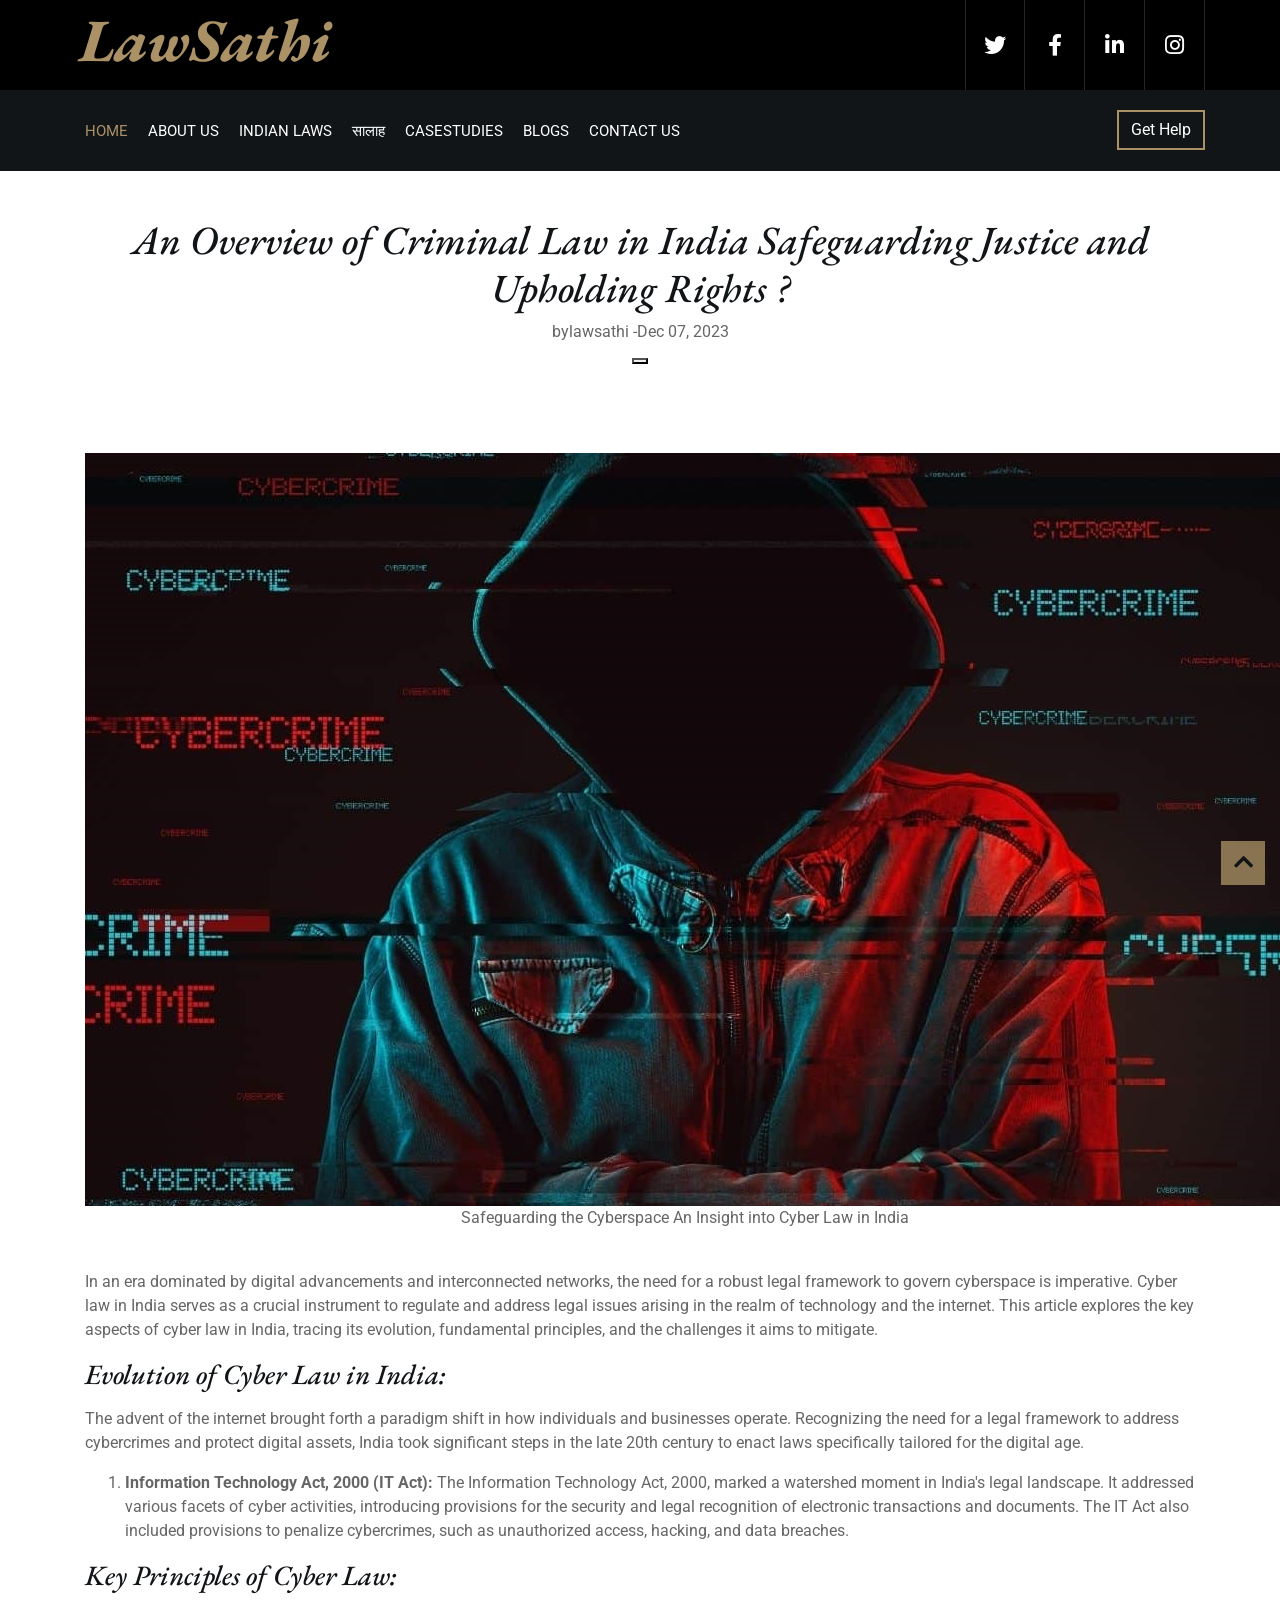
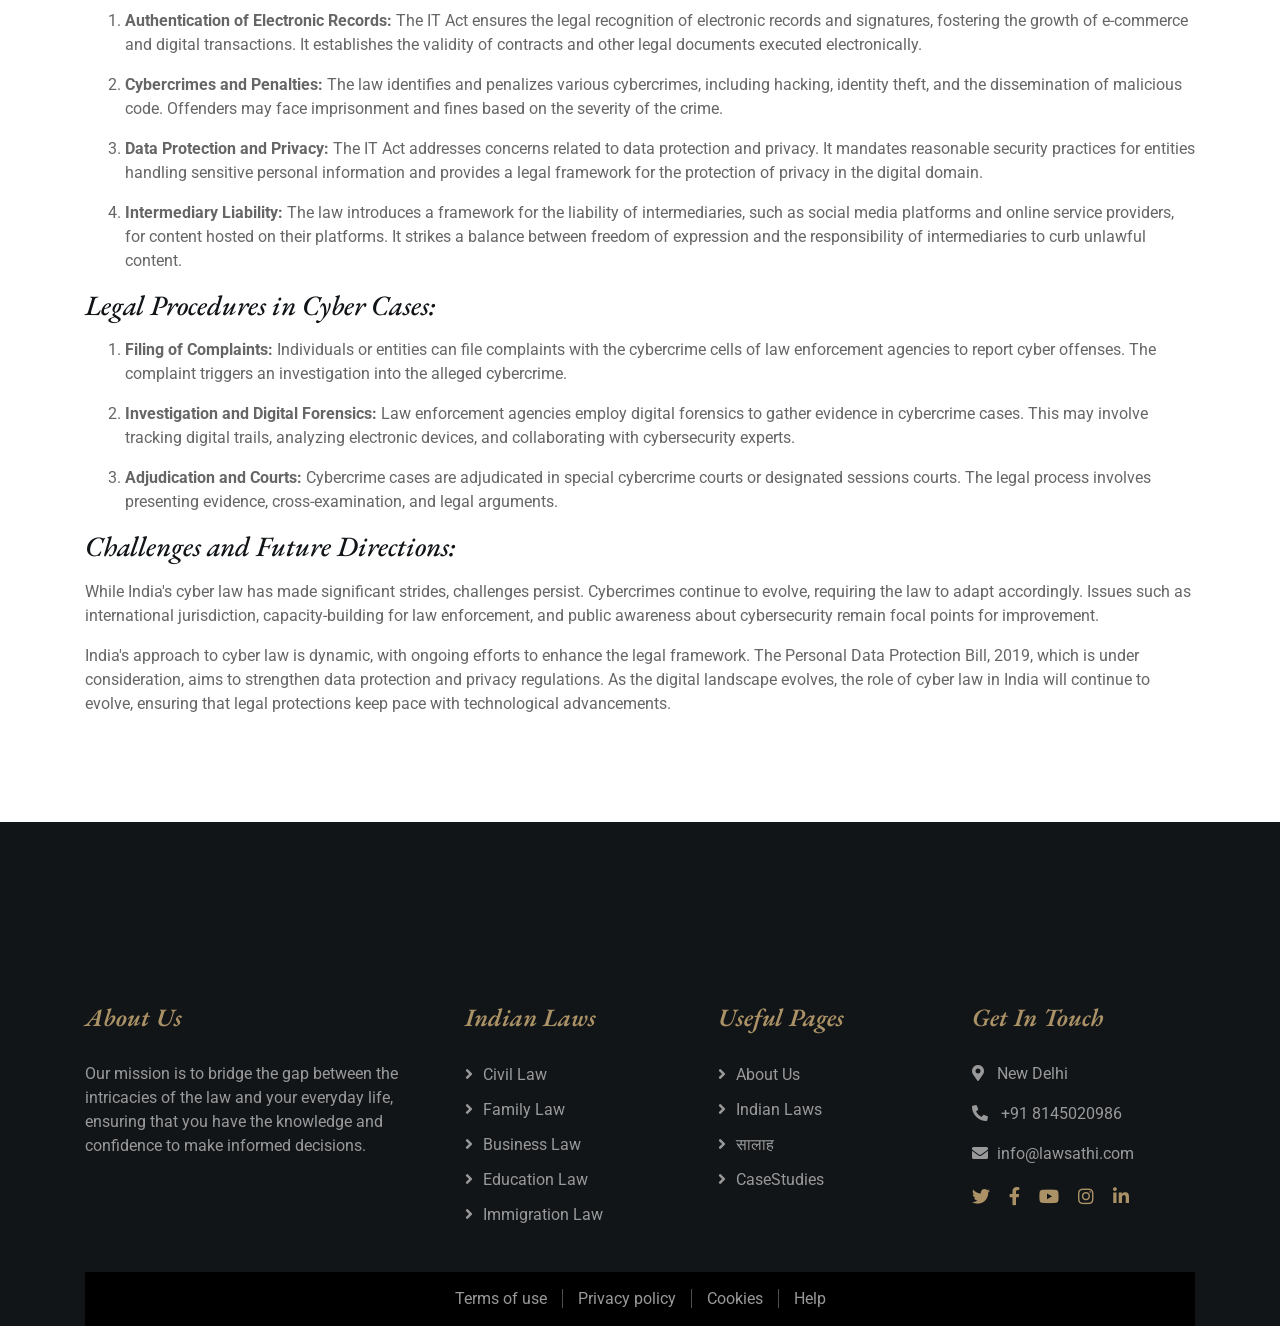
<file: Safeguarding the Cyberspace An Insight into Cyber Law in India.html>
<!DOCTYPE html>
<html lang="en">
    <head>
        <meta charset="utf-8">
        <title>Safeguarding the Cyberspace An Insight into Cyber Law in India </title>

        <meta content="width=device-width, initial-scale=1.0" name="viewport">

        <!-- Favicon -->
        <link href="img/favicon.ico" rel="icon">

        <!-- Google Font -->
        <link href="https://fonts.googleapis.com/css2?family=EB+Garamond:ital,wght@1,600;1,700;1,800&family=Roboto:wght@400;500&display=swap" rel="stylesheet"> 
        
        <!-- CSS Libraries -->
        <link href="https://stackpath.bootstrapcdn.com/bootstrap/4.4.1/css/bootstrap.min.css" rel="stylesheet">
        <link href="https://cdnjs.cloudflare.com/ajax/libs/font-awesome/5.10.0/css/all.min.css" rel="stylesheet">
        <link href="lib/animate/animate.min.css" rel="stylesheet">
        <link href="lib/owlcarousel/assets/owl.carousel.min.css" rel="stylesheet">

        <!-- Template Stylesheet -->
        <link href="css/style.css" rel="stylesheet">
    </head>

    <body>
        <div class="wrapper">
            <!-- Top Bar Start -->
            <div class="top-bar">
                <div class="container-fluid">
                    <div class="row">
                        <div class="col-lg-3">
                            <div class="logo">
                                <a href="index.html">
                                    <h1>LawSathi</h1>
                                    <!-- <img src="img/logo.jpg" alt="Logo"> -->
                                </a>
                            </div>
                        </div>
                        <div class="col-lg-9">
                            <div class="top-bar-right">
                                
                                <div class="social">
                                    <a href="https://twitter.com/ydhiraj811"><i class="fab fa-twitter"></i></a>
                                    <a href="https://www.facebook.com/dhirajkumaryadav.dhiraj.56"><i class="fab fa-facebook-f"></i></a>
                                    <a href="https://www.linkedin.com/in/ydhiraj811/"><i class="fab fa-linkedin-in"></i></a>
                                    <a href="https://www.instagram.com/_dhiraj_kumar_7/"><i class="fab fa-instagram"></i></a>
                                </div>
                            </div>
                        </div>
                    </div>
                </div>
            </div>
            <!-- Top Bar End -->

            <!-- Nav Bar Start -->
            <div class="nav-bar">
                <div class="container-fluid">
                    <nav class="navbar navbar-expand-lg bg-dark navbar-dark">
                        <a href="#" class="navbar-brand">MENU</a>
                        <button type="button" class="navbar-toggler" data-toggle="collapse" data-target="#navbarCollapse">
                            <span class="navbar-toggler-icon"></span>
                        </button>

                        <div class="collapse navbar-collapse justify-content-between" id="navbarCollapse">
                            <div class="navbar-nav mr-auto">
                                <a href="index.html" class="nav-item nav-link active">Home</a>
                                <a href="about.html" class="nav-item nav-link">About us </a>
                                <a href="IndianLaws.html" class="nav-item nav-link">Indian Laws</a>
                                <a href="chatbot.html" class="nav-item nav-link">सालाह</a>
                                <a href="CaseStudies.html" class="nav-item nav-link">CaseStudies</a>
                                <a href="blog.html" class="nav-item nav-link">Blogs</a>
                                <a href="contact.html" class="nav-item nav-link">Contact Us</a>
                            </div>
                            <div class="ml-auto">
                                <a class="btn" href="chatbot.html">Get Help</a>
                            </div>
                        </div>
                    </nav>
                </div>
            </div>
            <!-- Nav Bar End -->
            


            <!-- Blog Start -->
            <div class="blog">
                <div class="container">
                    <div class="section-header">


                        
<h1 class="entry-title">An Overview of Criminal Law in India Safeguarding Justice and Upholding Rights ?</h1>
<div class="entry-meta">
<div class="align-left has-time">
<span class="entry-avatar"><span class="avatar pbt-lazy" data-src="img/blog-1.jpg"></span></span>
<div class="al-items">
<span class="entry-author mi"><span class="by sp">by</span><span class="author-name">lawsathi</span></span>
<span class="entry-time mi" data-tl="Published:"><span class="sp">-</span><time class="published" datetime="2023-12-07T09:21:00-07:00">Dec 07, 2023</time>
</span>
</div>
</div>
<div class="align-right">
<button aria-label="Share" class="share-toggle"></button>
</div>
</div>
</div>

<div class="post-body entry-content" id="post-body">
    <p class="MsoNormal"> 
        <o:p></o:p></p>
    
    <p class="MsoNormal"><o:p>&nbsp;</o:p></p><table align="center" cellpadding="0" cellspacing="0" class="tr-caption-container" style="margin-left: auto; margin-right: auto;"><tbody><tr><td style="text-align: center;">
        <a href="img/Crimal.jpg" imageanchor="1" style="margin-left: auto; margin-right: auto;">
            <img alt="Safeguarding the Cyberspace An Insight into Cyber Law in India" border="0" data-original-height="720" data-original-width="1280" src="img/Safeguarding the Cyberspace An Insight into Cyber Law in India.jpg" title="Safeguarding the Cyberspace An Insight into Cyber Law in India"></a></td></tr><tr><td class="tr-caption" style="text-align: center;">Safeguarding the Cyberspace An Insight into Cyber Law in India</td></tr></tbody></table><br><p></p>

            <p>In an era dominated by digital advancements and interconnected networks, the need for a robust legal framework to govern cyberspace is imperative. Cyber law in India serves as a crucial instrument to regulate and address legal issues arising in the realm of technology and the internet. This article explores the key aspects of cyber law in India, tracing its evolution, fundamental principles, and the challenges it aims to mitigate.</p>
            <p><h3> Evolution of Cyber Law in India: </h3></p>
            <p>The advent of the internet brought forth a paradigm shift in how individuals and businesses operate. Recognizing the need for a legal framework to address cybercrimes and protect digital assets, India took significant steps in the late 20th century to enact laws specifically tailored for the digital age.</p>
            <ol>
            <li><strong>Information Technology Act, 2000 (IT Act):</strong> The Information Technology Act, 2000, marked a watershed moment in India's legal landscape. It addressed various facets of cyber activities, introducing provisions for the security and legal recognition of electronic transactions and documents. The IT Act also included provisions to penalize cybercrimes, such as unauthorized access, hacking, and data breaches.</li>
            </ol>
            <p><h3>Key Principles of Cyber Law:</h3></p>
            <ol>
            <li>
            <p><strong>Authentication of Electronic Records:</strong> The IT Act ensures the legal recognition of electronic records and signatures, fostering the growth of e-commerce and digital transactions. It establishes the validity of contracts and other legal documents executed electronically.</p>
            </li>
            <li>
            <p><strong>Cybercrimes and Penalties:</strong> The law identifies and penalizes various cybercrimes, including hacking, identity theft, and the dissemination of malicious code. Offenders may face imprisonment and fines based on the severity of the crime.</p>
            </li>
            <li>
            <p><strong>Data Protection and Privacy:</strong> The IT Act addresses concerns related to data protection and privacy. It mandates reasonable security practices for entities handling sensitive personal information and provides a legal framework for the protection of privacy in the digital domain.</p>
            </li>
            <li>
            <p><strong>Intermediary Liability:</strong> The law introduces a framework for the liability of intermediaries, such as social media platforms and online service providers, for content hosted on their platforms. It strikes a balance between freedom of expression and the responsibility of intermediaries to curb unlawful content.</p>
            </li>
            </ol>
            <p><h3>Legal Procedures in Cyber Cases: </h3></p>
            <ol>
            <li>
            <p><strong>Filing of Complaints:</strong> Individuals or entities can file complaints with the cybercrime cells of law enforcement agencies to report cyber offenses. The complaint triggers an investigation into the alleged cybercrime.</p>
            </li>
            <li>
            <p><strong>Investigation and Digital Forensics:</strong> Law enforcement agencies employ digital forensics to gather evidence in cybercrime cases. This may involve tracking digital trails, analyzing electronic devices, and collaborating with cybersecurity experts.</p>
            </li>
            <li>
            <p><strong>Adjudication and Courts:</strong> Cybercrime cases are adjudicated in special cybercrime courts or designated sessions courts. The legal process involves presenting evidence, cross-examination, and legal arguments.</p>
            </li>
            </ol>
            <p><h3>Challenges and Future Directions: </h3></p>
            <p>While India's cyber law has made significant strides, challenges persist. Cybercrimes continue to evolve, requiring the law to adapt accordingly. Issues such as international jurisdiction, capacity-building for law enforcement, and public awareness about cybersecurity remain focal points for improvement.</p>
            <p>India's approach to cyber law is dynamic, with ongoing efforts to enhance the legal framework. The Personal Data Protection Bill, 2019, which is under consideration, aims to strengthen data protection and privacy regulations. As the digital landscape evolves, the role of cyber law in India will continue to evolve, ensuring that legal protections keep pace with technological advancements.</p>
            
    
    </div>
                    </div>
                </div>
            </div>
            <!-- Blog End -->


            <!-- Footer Start -->
            <div class="footer">
                <div class="container">
                    <div class="row">
                        <div class="col-md-6 col-lg-4">
                            <div class="footer-about">
                                <h2>About Us</h2>
                                <p>
                                    Our mission is to bridge the gap between the intricacies of the law and your everyday life, ensuring that you have the knowledge and confidence to make informed decisions.
                                </p>
                            </div>
                        </div>
                        <div class="col-md-6 col-lg-8">
                            <div class="row">
                        <div class="col-md-6 col-lg-4">
                            <div class="footer-link">
                                <h2>Indian Laws</h2>
                                <a href="">Civil Law</a>
                                <a href="">Family Law</a>
                                <a href="">Business Law</a>
                                <a href="">Education Law</a>
                                <a href="">Immigration Law</a>
                            </div>
                        </div>
                        <div class="col-md-6 col-lg-4">
                            <div class="footer-link">
                                <h2>Useful Pages</h2>
                                <a href="">About Us</a>
                                <a href="">Indian Laws</a>
                                <a href="">सालाह</a>
                                <a href="">CaseStudies</a>
            
                            </div>
                        </div>
                        <div class="col-md-6 col-lg-4">
                            <div class="footer-contact">
                                <h2>Get In Touch</h2>
                                <p><i class="fa fa-map-marker-alt"></i>New Delhi</p>
                                <p><i class="fa fa-phone-alt"></i> +91 8145020986</p>
                                <p><i class="fa fa-envelope"></i>info@lawsathi.com</p>
                                <div class="footer-social">
                                    <a href=""><i class="fab fa-twitter"></i></a>
                                    <a href=""><i class="fab fa-facebook-f"></i></a>
                                    <a href=""><i class="fab fa-youtube"></i></a>
                                    <a href=""><i class="fab fa-instagram"></i></a>
                                    <a href=""><i class="fab fa-linkedin-in"></i></a>
                                </div>
                            </div>
                        </div>
                        </div>
                    </div>
                    </div>
                </div>
                <div class="container footer-menu">
                    <div class="f-menu">
                        <a href="">Terms of use</a>
                        <a href="">Privacy policy</a>
                        <a href="">Cookies</a>
                        <a href="">Help</a>
                
                    </div>
                </div>
            </div>
            <!-- Footer End -->
            
            <a href="#" class="back-to-top"><i class="fa fa-chevron-up"></i></a>
        </div>

        <!-- JavaScript Libraries -->
        <script src="https://code.jquery.com/jquery-3.4.1.min.js"></script>
        <script src="https://stackpath.bootstrapcdn.com/bootstrap/4.4.1/js/bootstrap.bundle.min.js"></script>
        <script src="lib/easing/easing.min.js"></script>
        <script src="lib/owlcarousel/owl.carousel.min.js"></script>
        <script src="lib/isotope/isotope.pkgd.min.js"></script>

        <!-- Template Javascript -->
        <script src="js/main.js"></script>

    </body>
</html>
</file>
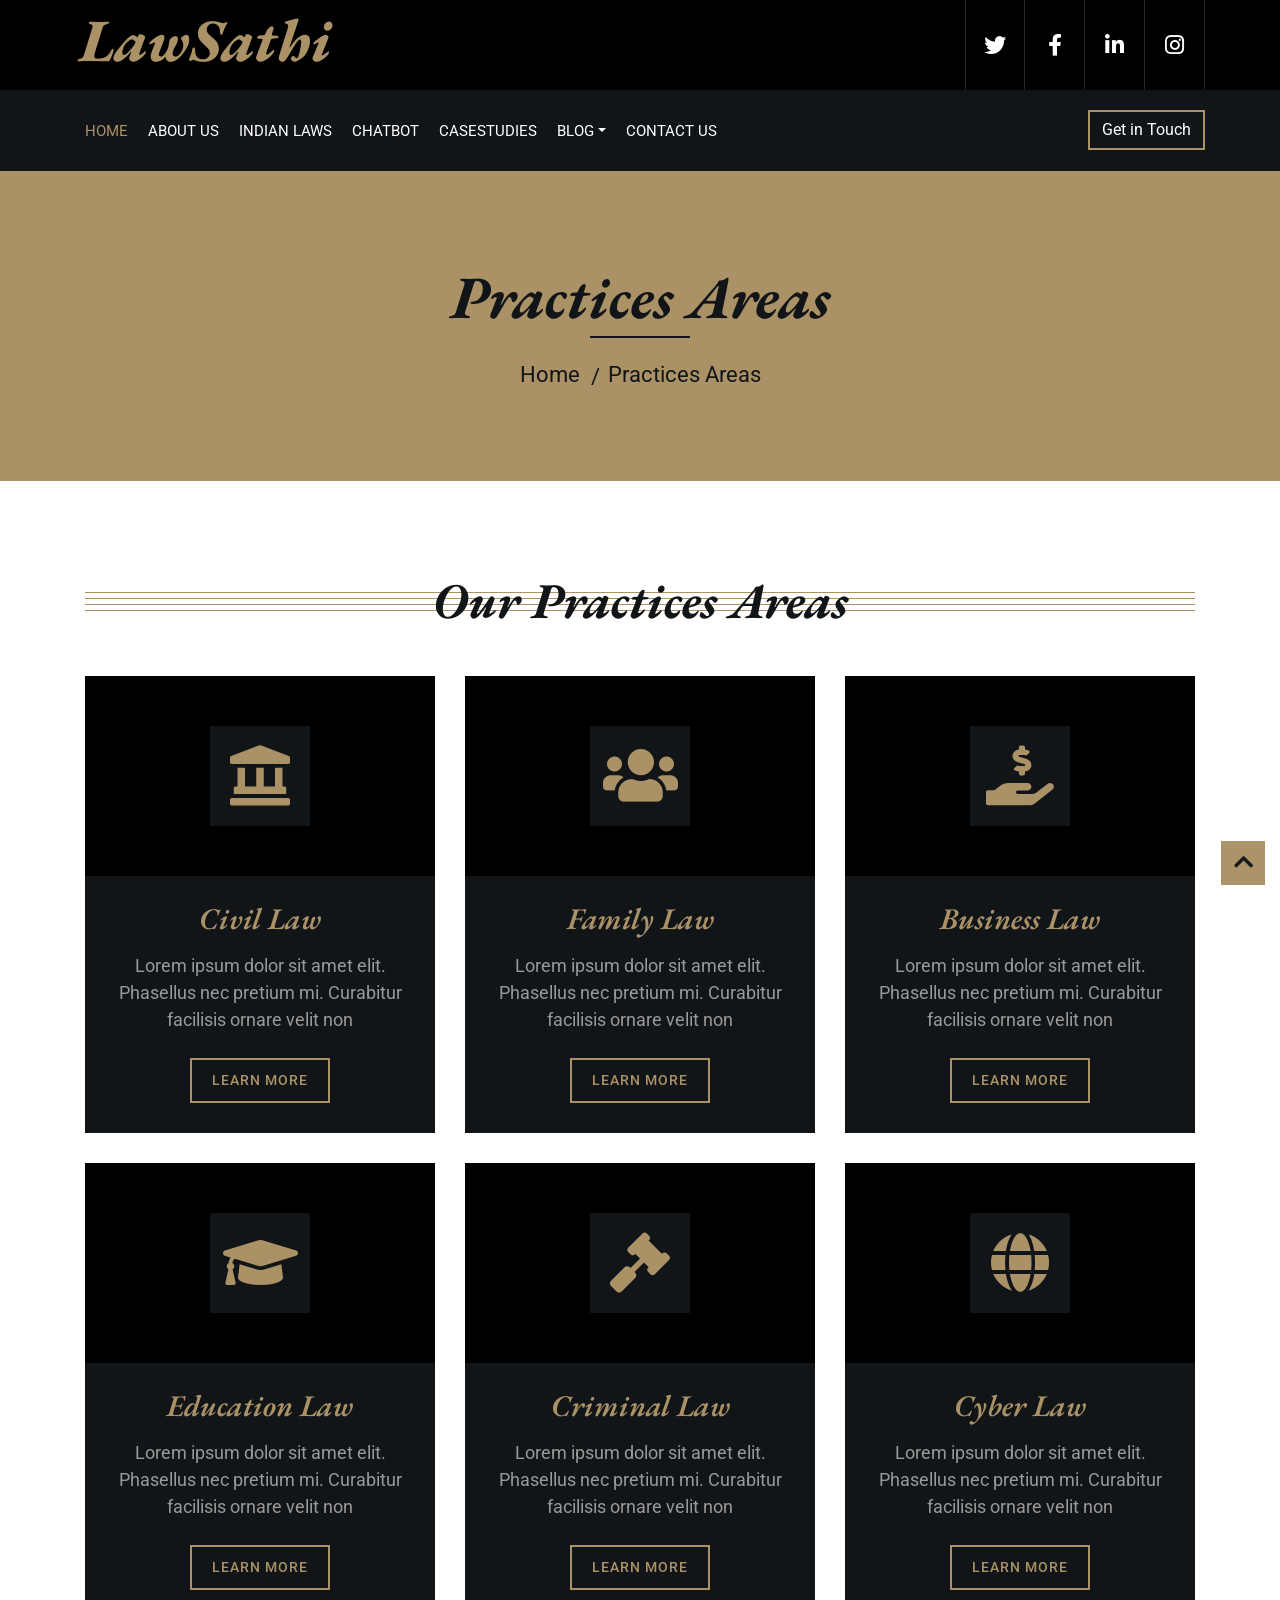
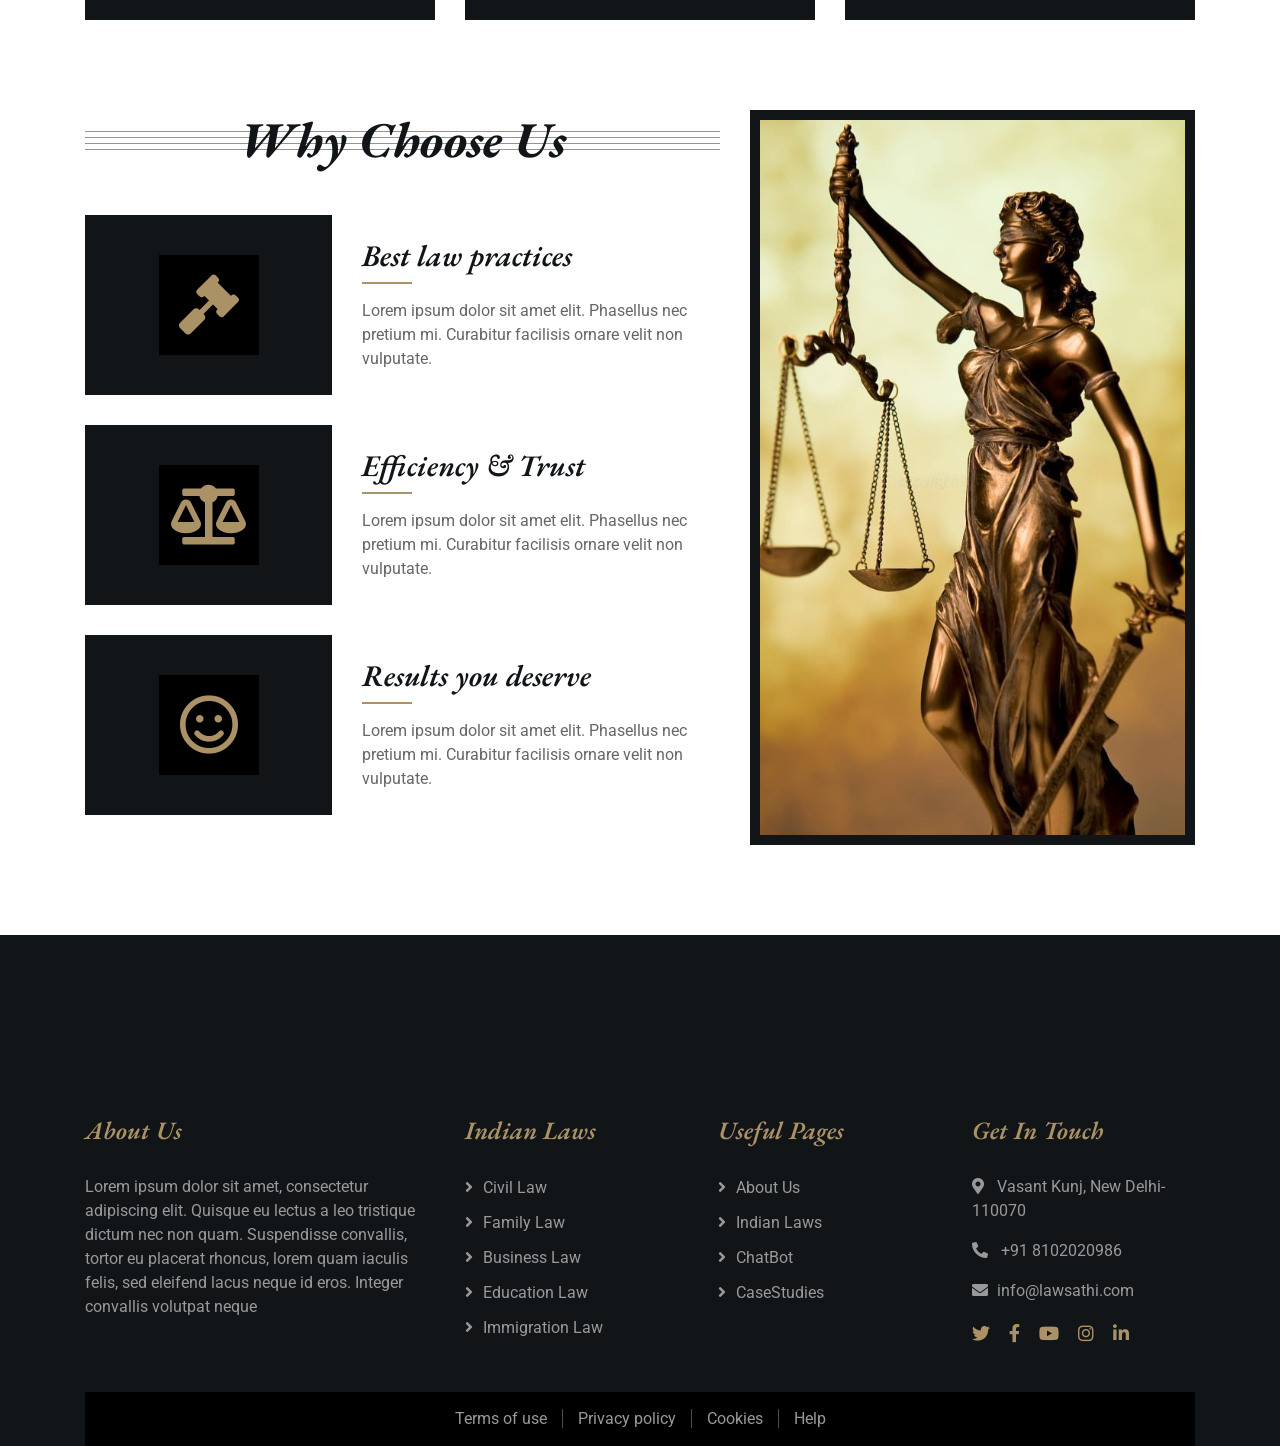
<file: service.html>
<!DOCTYPE html>
<html lang="en">
    <head>
        <meta charset="utf-8">
        <title> LawSathi </title>
        <meta content="width=device-width, initial-scale=1.0" name="viewport">
        <meta content="Law Firm Website Template" name="keywords">
        <meta content="Law Firm Website Template" name="description">

        <!-- Favicon -->
        <link href="img/favicon.ico" rel="icon">

        <!-- Google Font -->
        <link href="https://fonts.googleapis.com/css2?family=EB+Garamond:ital,wght@1,600;1,700;1,800&family=Roboto:wght@400;500&display=swap" rel="stylesheet"> 
        
        <!-- CSS Libraries -->
        <link href="https://stackpath.bootstrapcdn.com/bootstrap/4.4.1/css/bootstrap.min.css" rel="stylesheet">
        <link href="https://cdnjs.cloudflare.com/ajax/libs/font-awesome/5.10.0/css/all.min.css" rel="stylesheet">
        <link href="lib/animate/animate.min.css" rel="stylesheet">
        <link href="lib/owlcarousel/assets/owl.carousel.min.css" rel="stylesheet">

        <!-- Template Stylesheet -->
        <link href="css/style.css" rel="stylesheet">
    </head>

    <body>
        <div class="wrapper">
            <!-- Top Bar Start -->
            <div class="top-bar">
                <div class="container-fluid">
                    <div class="row">
                        <div class="col-lg-3">
                            <div class="logo">
                                <a href="index.html">
                                    <h1>LawSathi</h1>
                                    <!-- <img src="img/logo.jpg" alt="Logo"> -->
                                </a>
                            </div>
                        </div>
                        <div class="col-lg-9">
                            <div class="top-bar-right">
                                
                                <div class="social">
                                    <a href=""><i class="fab fa-twitter"></i></a>
                                    <a href=""><i class="fab fa-facebook-f"></i></a>
                                    <a href=""><i class="fab fa-linkedin-in"></i></a>
                                    <a href=""><i class="fab fa-instagram"></i></a>
                                </div>
                            </div>
                        </div>
                    </div>
                </div>
            </div>
            <!-- Top Bar End -->

            <!-- Nav Bar Start -->
            <div class="nav-bar">
                <div class="container-fluid">
                    <nav class="navbar navbar-expand-lg bg-dark navbar-dark">
                        <a href="#" class="navbar-brand">MENU</a>
                        <button type="button" class="navbar-toggler" data-toggle="collapse" data-target="#navbarCollapse">
                            <span class="navbar-toggler-icon"></span>
                        </button>

                        <div class="collapse navbar-collapse justify-content-between" id="navbarCollapse">
                            <div class="navbar-nav mr-auto">
                                <a href="index.html" class="nav-item nav-link active">Home</a>
                                <a href="about.html" class="nav-item nav-link">About us </a>
                                <a href="IndianLaws.html" class="nav-item nav-link">Indian Laws</a>
                                <a href="chatbot.html" class="nav-item nav-link">ChatBot</a>
                                <a href="CaseStudies.html" class="nav-item nav-link">CaseStudies</a>
                                <div class="nav-item dropdown">
                                    <a href="#" class="nav-link dropdown-toggle" data-toggle="dropdown">Blog</a>
                                    <div class="dropdown-menu">
                                        <a href="blog.html" class="dropdown-item"> Self </a>
                                        

                                    </div>
                                </div>
                                <a href="contact.html" class="nav-item nav-link">Contact Us</a>
                            </div>
                            <div class="ml-auto">
                                <a class="btn" href="https://htmlcodex.com/law-firm-website-template">Get in Touch</a>
                            </div>
                        </div>
                    </nav>
                </div>
            </div>
            <!-- Nav Bar End -->
            
            
            <!-- Page Header Start -->
            <div class="page-header">
                <div class="container">
                    <div class="row">
                        <div class="col-12">
                            <h2>Practices Areas</h2>
                        </div>
                        <div class="col-12">
                            <a href="">Home</a>
                            <a href="">Practices Areas</a>
                        </div>
                    </div>
                </div>
            </div>
            <!-- Page Header End -->


            <!-- Service Start -->
            <div class="service">
                <div class="container">
                    <div class="section-header">
                        <h2>Our Practices Areas</h2>
                    </div>
                    <div class="row">
                        <div class="col-lg-4 col-md-6">
                            <div class="service-item">
                                <div class="service-icon">
                                    <i class="fa fa-landmark"></i>
                                </div>
                                <h3>Civil Law</h3>
                                <p>
                                    Lorem ipsum dolor sit amet elit. Phasellus nec pretium mi. Curabitur facilisis ornare velit non
                                </p>
                                <a class="btn" href="">Learn More</a>
                            </div>
                        </div>
                        <div class="col-lg-4 col-md-6">
                            <div class="service-item">
                                <div class="service-icon">
                                    <i class="fa fa-users"></i>
                                </div>
                                <h3>Family Law</h3>
                                <p>
                                    Lorem ipsum dolor sit amet elit. Phasellus nec pretium mi. Curabitur facilisis ornare velit non
                                </p>
                                <a class="btn" href="">Learn More</a>
                            </div>
                        </div>
                        <div class="col-lg-4 col-md-6">
                            <div class="service-item">
                                <div class="service-icon">
                                    <i class="fa fa-hand-holding-usd"></i>
                                </div>
                                <h3>Business Law</h3>
                                <p>
                                    Lorem ipsum dolor sit amet elit. Phasellus nec pretium mi. Curabitur facilisis ornare velit non
                                </p>
                                <a class="btn" href="">Learn More</a>
                            </div>
                        </div>
                        <div class="col-lg-4 col-md-6">
                            <div class="service-item">
                                <div class="service-icon">
                                    <i class="fa fa-graduation-cap"></i>
                                </div>
                                <h3>Education Law</h3>
                                <p>
                                    Lorem ipsum dolor sit amet elit. Phasellus nec pretium mi. Curabitur facilisis ornare velit non
                                </p>
                                <a class="btn" href="">Learn More</a>
                            </div>
                        </div>
                        <div class="col-lg-4 col-md-6">
                            <div class="service-item">
                                <div class="service-icon">
                                    <i class="fa fa-gavel"></i>
                                </div>
                                <h3>Criminal Law</h3>
                                <p>
                                    Lorem ipsum dolor sit amet elit. Phasellus nec pretium mi. Curabitur facilisis ornare velit non
                                </p>
                                <a class="btn" href="">Learn More</a>
                            </div>
                        </div>
                        <div class="col-lg-4 col-md-6">
                            <div class="service-item">
                                <div class="service-icon">
                                    <i class="fa fa-globe"></i>
                                </div>
                                <h3>Cyber Law</h3>
                                <p>
                                    Lorem ipsum dolor sit amet elit. Phasellus nec pretium mi. Curabitur facilisis ornare velit non
                                </p>
                                <a class="btn" href="">Learn More</a>
                            </div>
                        </div>
                    </div>
                </div>
            </div>
            <!-- Service End -->
            
            
            <!-- Feature Start -->
            <div class="feature">
                <div class="container">
                    <div class="row">
                        <div class="col-md-7">
                            <div class="section-header">
                                <h2>Why Choose Us</h2>
                            </div>
                            <div class="row align-items-center feature-item">
                                <div class="col-5">
                                    <div class="feature-icon">
                                        <i class="fa fa-gavel"></i>
                                    </div>
                                </div>
                                <div class="col-7">
                                    <h3>Best law practices</h3>
                                    <p>
                                        Lorem ipsum dolor sit amet elit. Phasellus nec pretium mi. Curabitur facilisis ornare velit non vulputate.
                                    </p>
                                </div>
                            </div>
                            <div class="row align-items-center feature-item">
                                <div class="col-5">
                                    <div class="feature-icon">
                                        <i class="fa fa-balance-scale"></i>
                                    </div>
                                </div>
                                <div class="col-7">
                                    <h3>Efficiency & Trust</h3>
                                    <p>
                                        Lorem ipsum dolor sit amet elit. Phasellus nec pretium mi. Curabitur facilisis ornare velit non vulputate.
                                    </p>
                                </div>
                            </div>
                            <div class="row align-items-center feature-item">
                                <div class="col-5">
                                    <div class="feature-icon">
                                        <i class="far fa-smile"></i>
                                    </div>
                                </div>
                                <div class="col-7">
                                    <h3>Results you deserve</h3>
                                    <p>
                                        Lorem ipsum dolor sit amet elit. Phasellus nec pretium mi. Curabitur facilisis ornare velit non vulputate.
                                    </p>
                                </div>
                            </div>
                        </div>
                        <div class="col-md-5">
                            <div class="feature-img">
                                <img src="img/feature.jpg" alt="Feature">
                            </div>
                        </div>
                    </div>
                </div>
            </div>
            <!-- Feature End -->




                        <!-- Footer Start -->
                        <div class="footer">
                            <div class="container">
                                <div class="row">
                                    <div class="col-md-6 col-lg-4">
                                        <div class="footer-about">
                                            <h2>About Us</h2>
                                            <p>
                                                Lorem ipsum dolor sit amet, consectetur adipiscing elit. Quisque eu lectus a leo tristique dictum nec non quam. Suspendisse convallis, tortor eu placerat rhoncus, lorem quam iaculis felis, sed eleifend lacus neque id eros. Integer convallis volutpat neque
                                            </p>
                                        </div>
                                    </div>
                                    <div class="col-md-6 col-lg-8">
                                        <div class="row">
                                    <div class="col-md-6 col-lg-4">
                                        <div class="footer-link">
                                            <h2>Indian Laws</h2>
                                            <a href="">Civil Law</a>
                                            <a href="">Family Law</a>
                                            <a href="">Business Law</a>
                                            <a href="">Education Law</a>
                                            <a href="">Immigration Law</a>
                                        </div>
                                    </div>
                                    <div class="col-md-6 col-lg-4">
                                        <div class="footer-link">
                                            <h2>Useful Pages</h2>
                                            <a href="">About Us</a>
                                            <a href="">Indian Laws</a>
                                            <a href="">ChatBot</a>
                                            <a href="">CaseStudies</a>
                        
                                        </div>
                                    </div>
                                    <div class="col-md-6 col-lg-4">
                                        <div class="footer-contact">
                                            <h2>Get In Touch</h2>
                                            <p><i class="fa fa-map-marker-alt"></i>Vasant Kunj, New Delhi- 110070</p>
                                            <p><i class="fa fa-phone-alt"></i> +91 8102020986</p>
                                            <p><i class="fa fa-envelope"></i>info@lawsathi.com</p>
                                            <div class="footer-social">
                                                <a href=""><i class="fab fa-twitter"></i></a>
                                                <a href=""><i class="fab fa-facebook-f"></i></a>
                                                <a href=""><i class="fab fa-youtube"></i></a>
                                                <a href=""><i class="fab fa-instagram"></i></a>
                                                <a href=""><i class="fab fa-linkedin-in"></i></a>
                                            </div>
                                        </div>
                                    </div>
                                    </div>
                                </div>
                                </div>
                            </div>
                            <div class="container footer-menu">
                                <div class="f-menu">
                                    <a href="">Terms of use</a>
                                    <a href="">Privacy policy</a>
                                    <a href="">Cookies</a>
                                    <a href="">Help</a>
                            
                                </div>
                            </div>
                        </div>
                        <!-- Footer End -->
                        
                        <a href="#" class="back-to-top"><i class="fa fa-chevron-up"></i></a>
                    </div>
            
                    <!-- JavaScript Libraries -->
                    <script src="https://code.jquery.com/jquery-3.4.1.min.js"></script>
                    <script src="https://stackpath.bootstrapcdn.com/bootstrap/4.4.1/js/bootstrap.bundle.min.js"></script>
                    <script src="lib/easing/easing.min.js"></script>
                    <script src="lib/owlcarousel/owl.carousel.min.js"></script>
                    <script src="lib/isotope/isotope.pkgd.min.js"></script>
            
                    <!-- Template Javascript -->
                    <script src="js/main.js"></script>
            
    </body>
</html>
</file>
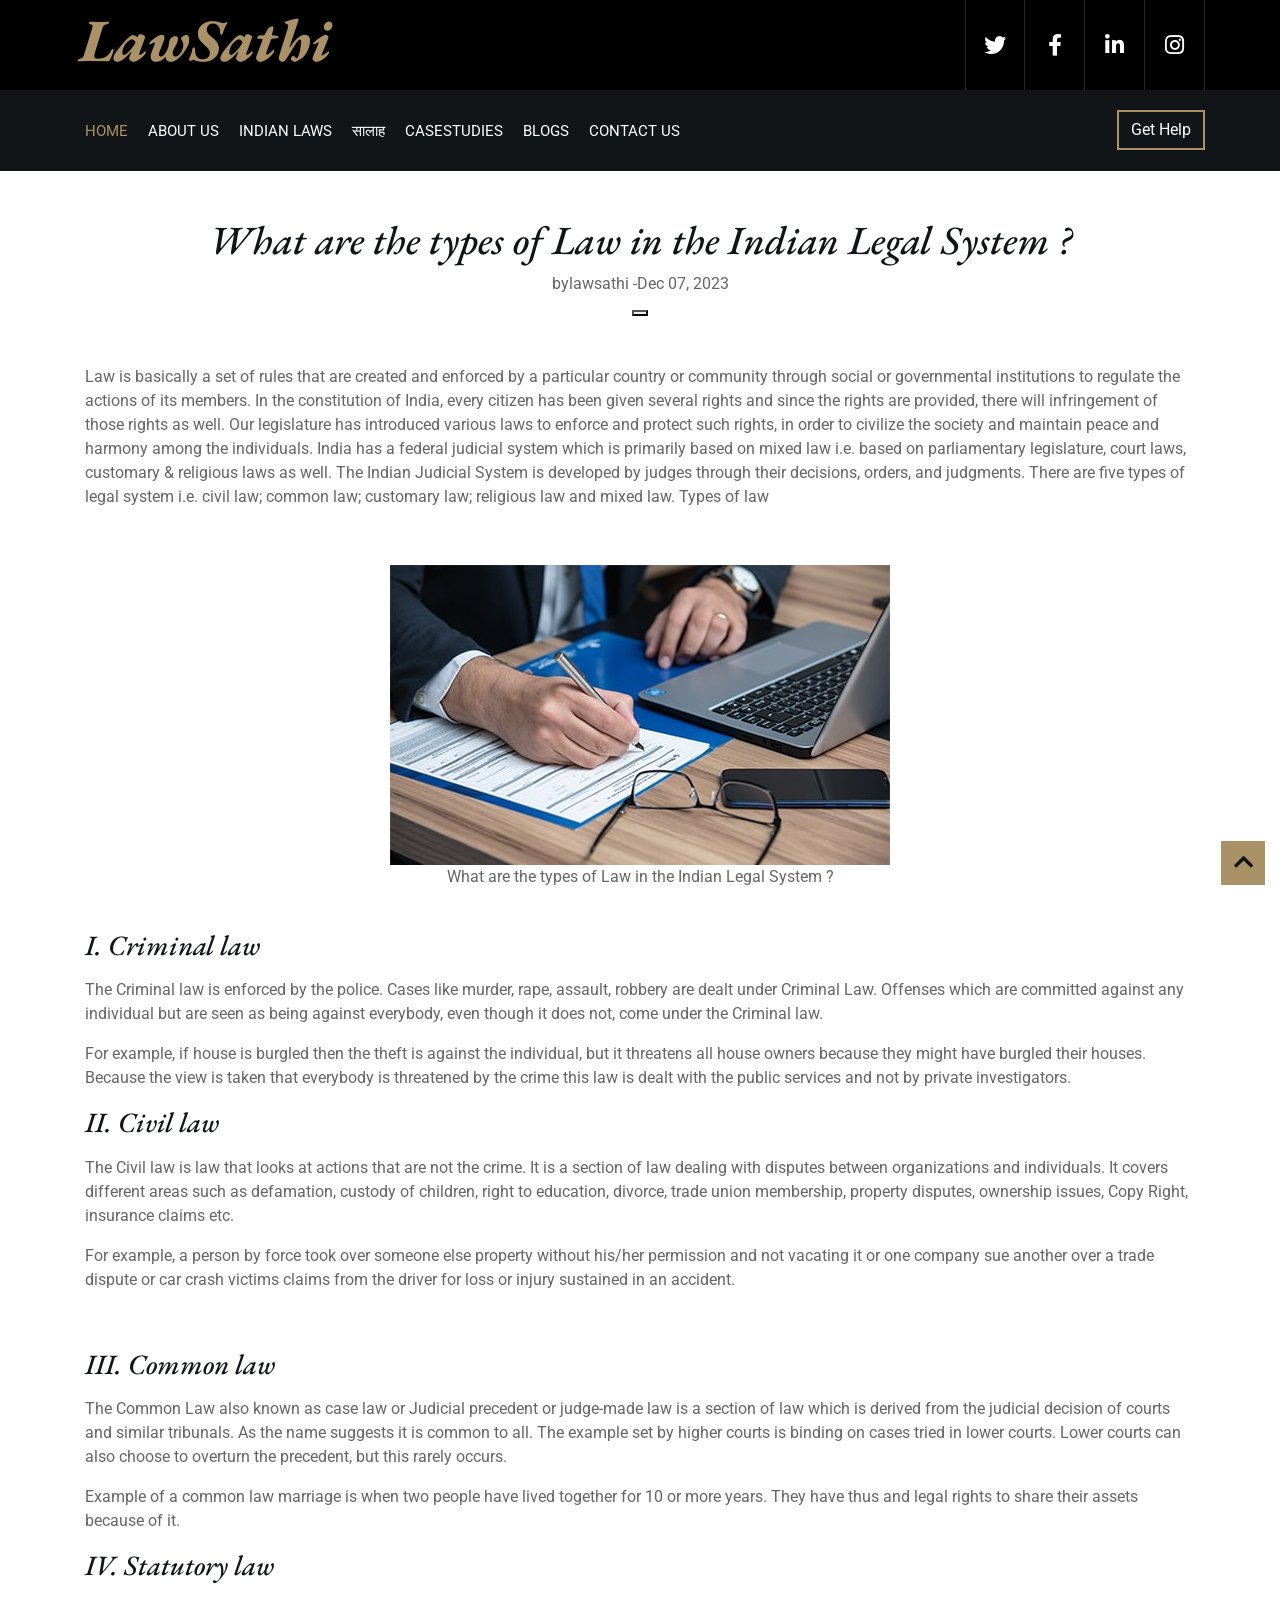
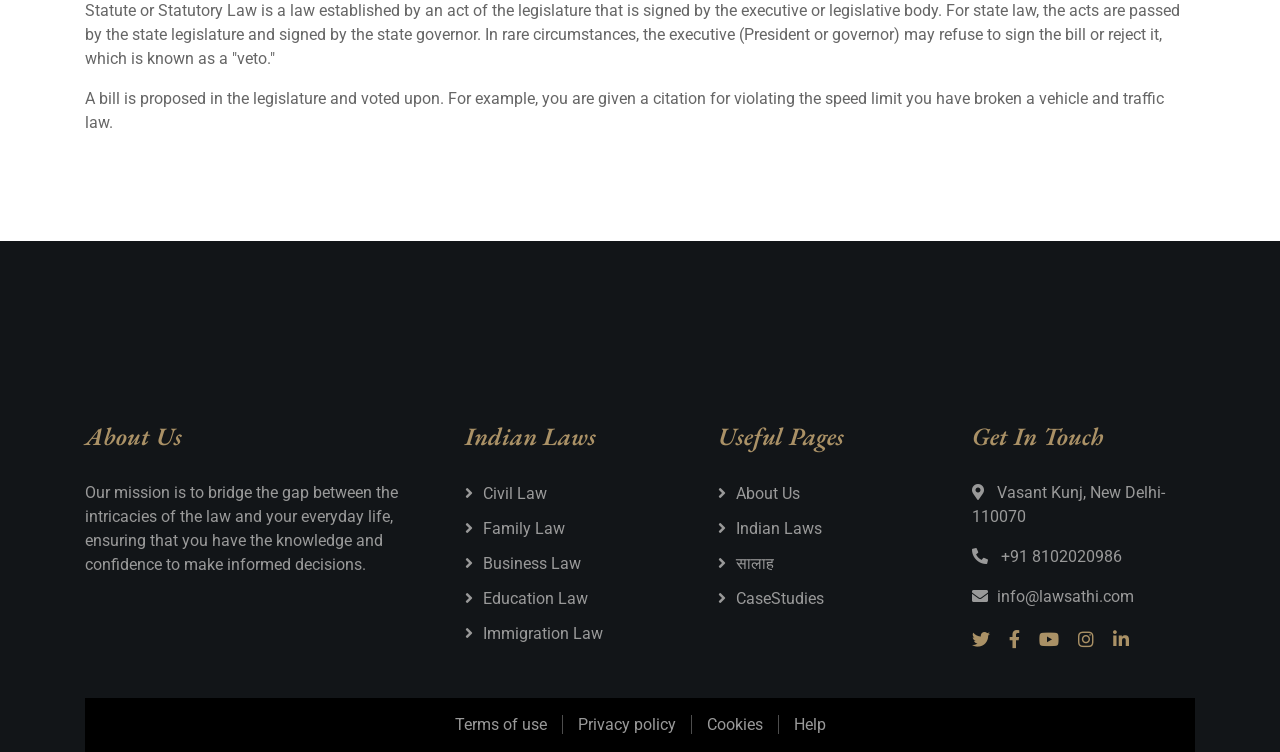
<file: What are the types of Law in the Indian Legal System.html>
<!DOCTYPE html>
<html lang="en">
    <head>
        <meta charset="utf-8">
        <title>What are the types of Law in the Indian Legal System </title>

        <meta content="width=device-width, initial-scale=1.0" name="viewport">

        <!-- Favicon -->
        <link href="img/favicon.ico" rel="icon">

        <!-- Google Font -->
        <link href="https://fonts.googleapis.com/css2?family=EB+Garamond:ital,wght@1,600;1,700;1,800&family=Roboto:wght@400;500&display=swap" rel="stylesheet"> 
        
        <!-- CSS Libraries -->
        <link href="https://stackpath.bootstrapcdn.com/bootstrap/4.4.1/css/bootstrap.min.css" rel="stylesheet">
        <link href="https://cdnjs.cloudflare.com/ajax/libs/font-awesome/5.10.0/css/all.min.css" rel="stylesheet">
        <link href="lib/animate/animate.min.css" rel="stylesheet">
        <link href="lib/owlcarousel/assets/owl.carousel.min.css" rel="stylesheet">

        <!-- Template Stylesheet -->
        <link href="css/style.css" rel="stylesheet">
    </head>

    <body>
        <div class="wrapper">
            <!-- Top Bar Start -->
            <div class="top-bar">
                <div class="container-fluid">
                    <div class="row">
                        <div class="col-lg-3">
                            <div class="logo">
                                <a href="index.html">
                                    <h1>LawSathi</h1>
                                    <!-- <img src="img/logo.jpg" alt="Logo"> -->
                                </a>
                            </div>
                        </div>
                        <div class="col-lg-9">
                            <div class="top-bar-right">
                                
                                <div class="social">
                                    <a href="https://twitter.com/ydhiraj811"><i class="fab fa-twitter"></i></a>
                                    <a href="https://www.facebook.com/dhirajkumaryadav.dhiraj.56"><i class="fab fa-facebook-f"></i></a>
                                    <a href="https://www.linkedin.com/in/ydhiraj811/"><i class="fab fa-linkedin-in"></i></a>
                                    <a href="https://www.instagram.com/_dhiraj_kumar_7/"><i class="fab fa-instagram"></i></a>
                                </div>
                            </div>
                        </div>
                    </div>
                </div>
            </div>
            <!-- Top Bar End -->

            <!-- Nav Bar Start -->
            <div class="nav-bar">
                <div class="container-fluid">
                    <nav class="navbar navbar-expand-lg bg-dark navbar-dark">
                        <a href="#" class="navbar-brand">MENU</a>
                        <button type="button" class="navbar-toggler" data-toggle="collapse" data-target="#navbarCollapse">
                            <span class="navbar-toggler-icon"></span>
                        </button>

                        <div class="collapse navbar-collapse justify-content-between" id="navbarCollapse">
                            <div class="navbar-nav mr-auto">
                                <a href="index.html" class="nav-item nav-link active">Home</a>
                                <a href="about.html" class="nav-item nav-link">About us </a>
                                <a href="IndianLaws.html" class="nav-item nav-link">Indian Laws</a>
                                <a href="chatbot.html" class="nav-item nav-link">सालाह</a>
                                <a href="CaseStudies.html" class="nav-item nav-link">CaseStudies</a>
                                <a href="blog.html" class="nav-item nav-link">Blogs</a>
                                <a href="contact.html" class="nav-item nav-link">Contact Us</a>
                            </div>
                            <div class="ml-auto">
                                <a class="btn" href="chatbot.html">Get Help</a>
                            </div>
                        </div>
                    </nav>
                </div>
            </div>
            <!-- Nav Bar End -->
            


            <!-- Blog Start -->
            <div class="blog">
                <div class="container">
                    <div class="section-header">


                        
<h1 class="entry-title">What are the types of Law in the Indian Legal System ?</h1>
<div class="entry-meta">
<div class="align-left has-time">
<span class="entry-avatar"><span class="avatar pbt-lazy" data-src="img/blog-1.jpg"></span></span>
<div class="al-items">
<span class="entry-author mi"><span class="by sp">by</span><span class="author-name">lawsathi</span></span>
<span class="entry-time mi" data-tl="Published:"><span class="sp">-</span><time class="published" datetime="2023-12-07T09:21:00-07:00">Dec 07, 2023</time>
</span>
</div>
</div>
<div class="align-right">
<button aria-label="Share" class="share-toggle"></button>
</div>
</div>
</div>

<div class="post-body entry-content" id="post-body">
    <p class="MsoNormal">Law is basically a set of rules that are created and enforced by a
        particular country or community through social or governmental
        institutions to regulate the actions of its members. In the constitution of India, every citizen has been given several rights and since the rights are provided, there will infringement of those rights as well. Our legislature has introduced various laws to enforce and protect such rights, in order to civilize the society and maintain peace and harmony among the individuals. India has a federal judicial system which is primarily based on
        mixed law i.e. based on parliamentary legislature, court laws,
        customary & religious laws as well. The Indian Judicial System is developed by judges through their decisions,
        orders, and judgments.
        There are five types of legal system i.e. civil law; common law; customary law; religious law and mixed law.
        Types of law
        <o:p></o:p></p>
    
    <p class="MsoNormal"><o:p>&nbsp;</o:p></p><table align="center" cellpadding="0" cellspacing="0" class="tr-caption-container" style="margin-left: auto; margin-right: auto;"><tbody><tr><td style="text-align: center;">
        <a href="img/blog-1.jpg" imageanchor="1" style="margin-left: auto; margin-right: auto;">
            <img alt="What are the types of Law in the Indian Legal System" border="0" data-original-height="720" data-original-width="1280" src="img/blog-1.jpg" title="What are the types of Law in the Indian Legal System ?"></a></td></tr><tr><td class="tr-caption" style="text-align: center;">What are the types of Law in the Indian Legal System ?</td></tr></tbody></table><br><p></p>
    
    <h3 style="text-align: left;">I. Criminal law
    </h3><p class="MsoNormal"><o:p></o:p></p>
    
    <p class="MsoNormal">The Criminal law is enforced by the police. Cases like murder, rape, assault, robbery are dealt under Criminal Law. Offenses which are committed against any individual but are seen as being against everybody, even though it does not, come under the Criminal law.<o:p></o:p></p>
    
    <p class="MsoNormal">For example, if house is burgled then the theft is against the individual, but it threatens all house owners because they might have burgled their houses. Because the view is taken that everybody is threatened by the crime this law is dealt with the public services and not by private investigators.<o:p></o:p></p>
    
    <h3 style="text-align: left;">II. Civil law </h3><p class="MsoNormal"><o:p></o:p></p>
    
    <p class="MsoNormal">The Civil law is law that looks at actions that are not the crime. It is a section of law dealing with disputes between organizations and individuals. It covers different areas such as defamation, custody of children, right to education, divorce, trade union membership, property disputes, ownership issues, Copy Right, insurance claims etc.
        <o:p></o:p></p>
    
    <p class="MsoNormal">For example, a person by force took over someone else property without his/her permission and not vacating it or one company sue another over a trade dispute or car crash victims claims from the driver for loss or injury sustained in an accident.<o:p></o:p></p>
    
    <p class="MsoNormal"><o:p>&nbsp;</o:p></p>
    
    <h3 style="text-align: left;">III. Common law</h3><p class="MsoNormal"><o:p></o:p></p>
    
    <p class="MsoNormal"> The Common Law also known as case law or Judicial precedent or judge-made law is a section of law which is derived from the judicial decision of courts and similar tribunals. As the name suggests it is common to all. The example set by higher courts is binding on cases tried in lower courts. Lower courts can also choose to overturn the precedent, but this rarely occurs.<o:p></o:p></p>
    
    <p class="MsoNormal">Example of a common law marriage is when two people have lived together for 10 or more years. They have thus and legal rights to share their assets because of it. <o:p></o:p></p>
    
    <h3 style="text-align: left;">IV. Statutory law</h3><p class="MsoNormal"><o:p></o:p></p>
    
    <p class="MsoNormal">Statute or Statutory Law is a law established by an act of the legislature that is signed by the executive or legislative body. For state law, the acts are passed by the state legislature and signed by the state governor. In rare circumstances, the executive (President or governor) may refuse to sign the bill or reject it, which is known as a "veto."<o:p></o:p></p>
    
    <p class="MsoNormal">A bill is proposed in the legislature and voted upon. For example, you are given a citation for violating the speed limit you have broken a vehicle and traffic law. <o:p></o:p></p>
    
    </div>
                    </div>
                </div>
            </div>
            <!-- Blog End -->


            <!-- Footer Start -->
            <div class="footer">
                <div class="container">
                    <div class="row">
                        <div class="col-md-6 col-lg-4">
                            <div class="footer-about">
                                <h2>About Us</h2>
                                <p>
                                    Our mission is to bridge the gap between the intricacies of the law and your everyday life, ensuring that you have the knowledge and confidence to make informed decisions.
                                </p>
                            </div>
                        </div>
                        <div class="col-md-6 col-lg-8">
                            <div class="row">
                        <div class="col-md-6 col-lg-4">
                            <div class="footer-link">
                                <h2>Indian Laws</h2>
                                <a href="">Civil Law</a>
                                <a href="">Family Law</a>
                                <a href="">Business Law</a>
                                <a href="">Education Law</a>
                                <a href="">Immigration Law</a>
                            </div>
                        </div>
                        <div class="col-md-6 col-lg-4">
                            <div class="footer-link">
                                <h2>Useful Pages</h2>
                                <a href="">About Us</a>
                                <a href="">Indian Laws</a>
                                <a href="">सालाह</a>
                                <a href="">CaseStudies</a>
            
                            </div>
                        </div>
                        <div class="col-md-6 col-lg-4">
                            <div class="footer-contact">
                                <h2>Get In Touch</h2>
                                <p><i class="fa fa-map-marker-alt"></i>Vasant Kunj, New Delhi- 110070</p>
                                <p><i class="fa fa-phone-alt"></i> +91 8102020986</p>
                                <p><i class="fa fa-envelope"></i>info@lawsathi.com</p>
                                <div class="footer-social">
                                    <a href=""><i class="fab fa-twitter"></i></a>
                                    <a href=""><i class="fab fa-facebook-f"></i></a>
                                    <a href=""><i class="fab fa-youtube"></i></a>
                                    <a href=""><i class="fab fa-instagram"></i></a>
                                    <a href=""><i class="fab fa-linkedin-in"></i></a>
                                </div>
                            </div>
                        </div>
                        </div>
                    </div>
                    </div>
                </div>
                <div class="container footer-menu">
                    <div class="f-menu">
                        <a href="">Terms of use</a>
                        <a href="">Privacy policy</a>
                        <a href="">Cookies</a>
                        <a href="">Help</a>
                
                    </div>
                </div>
            </div>
            <!-- Footer End -->
            
            <a href="#" class="back-to-top"><i class="fa fa-chevron-up"></i></a>
        </div>

        <!-- JavaScript Libraries -->
        <script src="https://code.jquery.com/jquery-3.4.1.min.js"></script>
        <script src="https://stackpath.bootstrapcdn.com/bootstrap/4.4.1/js/bootstrap.bundle.min.js"></script>
        <script src="lib/easing/easing.min.js"></script>
        <script src="lib/owlcarousel/owl.carousel.min.js"></script>
        <script src="lib/isotope/isotope.pkgd.min.js"></script>

        <!-- Template Javascript -->
        <script src="js/main.js"></script>

    </body>
</html>
</file>
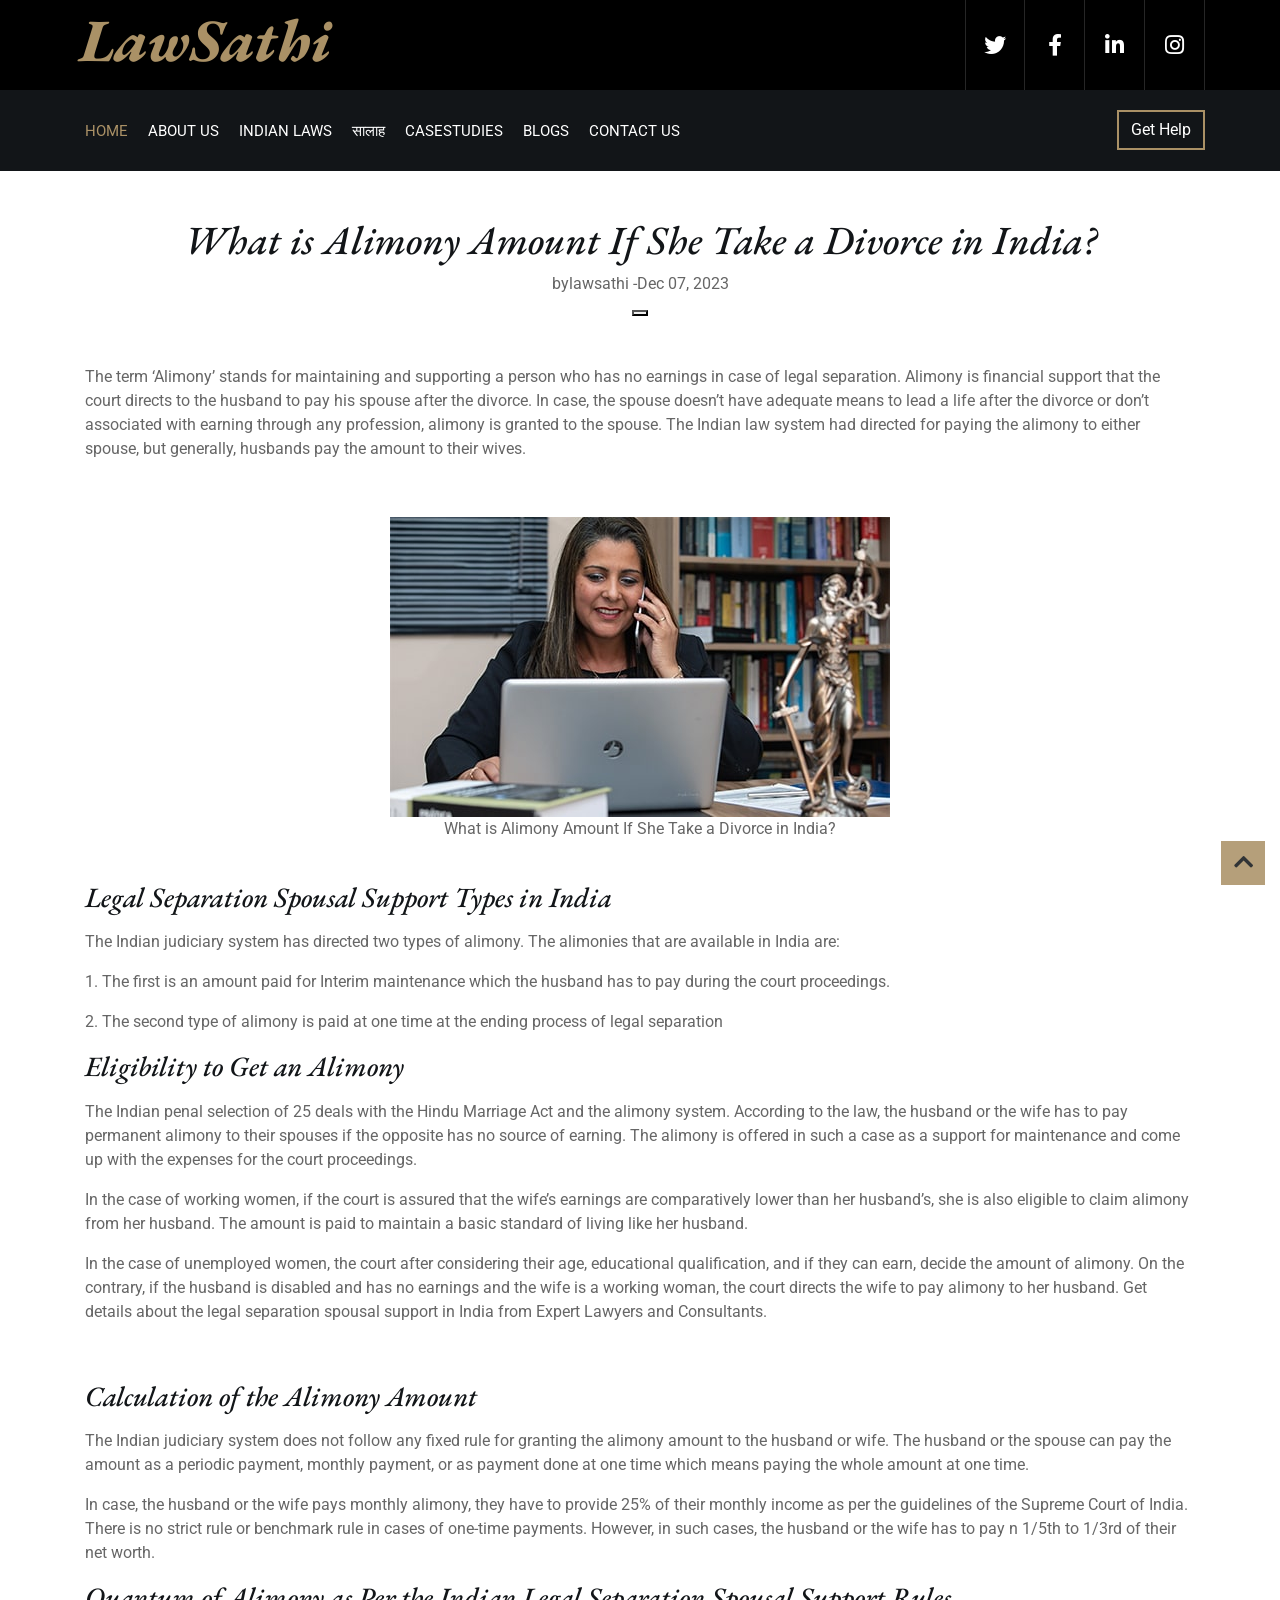
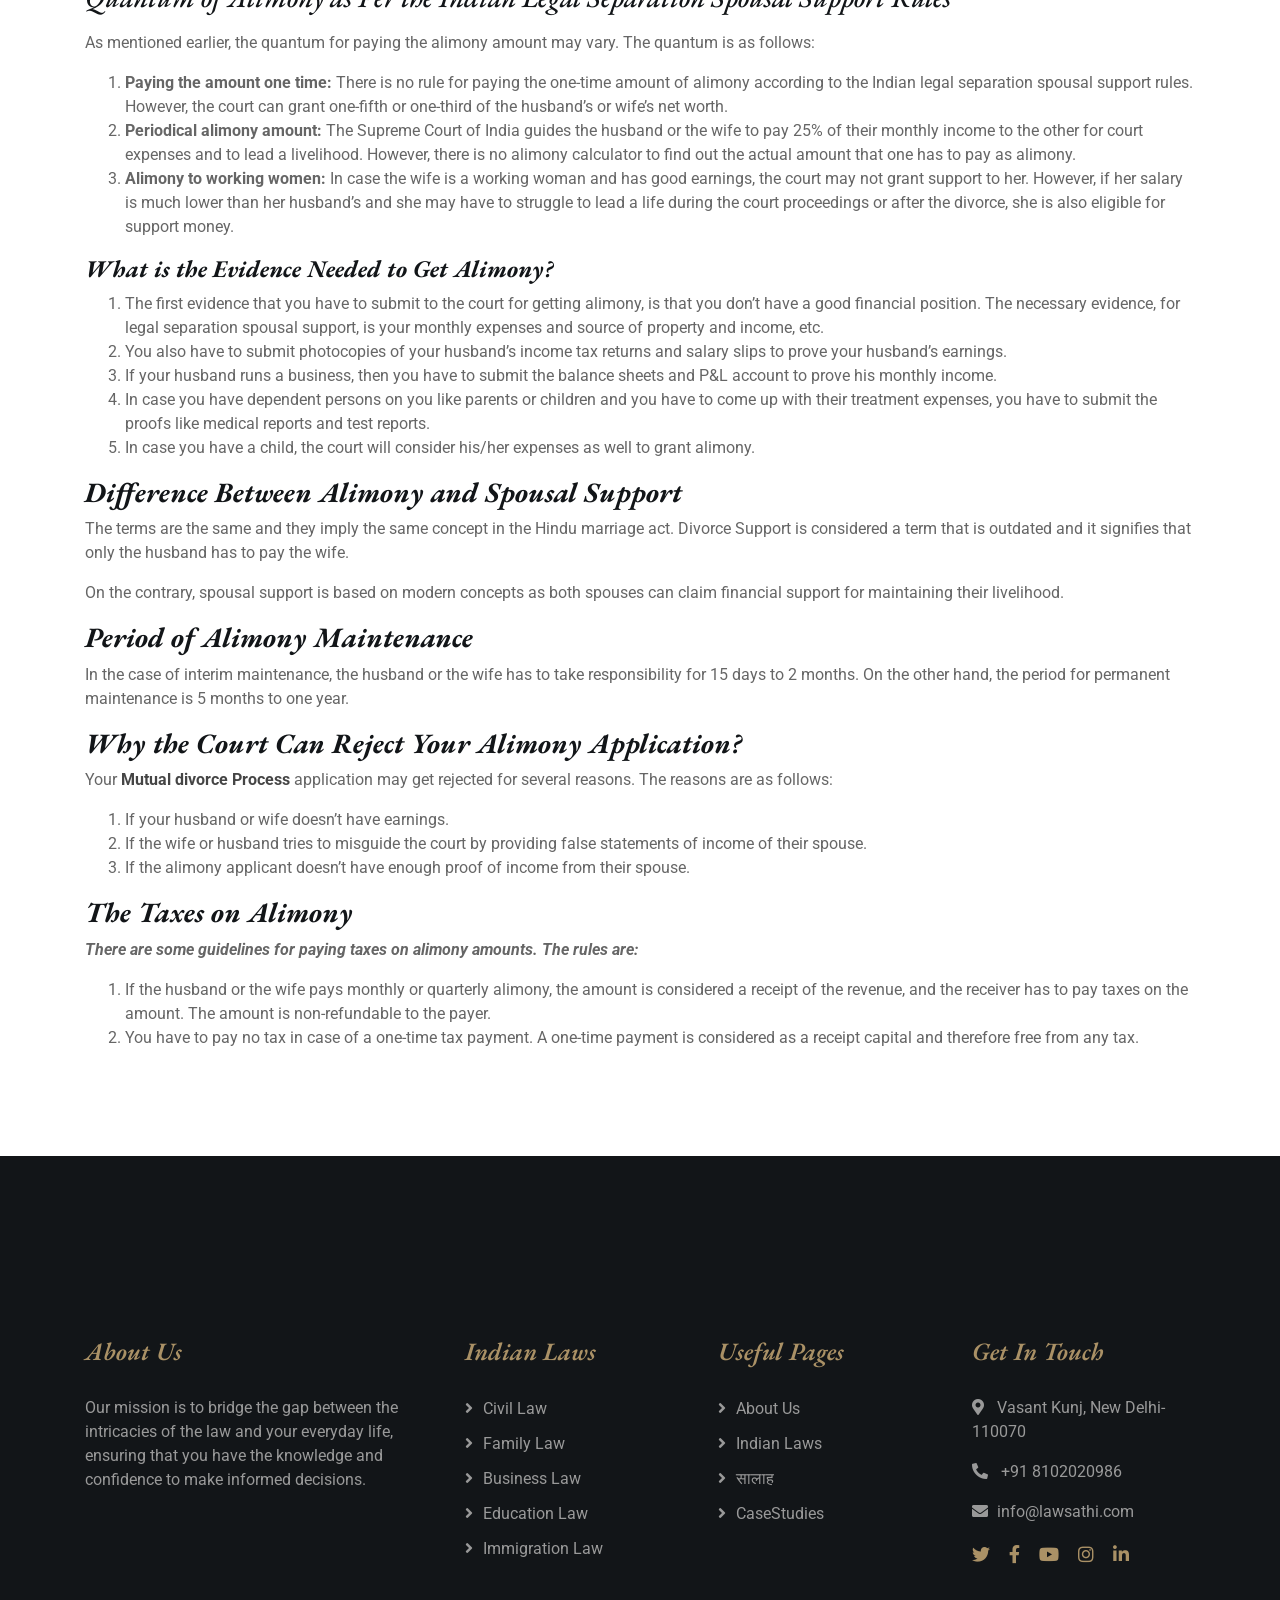
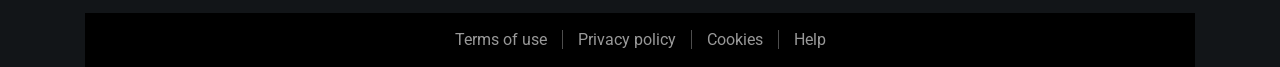
<file: What is Alimony Amount If she Take a Divorce in India.html>
<!DOCTYPE html>
<html lang="en">
    <head>
        <meta charset="utf-8">
        <title>  What is Alimony Amount If She Take a Divorce in India? </title>

        <meta content="width=device-width, initial-scale=1.0" name="viewport">
        <!-- Favicon -->
        <link href="img/favicon.ico" rel="icon">

        <!-- Google Font -->
        <link href="https://fonts.googleapis.com/css2?family=EB+Garamond:ital,wght@1,600;1,700;1,800&family=Roboto:wght@400;500&display=swap" rel="stylesheet"> 
        
        <!-- CSS Libraries -->
        <link href="https://stackpath.bootstrapcdn.com/bootstrap/4.4.1/css/bootstrap.min.css" rel="stylesheet">
        <link href="https://cdnjs.cloudflare.com/ajax/libs/font-awesome/5.10.0/css/all.min.css" rel="stylesheet">
        <link href="lib/animate/animate.min.css" rel="stylesheet">
        <link href="lib/owlcarousel/assets/owl.carousel.min.css" rel="stylesheet">

        <!-- Template Stylesheet -->
        <link href="css/style.css" rel="stylesheet">
    </head>

    <body>
        <div class="wrapper">
            <!-- Top Bar Start -->
            <div class="top-bar">
                <div class="container-fluid">
                    <div class="row">
                        <div class="col-lg-3">
                            <div class="logo">
                                <a href="index.html">
                                    <h1>LawSathi</h1>
                                    <!-- <img src="img/logo.jpg" alt="Logo"> -->
                                </a>
                            </div>
                        </div>
                        <div class="col-lg-9">
                            <div class="top-bar-right">
                                
                                <div class="social">
                                    <a href="https://twitter.com/ydhiraj811"><i class="fab fa-twitter"></i></a>
                                    <a href=""><i class="fab fa-facebook-f"></i></a>
                                    <a href=""><i class="fab fa-linkedin-in"></i></a>
                                    <a href=""><i class="fab fa-instagram"></i></a>
                                </div>
                            </div>
                        </div>
                    </div>
                </div>
            </div>
            <!-- Top Bar End -->

            <!-- Nav Bar Start -->
            <div class="nav-bar">
                <div class="container-fluid">
                    <nav class="navbar navbar-expand-lg bg-dark navbar-dark">
                        <a href="#" class="navbar-brand">MENU</a>
                        <button type="button" class="navbar-toggler" data-toggle="collapse" data-target="#navbarCollapse">
                            <span class="navbar-toggler-icon"></span>
                        </button>

                        <div class="collapse navbar-collapse justify-content-between" id="navbarCollapse">
                            <div class="navbar-nav mr-auto">
                                <a href="index.html" class="nav-item nav-link active">Home</a>
                                <a href="about.html" class="nav-item nav-link">About us </a>
                                <a href="IndianLaws.html" class="nav-item nav-link">Indian Laws</a>
                                <a href="chatbot.html" class="nav-item nav-link">सालाह</a>
                                <a href="CaseStudies.html" class="nav-item nav-link">CaseStudies</a>
                                <a href="blog.html" class="nav-item nav-link">Blogs</a>
                                <a href="contact.html" class="nav-item nav-link">Contact Us</a>
                            </div>
                            <div class="ml-auto">
                                <a class="btn" href="chatbot.html">Get Help</a>
                            </div>
                        </div>
                    </nav>
                </div>
            </div>
            <!-- Nav Bar End -->
            


            <!-- Blog Start -->
            <div class="blog">
                <div class="container">
                    <div class="section-header">


                        
<h1 class="entry-title"> What is Alimony Amount If She Take a Divorce in India?</h1>
<div class="entry-meta">
<div class="align-left has-time">
<span class="entry-avatar"><span class="avatar pbt-lazy" data-src="img/blog-2.jpg"></span></span>
<div class="al-items">
<span class="entry-author mi"><span class="by sp">by</span><span class="author-name">lawsathi</span></span>
<span class="entry-time mi" data-tl="Published:"><span class="sp">-</span><time class="published" datetime="2023-12-07T09:21:00-07:00">Dec 07, 2023</time>
</span>
</div>
</div>
<div class="align-right">
<button aria-label="Share" class="share-toggle"></button>
</div>
</div>
</div>

<div class="post-body entry-content" id="post-body">
    <p class="MsoNormal">The term ‘Alimony’ stands for maintaining and supporting a person who has no earnings in case of legal separation. Alimony is financial support that the court directs to the husband to pay his spouse after the divorce.

        In case, the spouse doesn’t have adequate means to lead a life after the divorce or don’t associated with earning through any profession, alimony is granted to the spouse. The Indian law system had directed for paying the alimony to either spouse, but generally, husbands pay the amount to their wives.
        <o:p></o:p></p>
    
    <p class="MsoNormal"><o:p>&nbsp;</o:p></p><table align="center" cellpadding="0" cellspacing="0" class="tr-caption-container" style="margin-left: auto; margin-right: auto;"><tbody><tr><td style="text-align: center;">
        <a href="img/blog-2.jpg" imageanchor="1" style="margin-left: auto; margin-right: auto;">
            <img alt="What are the types of Law in the Indian Legal System" border="0" data-original-height="720" data-original-width="1280" src="img/blog-2.jpg" title="What are the types of Law in the Indian Legal System ?"></a></td></tr><tr><td class="tr-caption" style="text-align: center;">What is Alimony Amount If She Take a Divorce in India?</td></tr></tbody></table><br><p></p>
    
    <h3 style="text-align: left;">Legal Separation Spousal Support Types in India 
    </h3><p class="MsoNormal"><o:p></o:p></p>
    
    <p class="MsoNormal"> The Indian judiciary system has directed two types of alimony. The alimonies that are available in India are:<o:p></o:p></p>
    
    <p class="MsoNormal"> 1. The first is an amount paid for Interim maintenance which the husband has to pay during the court proceedings.<o:p></o:p></p>
    
    <p class="MsoNormal"> 2. The second type of alimony is paid at one time at the ending process of legal separation <o:p></o:p></p>


    <h3 style="text-align: left;"> Eligibility to Get an Alimony </h3><p class="MsoNormal"><o:p></o:p></p>
    
    <p class="MsoNormal"> The Indian penal selection of 25 deals with the Hindu Marriage Act and the alimony system. According to the law, the husband or the wife has to pay permanent alimony to their spouses if the opposite has no source of earning. The alimony is offered in such a case as a support for maintenance and come up with the expenses for the court proceedings. 
        <o:p></o:p></p>
    
    <p class="MsoNormal">In the case of working women, if the court is assured that the wife’s earnings are comparatively lower than her husband’s, she is also eligible to claim alimony from her husband. The amount is paid to maintain a basic standard of living like her husband. 

        <o:p></o:p></p>

        <p class="MsoNormal"> In the case of unemployed women, the court after considering their age, educational qualification, and if they can earn, decide the amount of alimony. On the contrary, if the husband is disabled and has no earnings and the wife is a working woman, the court directs the wife to pay alimony to her husband. Get details about the legal separation spousal support in India from Expert Lawyers and Consultants.
            <o:p></o:p></p>
    
    <p class="MsoNormal"><o:p>&nbsp;</o:p></p>
    
    <h3 style="text-align: left;"> Calculation of the Alimony Amount  </h3><p class="MsoNormal"><o:p></o:p></p>
    
    <p class="MsoNormal"> The Indian judiciary system does not follow any fixed rule for granting the alimony amount to the husband or wife. The husband or the spouse can pay the amount as a periodic payment, monthly payment, or as payment done at one time which means paying the whole amount at one time. <o:p></o:p></p>
    
    <p class="MsoNormal"> In case, the husband or the wife pays monthly alimony, they have to provide 25% of their monthly income as per the guidelines of the Supreme Court of India. There is no strict rule or benchmark rule in cases of one-time payments. However, in such cases, the husband or the wife has to pay n 1/5th to 1/3rd of their net worth. <o:p></o:p></p>
    
    <h3 style="text-align: left;"> Quantum of Alimony as Per the Indian Legal Separation Spousal Support Rules </h3><p class="MsoNormal"><o:p></o:p></p>
    
    <p>As mentioned earlier, the quantum for paying the alimony amount may vary. The quantum is as follows:&nbsp;</p>
    <ol>
    <li><strong>Paying the amount one time:</strong>&nbsp;There is no rule for paying the one-time amount of alimony according to the Indian legal separation spousal support&nbsp;rules. However, the court can grant one-fifth or one-third of the husband&rsquo;s or wife&rsquo;s net worth.&nbsp;</li>
    <li><strong>Periodical alimony amount:&nbsp;</strong>The Supreme Court of India guides the husband or the wife to pay 25% of their monthly income to the other for court expenses and to lead a livelihood. However, there is no alimony calculator to find out the actual amount that one has to pay as alimony.&nbsp;</li>
    <li><strong>Alimony to working women:&nbsp;</strong>In case the wife is a working woman and has good earnings, the court may not grant support to her. However, if her salary is much lower than her husband&rsquo;s and she may have to struggle to lead a life during the court proceedings or after the divorce, she is also eligible for support money.</li>
    </ol> 
    <h4><strong>What is the Evidence Needed to Get Alimony?</strong></h4>
<ol>
<li>The first evidence that you have to submit to the court for getting alimony, is that you don&rsquo;t have a good financial position. The necessary evidence, for legal separation spousal support, is your monthly expenses and source of property and income, etc.</li>
<li>You also have to submit photocopies of your husband&rsquo;s income tax returns and salary slips to prove your husband&rsquo;s earnings.&nbsp;</li>
<li>If your husband runs a business, then you have to submit the balance sheets and P&amp;L account to prove his monthly income.&nbsp;</li>
<li>In case you have dependent persons on you like parents or children and you have to come up with their treatment expenses, you have to submit the proofs like medical reports and test reports.&nbsp;</li>
<li>In case you have a child, the court will consider his/her expenses as well to grant alimony.&nbsp;</li>
</ol>
<h3><span id="Difference_Between_Alimony_and_Spousal_Support" class="ez-toc-section"></span><strong>Difference Between Alimony and Spousal Support</strong>&nbsp;</h3>
<p>The terms are the same and they imply the same concept in the Hindu marriage act. Divorce Support is considered a term that is outdated and it signifies that only the husband has to pay the wife.&nbsp;</p>
<p>On the contrary, spousal support is based on modern concepts as both spouses can claim financial support for maintaining their livelihood.&nbsp;</p>
<h3><span id="Period_of_Alimony_Maintenance" class="ez-toc-section"></span><strong>Period of Alimony Maintenance</strong></h3>
<p>In the case of interim maintenance, the husband or the wife has to take responsibility for 15 days to 2 months. On the other hand, the period for permanent maintenance is 5 months to one year.</p>
<h3><span id="Why_the_Court_Can_Reject_Your_Alimony_Application" class="ez-toc-section"></span><strong>Why the Court Can Reject Your Alimony Application?</strong></h3>
<p>Your<strong><a href="https://vakilsearch.com/mutual-divorce" target="_blank" rel="noopener" data-wpel-link="internal">&nbsp;Mutual divorce Process</a></strong>&nbsp;application may get rejected for several reasons. The reasons are as follows:</p>
<ol>
<li>If your husband or wife doesn&rsquo;t have earnings.&nbsp;</li>
<li>If the wife or husband tries to misguide the court by providing false statements of income of their spouse.&nbsp;</li>
<li>If the alimony applicant doesn&rsquo;t have enough proof of income from their spouse.&nbsp;</li>
</ol>
<h3><span id="The_Taxes_on_Alimony" class="ez-toc-section"></span><strong>The Taxes on Alimony</strong></h3>
<p><em><strong>There are some guidelines for paying taxes on alimony amounts. The rules are:&nbsp;</strong></em></p>
<ol>
<li>If the husband or the wife pays monthly or quarterly alimony, the amount is considered a receipt of the revenue, and the receiver has to pay taxes on the amount. The amount is non-refundable to the payer.&nbsp;</li>
<li>You have to pay no tax in case of a one-time tax payment. A one-time payment is considered as a receipt capital and therefore free from any tax.&nbsp;</li>
</ol>    
    </div>
                    </div>
                </div>
            </div>
            <!-- Blog End -->


            <!-- Footer Start -->
            <div class="footer">
                <div class="container">
                    <div class="row">
                        <div class="col-md-6 col-lg-4">
                            <div class="footer-about">
                                <h2>About Us</h2>
                                <p>
                                    Our mission is to bridge the gap between the intricacies of the law and your everyday life, ensuring that you have the knowledge and confidence to make informed decisions.
                                </p>
                            </div>
                        </div>
                        <div class="col-md-6 col-lg-8">
                            <div class="row">
                        <div class="col-md-6 col-lg-4">
                            <div class="footer-link">
                                <h2>Indian Laws</h2>
                                <a href="">Civil Law</a>
                                <a href="">Family Law</a>
                                <a href="">Business Law</a>
                                <a href="">Education Law</a>
                                <a href="">Immigration Law</a>
                            </div>
                        </div>
                        <div class="col-md-6 col-lg-4">
                            <div class="footer-link">
                                <h2>Useful Pages</h2>
                                <a href="">About Us</a>
                                <a href="">Indian Laws</a>
                                <a href="">सालाह</a>
                                <a href="">CaseStudies</a>
            
                            </div>
                        </div>
                        <div class="col-md-6 col-lg-4">
                            <div class="footer-contact">
                                <h2>Get In Touch</h2>
                                <p><i class="fa fa-map-marker-alt"></i>Vasant Kunj, New Delhi- 110070</p>
                                <p><i class="fa fa-phone-alt"></i> +91 8102020986</p>
                                <p><i class="fa fa-envelope"></i>info@lawsathi.com</p>
                                <div class="footer-social">
                                    <a href=""><i class="fab fa-twitter"></i></a>
                                    <a href=""><i class="fab fa-facebook-f"></i></a>
                                    <a href=""><i class="fab fa-youtube"></i></a>
                                    <a href=""><i class="fab fa-instagram"></i></a>
                                    <a href=""><i class="fab fa-linkedin-in"></i></a>
                                </div>
                            </div>
                        </div>
                        </div>
                    </div>
                    </div>
                </div>
                <div class="container footer-menu">
                    <div class="f-menu">
                        <a href="">Terms of use</a>
                        <a href="">Privacy policy</a>
                        <a href="">Cookies</a>
                        <a href="">Help</a>
                
                    </div>
                </div>
            </div>
            <!-- Footer End -->
            
            <a href="#" class="back-to-top"><i class="fa fa-chevron-up"></i></a>
        </div>

        <!-- JavaScript Libraries -->
        <script src="https://code.jquery.com/jquery-3.4.1.min.js"></script>
        <script src="https://stackpath.bootstrapcdn.com/bootstrap/4.4.1/js/bootstrap.bundle.min.js"></script>
        <script src="lib/easing/easing.min.js"></script>
        <script src="lib/owlcarousel/owl.carousel.min.js"></script>
        <script src="lib/isotope/isotope.pkgd.min.js"></script>

        <!-- Template Javascript -->
        <script src="js/main.js"></script>

    </body>
</html>
</file>
<file: css/style.css>
/*******************************/
/********* General CSS *********/
/*******************************/
body {
    color: #666666;
    background: #ffffff;
    font-family: 'Roboto', sans-serif;
    font-weight: 400;
}

h1,
h2, 
h3, 
h4,
h5, 
h6 {
    font-family: 'EB Garamond', serif;
    font-weight: 500 ;
    font-style: italic;
    color: #121518;
}

a {
    color: #454545;
    transition: .3s;
}

a:hover,
a:active,
a:focus {
    color: #aa9166;
    outline: none;
    text-decoration: none;
}

.btn:focus {
    box-shadow: none;
}

.wrapper {
    position: relative;
    width: 100%;
    max-width: 1366px;
    margin: 0 auto;
    background: #ffffff;
}

.back-to-top {
    position: fixed;
    display: none;
    background: #aa9166;
    color: #121518;
    width: 44px;
    height: 44px;
    text-align: center;
    line-height: 1;
    font-size: 22px;
    right: 15px;
    bottom: 15px;
    transition: background 0.5s;
    z-index: 9;
}

.back-to-top:hover {
    color: #aa9166;
    background: #121518;
}

.back-to-top i {
    padding-top: 10px;
}


/**********************************/
/********** Top Bar CSS ***********/
/**********************************/
.top-bar {
    position: relative;
    height: 90px;
    background: #000000;
}

.top-bar .logo {
    padding: 15px 0px;
    text-align: center;
    overflow: hidden;
}

.top-bar .logo h1 {
    margin: 0;
    color: #aa9166;
    font-size: 60px;
    line-height: 50px;
    font-weight: 800;
}

.top-bar .logo img {
    max-width: 100%;
    max-height: 100%;
}

.top-bar .top-bar-right {
    display: flex;
    align-items: center;
    justify-content: flex-end;
}

.top-bar .text {
    display: flex;
    align-items: center;
    justify-content: center;
    flex-direction: column;
    height: 90px;
    padding: 0 20px;
    text-align: center;
    border-left: 1px solid rgba(255, 255, 255, .15);
}

.top-bar .text h2 {
    color: #ffffff;
    font-family: 'Roboto', sans-serif;
    font-weight: 500;
    font-style: normal;
    font-size: 25px;
    margin: 0;
}

.top-bar .text p {
    color: #ffffff;
    font-size: 13px;
    margin: 0;
}

.top-bar .social {
    display: flex;
    height: 90px;
    font-size: 0;
    justify-content: flex-end;
}

.top-bar .social a {
    display: flex;
    align-items: center;
    justify-content: center;
    width: 60px;
    height: 100%;
    font-size: 22px;
    color: #ffffff;
    border-right: 1px solid rgba(255, 255, 255, .15);
}

.top-bar .social a:first-child {
    border-left: 1px solid rgba(255, 255, 255, .15);
}

.top-bar .social a:hover {
    color: #aa9166;
    background: #ffffff;
}

@media (min-width: 992px) {
    .top-bar {
        padding: 0 60px;
    }
}

@media (max-width: 991.98px) {
    .top-bar .logo {
        text-align: center;
    }
    
    .top-bar .social {
        display: none;
    }
}


/**********************************/
/*********** Nav Bar CSS **********/
/**********************************/
.nav-bar {
    position: relative;
    padding: 20px 0;
    transition: .3s;
}

.nav-bar.nav-sticky {
    position: fixed;
    top: 0;
    width: 100%;
    padding: 10px 0;
    box-shadow: 0 2px 5px rgba(0, 0, 0, .3);
    z-index: 999;
}

.nav-bar .navbar {
    height: 100%;
    padding: 0;
}

.navbar-dark .navbar-nav .nav-link,
.navbar-dark .navbar-nav .nav-link:focus,
.navbar-dark .navbar-nav .nav-link:hover,
.navbar-dark .navbar-nav .nav-link.active {
    padding: 10px 10px 8px 10px;
    color: #ffffff;
}

.navbar-dark .navbar-nav .nav-link:hover,
.navbar-dark .navbar-nav .nav-link.active {
    color: #aa9166;
    transition: none;
}

.nav-bar .dropdown-menu {
    margin-top: 0;
    border: 0;
    border-radius: 0;
    background: #f8f9fa;
}

.nav-bar .btn {
    color: #ffffff;
    border: 2px solid #aa9166;
    border-radius: 0;
}

.nav-bar .btn:hover {
    background: #aa9166;
}

@media (min-width: 992px) {
    .nav-bar {
        padding: 20px 60px;
    }
    
    .nav-bar.nav-sticky {
        padding: 10px 60px;
    }
    
    .nav-bar,
    .nav-bar .navbar {
        background: #121518 !important;
    }
    
    .nav-bar .navbar-brand {
        display: none;
    }
    
    .nav-bar a.nav-link {
        padding: 8px 15px;
        font-size: 15px;
        text-transform: uppercase;
    }
}

@media (max-width: 991.98px) {   
    .nav-bar,
    .nav-bar .navbar {
        padding: 3px 0;
        background: #121518 !important;
    }
    
    .nav-bar a.nav-link {
        padding: 5px;
    }
    
    .nav-bar .dropdown-menu {
        box-shadow: none;
    }
    
    .nav-bar .btn {
        display: none;
    }
}


/*******************************/
/******** Carousel CSS *********/
/*******************************/
.carousel {
    position: relative;
    width: 100%;
    height: calc(100vh - 170px);
    margin: 0 auto;
    text-align: center;
    overflow: hidden;
}

.carousel .carousel-inner,
.carousel .carousel-item {
    position: relative;
    width: 100%;
    height: 100%;
}

.carousel .carousel-item img {
    width: 100%;
    height: 100%;
    object-fit: cover;
}

.carousel .carousel-item::after {
    position: absolute;
    content: "";
    width: 100%;
    height: 100%;
    top: 0;
    left: 0;
    background: rgba(0, 0, 0, .3);
    z-index: 1;
}

.carousel .carousel-caption {
    position: absolute;
    top: 0;
    bottom: 0;
    display: flex;
    align-items: center;
    justify-content: center;
    flex-direction: column;
    height: calc(100vh - 170px);
}

.carousel .carousel-caption h1 {
    color: #ffffff;
    font-size: 60px;
    font-weight: 700;
    margin-bottom: 20px;
}

.carousel .carousel-caption p {
    color: #ffffff;
    font-size: 25px;
    margin-bottom: 25px;
}

.carousel .carousel-caption .btn {
    padding: 15px 35px;
    font-size: 18px;
    font-weight: 500;
    letter-spacing: 1px;
    text-transform: uppercase;
    color: #aa9166;
    background: #121518;
    border: 2px solid #aa9166;
    border-radius: 0;
    transition: .3s;
}

.carousel .carousel-caption .btn:hover {
    color: #121518;
    background: #aa9166;
}

@media (max-width: 767.98px) {
    .carousel .carousel-caption h1 {
        font-size: 40px;
        font-weight: 700;
    }
    
    .carousel .carousel-caption p {
        font-size: 20px;
    }
    
    .carousel .carousel-caption .btn {
        padding: 12px 30px;
        font-size: 18px;
        font-weight: 500;
        letter-spacing: 0;
    }
}

@media (max-width: 575.98px) {
    .carousel .carousel-caption h1 {
        font-size: 30px;
        font-weight: 500;
    }
    
    .carousel .carousel-caption p {
        font-size: 16px;
    }
    
    .carousel .carousel-caption .btn {
        padding: 10px 25px;
        font-size: 16px;
        font-weight: 400;
        letter-spacing: 0;
    }
}

.carousel .animated {
    -webkit-animation-duration: 1.5s;
    animation-duration: 1.5s;
}


/*******************************/
/******* Page Header CSS *******/
/*******************************/


.page-header {
    position: relative;
    margin-bottom: 45px;
    padding: 90px 0;
    text-align: center;
    background: #aa9166;
}

.page-header h2 {
    position: relative;
    color: #121518;
    font-size: 60px;
    font-weight: 700;
    margin-bottom: 20px;
    padding-bottom: 5px;
}

.page-header h2::after {
    position: absolute;
    content: "";
    width: 100px;
    height: 2px;
    left: calc(50% - 50px);
    bottom: 0;
    background: #121518;
}

.page-header a {
    position: relative;
    padding: 0 12px;
    font-size: 22px;
    color: #121518;
}

.page-header a:hover {
    color: #ffffff;
}

.page-header a::after {
    position: absolute;
    content: "/";
    width: 8px;
    height: 8px;
    top: -2px;
    right: -7px;
    text-align: center;
    color: #121518;
}

.page-header a:last-child::after {
    display: none;
}

@media (max-width: 767.98px) {
    .page-header h2 {
        font-size: 35px;
    }
    
    .page-header a {
        font-size: 18px;
    }
}


/*******************************/
/******* Section Header ********/
/*******************************/
.section-header {
    position: relative;
    width: 100%;
    text-align: center;
    margin-bottom: 45px;
}

.section-header h2 {
    margin: 0;
    position: relative;
    font-size: 50px;
    font-weight: 700;
    white-space: nowrap;
    z-index: 1;
}

.section-header h2::before {
    position: absolute;
    content: "";
    width: 100%;
    height: 7px;
    left: 0;
    top: 21px;
    background: transparent;
    border-top: 1px solid #aa9166;
    border-bottom: 1px solid #aa9166;
    z-index: -1;
}

.section-header h2::after {
    position: absolute;
    content: "";
    width: 100%;
    height: 7px;
    left: 0;
    bottom: 20px;
    background: transparent;
    border-top: 1px solid #aa9166;
    border-bottom: 1px solid #aa9166;
    z-index: -1;
}

@media (max-width: 767.98px) {
    .section-header h2 {
        font-size: 30px;
    }
}

/*******************************/
/******** Top Feature CSS ******/
/*******************************/
.feature-top {
    position: relative;
    background: #121518;
    margin-bottom: 45px;
}

.feature-top .col-md-3 {
    border-right: 1px solid rgba(255, 255, 255, .1);
    border-bottom: 1px solid rgba(255, 255, 255, .1);
}

@media (max-width: 575.98px) {
    .feature-top .col-md-3:nth-child(1n) {
        border-right: none;
    }
    
    .feature-top .col-md-3:last-child {
        border-bottom: none;
    }
}

@media (min-width: 576px) and (max-width: 767.98px) {
    .feature-top .col-md-3:nth-child(2n) {
        border-right: none;
    }
    
    .feature-top .col-md-3:nth-child(3n),
    .feature-top .col-md-3:nth-child(4n) {
        border-bottom: none;
    }
}

@media (min-width: 768px) {
    .feature-top .col-md-3 {
        border-bottom: none;
    }
    
    .feature-top .col-md-3:nth-child(4n) {
        border-right: none;
    }
}

.feature-top .feature-item {
    padding: 30px 0;
    text-align: center;
}

.feature-top .feature-item i {
    color: #aa9166;
    font-size: 35px;
    margin-bottom: 10px;
}

.feature-top .feature-item h3 {
    color: #ffffff;
    font-size: 30px;
    font-weight: 600;
}

.feature-top .feature-item p {
    color: #999999;
    margin: 0;
    font-size: 18px;
}


/*******************************/
/********** About CSS **********/
/*******************************/
.about {
    position: relative;
    width: 100%;
    padding: 45px 0;
}

.about .section-header {
    margin-bottom: 30px;
}

.about .about-img {
    position: relative;
    height: 100%;
    padding: 10px;
    background: #121518;
}

.about .about-img img {
    width: 100%;
    height: 100%;
    object-fit: cover;
}

.about .about-text p {
    font-size: 16px;
}

.about .about-text a.btn {
    position: relative;
    margin-top: 15px;
    padding: 15px 35px;
    font-size: 16px;
    font-weight: 500;
    letter-spacing: 1px;
    text-transform: uppercase;
    color: #aa9166;
    border: 2px solid #aa9166;
    border-radius: 0;
    background: #121518;
    transition: .3s;
}

.about .about-text a.btn:hover {
    color: #121518;
    background: #aa9166;
}

@media (max-width: 767.98px) {
    .about .about-img {
        margin-bottom: 30px;
        height: auto;
    }
}


/*******************************/
/********* Service CSS *********/
/*******************************/
.service {
    position: relative;
    width: 100%;
    padding: 45px 0 15px 0;
}

.service .service-item {
    position: relative;
    width: 100%;
    text-align: center;
    background: #121518;
    margin-bottom: 30px;
}

.service .service-icon {
    height: 200px;
    position: relative;
    display: flex;
    align-items: center;
    justify-content: center;
    background: #000000;
}

.service .service-icon i {
    width: 100px;
    height: 100px;
    padding: 20px 0;
    text-align: center;
    font-size: 60px;
    color: #aa9166;
    background: #121518;
    transition: .5s;
}

.service .service-item:hover .service-icon i {
    margin-top: -15px;
}

.service .service-item h3 {
    margin: 0;
    padding: 25px 15px 15px 15px;
    font-size: 30px;
    font-weight: 600;
    color: #aa9166;
}

.service .service-item p {
    margin: 0;
    color: #999999;
    padding: 0 25px 25px 25px;
    font-size: 18px;
}

.service .service-item a.btn {
    position: relative;
    margin-bottom: 30px;
    padding: 10px 20px;
    font-size: 14px;
    font-weight: 500;
    letter-spacing: 1px;
    text-transform: uppercase;
    color: #aa9166;
    border: 2px solid #aa9166;
    border-radius: 0;
    background: #121518;
    transition: .3s;
}

.service .service-item:hover a.btn {
    color: #121518;
    background: #aa9166;
}


/*******************************/
/********* Feature CSS *********/
/*******************************/
.feature {
    position: relative;
    width: 100%;
    padding: 45px 0;
}

.feature .feature-item {
    margin-bottom: 30px;
}

.feature .feature-icon {
    height: 180px;
    position: relative;
    display: flex;
    align-items: center;
    justify-content: center;
    background: #121518;
}

.feature .feature-icon i {
    width: 100px;
    height: 100px;
    padding: 20px 0;
    text-align: center;
    font-size: 60px;
    color: #aa9166;
    background: #000000;
    transition: .5s;
}

.feature .feature-item:hover .feature-icon i {
    margin-right: -15px;
}

.feature .feature-item h3 {
    position: relative;
    margin-bottom: 15px;
    padding-bottom: 10px;
    font-size: 30px;
    font-weight: 600;
}

.feature .feature-item h3::after {
    position: absolute;
    content: "";
    width: 50px;
    height: 2px;
    left: 0;
    bottom: 0;
    background: #aa9166;
}

.feature .feature-item p {
    margin: 0;
    font-size: 16px;
}

.feature .feature-img {
    position: relative;
    height: 100%;
    padding: 10px;
    background: #121518;
}

.feature .feature-img img {
    width: 100%;
    height: 100%;
    object-fit: cover;
}


/*******************************/
/*********** Team CSS **********/
/*******************************/
.team {
    position: relative;
    width: 100%;
    padding: 45px 0 15px 0;
}

.team .team-item {
    margin-bottom: 30px;
}

.team .team-img {
    position: relative;
}

.team .team-img img {
    width: 100%;
}

.team .team-text {
    position: relative;
    padding: 50px 15px 30px 15px;
    text-align: center;
    background: #121518;
}

.team .team-text h2 {
    font-size: 22px;
    font-weight: 600;
    color: #aa9166;
}

.team .team-text p {
    margin: 0;
    color: #999999;
}

.team .team-social {
    position: absolute;
    width: calc(100% - 60px);
    height: 50px;
    top: -25px;
    left: 30px;
    display: flex;
    align-items: center;
    justify-content: center;
    background: #aa9166;
    font-size: 0;
    transition: .5s;
}

.team .team-item:hover .team-social {
    width: 100%;
    left: 0;
}

.team .team-social a {
    display: inline-block;
    margin-right: 15px;
    font-size: 18px;
    text-align: center;
    color: #121518;
    transition: .3s;
}

.team .team-social a:last-child {
    margin-right: 0;
}

.team .team-social a:hover {
    color: #ffffff;
}


/*******************************/
/*********** FAQs CSS **********/
/*******************************/
.faqs {
    position: relative;
    width: 100%;
    padding: 45px 0;
}

.faqs .faqs-img {
    position: relative;
    height: 100%;
    padding: 10px;
    background: #121518;
}

.faqs .faqs-img img {
    width: 100%;
    height: 100%;
    object-fit: cover;
}

@media(max-width: 767.98px) {
    .faqs .faqs-img {
        margin-bottom: 30px;
        height: auto;
    }
}

.faqs .card {
    margin-bottom: 15px;
    padding-top: 15px;
    border: none;
    border-radius: 0;
    border-top: 1px solid #aa9166;
}

.faqs .card:last-child {
    margin-bottom: 0;
    padding-bottom: 15px;
    border-bottom: 1px solid #aa9166;
}

.faqs .card-header {
    padding: 0;
    border: none;
    background: #ffffff;
}

.faqs .card-header a {
    display: block;
    width: 100%;
    color: #121518;
    font-size: 18px;
    line-height: 40px;
}

.faqs .card-header a span {
    display: inline-block;
    width: 40px;
    height: 40px;
    margin-right: 10px;
    text-align: center;
    background: #121518;
    color: #aa9166;
    font-weight: 700;
}

.faqs .card-header [data-toggle="collapse"]:after {
    font-family: 'font Awesome 5 Free';
    content: "\f067";
    float: right;
    color: #121518;
    font-size: 12px;
    font-weight: 900;
    transition: .3s;
}

.faqs .card-header [data-toggle="collapse"][aria-expanded="true"]:after {
    font-family: 'font Awesome 5 Free';
    content: "\f068";
    float: right;
    color: #121518;
    font-size: 12px;
    font-weight: 900;
    transition: .3s;
}

.faqs .card-body {
    padding: 15px 0 0 0;
    font-size: 16px;
    border: none;
    background: #ffffff;
}

.faqs a.btn {
    position: relative;
    margin-top: 15px;
    padding: 15px 35px;
    font-size: 16px;
    font-weight: 500;
    letter-spacing: 1px;
    text-transform: uppercase;
    color: #aa9166;
    border: 2px solid #aa9166;
    border-radius: 0;
    background: #121518;
    transition: .3s;
}

.faqs a.btn:hover {
    color: #121518;
    background: #aa9166;
}


/*******************************/
/******* Testimonial CSS *******/
/*******************************/
.testimonial {
    position: relative;
    padding: 45px 0;
}

.testimonial .testimonials-carousel {
    position: relative;
    width: calc(100% + 30px);
    left: -15px;
    right: -15px;
}

.testimonial .testimonial-item {
    position: relative;
    margin: 0 15px;
    padding: 30px;
    background: #121518;
    overflow: hidden;
}

.testimonial .testimonial-item i {
    position: absolute;
    top: 0;
    right: 0;
    color: #333333;
    font-size: 60px;
    transform: rotate(45deg);
    z-index: 1;
}

.testimonial .testimonial-item .col-12 {
    margin-top: 20px;
}

.testimonial .testimonial-item img {
    width: 100%;
}

.testimonial .testimonial-item h2 {
    color: #aa9166;
    font-size: 22px;
    font-weight: 600;
    margin-bottom: 5px;
}

.testimonial .testimonial-item p {
    color: #999999;
    font-size: 16px;
    margin: 0;
}

.testimonial .owl-nav,
.testimonial .owl-dots {
    margin-top: 15px;
    text-align: center;
}

.testimonial .owl-dot {
    display: inline-block;
    margin: 0 5px;
    width: 12px;
    height: 12px;
    border-radius: 50%;
    background: #aa9166;
}

.testimonial .owl-dot.active {
    background: #121518;
}


/*******************************/
/*********** Blog CSS **********/
/*******************************/
.blog {
    position: relative;
    width: 100%;
    padding: 45px 0;
}

.blog .blog-carousel {
    position: relative;
    width: calc(100% + 30px);
    left: -15px;
    right: -15px;
}

.blog .blog-item {
    position: relative;
    margin: 0 15px;
    background: #ffffff;
    overflow: hidden;
}

.blog .blog-page .blog-item {
    margin: 0 0 30px 0;
}

.blog .blog-item img {
    width: 100%;
    margin-bottom: 25px;
}

.blog .blog-item h3 {
    font-size: 25px;
    font-weight: 600;
}

.blog .blog-item .meta {
    padding: 0 0 15px 0;
}

.blog .blog-item .meta * {
    display: inline-block;
    margin: 0;
    padding: 0;
    font-size: 14px;
    color: #999999;
}

.blog .blog-item .meta i {
    margin: 0 2px 0 10px;
}

.blog .blog-item .meta i:first-child {
    margin-left: 0;
}

.blog .blog-item p {
    font-size: 16px;
}

.blog .blog-item a.btn {
    padding: 0;
    font-size: 14px;
    font-weight: 500;
    letter-spacing: 1px;
    text-transform: uppercase;
    color: #aa9166;
    transition: .3s;
}

.blog .blog-item a.btn i {
    margin-left: 10px;
}

.blog .blog-item a.btn:hover {
    color: #121518;
}

.blog .owl-nav,
.blog .owl-dots {
    margin-top: 15px;
    text-align: center;
}

.blog .owl-dot {
    display: inline-block;
    margin: 0 5px;
    width: 12px;
    height: 12px;
    border-radius: 50%;
    background: #aa9166;
}

.blog .owl-dot.active {
    background: #121518;
}

.blog .pagination .page-link {
    color: #121518;
    border-radius: 0;
    border-color: #aa9166;
}

.blog .pagination .page-link:hover,
.blog .pagination .page-item.active .page-link {
    color: #121518;
    background: #aa9166;
}

.blog .pagination .disabled .page-link {
    color: #999999;
}


/*******************************/
/********* Timeline CSS ********/
/*******************************/
.timeline {
    position: relative;
    padding: 45px 0;
}

.timeline .timeline-start {
    position: relative;
    width: calc(100% + 30px);
    left: -15px;
    right: -15px;
}

.timeline .timeline-container {
    padding: 0 15px;
    position: relative;
    background: inherit;
    width: 50%;
    margin-top: -5px;
}

.timeline .timeline-container.left {
    left: 0;
}

.timeline .timeline-container.right {
    left: 50%;
}

.timeline .timeline-container::before {
    content: '';
    position: absolute;
    width: 15px;
    height: 5px;
    background: #aa9166;
    z-index: 1;
}

.timeline .timeline-container.left::before {
    top: 0;
    right: 0;
}

.timeline .timeline-container.right::before {
    bottom: 0;
    left: 0;
}

.timeline .timeline-container::after {
    content: '';
    position: absolute;
    width: 15px;
    height: 5px;
    background: #aa9166;
    z-index: 1;
}

.timeline .timeline-container.left::after {
    bottom: 0;
    right: 0;
}

.timeline .timeline-container.right::after {
    top: 0;
    left: 0;
}

.timeline .timeline-container:first-child::before,
.timeline .timeline-container:last-child::before {
    display: none;
}

.timeline .timeline-container .timeline-content {
    padding: 30px;
    background: #121518;
    position: relative;
    border-right: 5px solid #aa9166;
}

.timeline .timeline-container.right .timeline-content {
    border-left: 5px solid #aa9166;
}

.timeline .timeline-container .timeline-content h2 {
    margin-bottom: 15px;
    font-size: 22px;
    font-weight: 600;
    color: #aa9166;
}

.timeline .timeline-container .timeline-content h2 span {
    display: inline-block;
    margin-right: 15px;
    padding: 5px 10px;
    color: #121518;
    background: #aa9166;
    font-family: 'Roboto', sans-serif;
    font-style: normal;
}

.timeline .timeline-container .timeline-content p {
    margin: 0;
    font-size: 16px;
    color: #999999;
}

@media (max-width: 767.98px) {
    .timeline .timeline-container {
        width: 100%;
        margin-top: 0;
        padding-left: 15px;
        padding-right: 15px;
        padding-bottom: 30px;
    }
    
    .timeline .timeline-container:last-child {
        padding-bottom: 0;
    }
    
    .timeline .timeline-container.right {
        left: 0%;
    }

    .timeline .timeline-container.left::after, 
    .timeline .timeline-container.right::after,
    .timeline .timeline-container.left::before,
    .timeline .timeline-container.right::before {
        width: 5px;
        height: 35px;
        left: 15px;
    }
    
    .timeline .timeline-container.left .timeline-content,
    .timeline .timeline-container.right .timeline-content {
        border-left: 5px solid #aa9166;
        border-right: none;
    }
}


/*******************************/
/******** Portfolio CSS ********/
/*******************************/
.portfolio {
    position: relative;
    padding: 45px 0;
    background: #ffffff;
}

.portfolio #portfolio-flters {
    padding: 0;
    margin: -15px 0 25px 0;
    list-style: none;
    font-size: 0;
    text-align: center;
}

.portfolio #portfolio-flters li,
.portfolio .load-more .btn {
    cursor: pointer;
    display: inline-block;
    margin: 5px;
    padding: 8px 15px;
    color: #aa9166;
    font-size: 14px;
    font-weight: 500;
    text-transform: uppercase;
    border-radius: 0;
    background: #121518;
    border: 2px solid #aa9166;
    transition: .3s;
}

.portfolio #portfolio-flters li:hover,
.portfolio #portfolio-flters li.filter-active {
    background: #aa9166;
    color: #121518;
}

.portfolio .load-more {
    text-align: center;
}

.portfolio .load-more .btn {
    padding: 15px 35px;
    font-size: 16px;
    transition: .3s;
}

.portfolio .load-more .btn:hover {
    color: #121518;
    background: #aa9166;
}

.portfolio .portfolio-item {
    position: relative;
    margin-bottom: 30px;
    overflow: hidden;
    transition: .5s;
}

.portfolio .portfolio-item:hover {
    margin-top: -10px;
}

.portfolio .portfolio-wrap {
    position: relative;
    width: 100%;
}

.portfolio img {
    position: relative;
    width: 100%; 
    height: 100%; 
    object-fit: cover;
}

.portfolio figure {
    position: absolute;
    padding: 30px;
    width: 100%;
    height: 100%;
    top: 0;
    left: 0;
    display: flex;
    align-items: flex-start;
    justify-content: flex-end;
    flex-direction: column;
    background: linear-gradient(rgba(0, 0, 0, .0), rgba(0, 0, 0, .0), rgba(0, 0, 0, 1) 90%);
}

.portfolio figure p {
    position: relative;
    margin-bottom: 5px;
    padding-bottom: 5px;
    color: #ffffff;
    font-size: 18px;
}

.portfolio figure p::after {
    position: absolute;
    content: "";
    width: 50px;
    height: 2px;
    left: 0;
    bottom: 0;
    background: #ffffff;
}

.portfolio figure a {
    font-family: 'EB Garamond', serif;
    color: #aa9166;
    font-size: 25px;
    font-weight: 600;
    font-style: italic;
    transition: .3s;
}

.portfolio figure a:hover {
    text-decoration: none;
    color: #ffffff;
}

.portfolio figure span {
    position: relative;
    color: #999999;
    font-size: 16px;
}


/*******************************/
/********* Contact CSS *********/
/*******************************/
.contact {
    position: Center;
    width: 100%;
    padding: 45px 0 15px 0;
}

.contact .contact-info {
    position: center;
    margin-bottom: 30px;
    width: 100%;
    padding: 30px;
    background: #121518;
}

.contact .contact-item {
    position: center;
    margin-bottom: 30px;
    padding: 30px;
    display: flex;
    align-items: flex-start;
    flex-direction: row;
    border: 2px solid #aa9166;
}

.contact .contact-item i {
    display: inline-block;
    width: 60px;
    height: 60px;
    display: flex;
    align-items: center;
    justify-content: center;
    font-size: 30px;
    color: #aa9166;
    border: 2px solid #aa9166;
}

.contact .contact-text {
    position: center;
    width: auto;
    padding-left: 15px;
}

.contact .contact-text h2 {
    color: #aa9166;
    font-size: 25px;
    font-weight: 600;
}

.contact .contact-text p {
    margin: 0;
    color: #999999;
    font-size: 16px;
}

.contact .contact-item:last-child {
    margin-bottom: 0;
}

.contact .contact-form {
    position: relative;
    margin-bottom: 30px;
}

.contact .contact-form input {
    height: 60px;
    border-radius: 0;
    border-width: 2px;
    border-color: #121518;
}

.contact .contact-form textarea {
    height: 190px;
    border-radius: 0;
    border-width: 2px;
    border-color: #121518;
}

.contact .contact-form .btn {
    padding: 16px 35px;
    font-size: 18px;
    font-weight: 500;
    letter-spacing: 1px;
    text-transform: uppercase;
    color: #aa9166;
    background: #121518;
    border: 2px solid #aa9166;
    border-radius: 0;
    transition: .3s;
}

.contact .contact-form .btn:hover {
    color: #121518;
    background: #aa9166;
}


/*******************************/
/******* Single Page CSS *******/
/*******************************/
.single {
    position: relative;
    width: 100%;
    padding: 45px 0 65px 0;
}

.single img {
    margin: 10px 0 15px 0;
}

.single .table,
.single .list-group {
    margin-bottom: 30px;
}

.single .ul-group {
    padding: 0;
    list-style: none;
}

.single .ul-group li {
    margin-left: 2px;
}

.single .ul-group li::before {
    position: relative;
    content: "\f0da";
    font-family: "Font Awesome 5 Free";
    font-weight: 900;
    margin-right: 10px;
}

.single .ol-group {
    padding-left: 18px;
}


/*******************************/
/********** Newsletter *********/
/*******************************/
.newsletter {
    position: relative;
    max-width: 900px;
    margin: 45px auto -140px auto;
    padding: 30px 15px;
    background: #aa9166;
    z-index: 1;
}

.newsletter .section-header {
    margin-bottom: 25px;
}

.newsletter .section-header h2::before,
.newsletter .section-header h2::after {
    border-color: #ffffff;
}

.newsletter .form {
    position: relative;
    max-width: 400px;
    margin: 0 auto;
}

.newsletter input {
    height: 50px;
    border: 2px solid #121518;
    border-radius: 0;
}

.newsletter .btn {
    position: absolute;
    top: 5px;
    right: 5px;
    height: 40px;
    padding: 8px 20px;
    font-size: 14px;
    font-weight: 500;
    text-transform: uppercase;
    color: #aa9166;
    background: #121518;
    border-radius: 0;
    border: 2px solid #aa9166;
    transition: .3s;
}

.newsletter .btn:hover {
    color: #121518;
    background: #aa9166;
}


/*******************************/
/********* Footer CSS **********/
/*******************************/
.footer {
    position: relative;
    margin-top: 45px;
    padding-top: 180px;
    background: #121518;
    color: #ffffff;
}

.footer .footer-about,
.footer .footer-link,
.footer .footer-contact {
    position: relative;
    margin-bottom: 45px;
    color: #999999;
}

.footer .footer-about h2,
.footer .footer-link h2,
.footer .footer-contact h2{
    position: relative;
    margin-bottom: 30px;
    font-size: 25px;
    font-weight: 600;
    color: #aa9166;
}

.footer .footer-link a {
    display: block;
    margin-bottom: 10px;
    color: #999999;
    transition: .3s;
}

.footer .footer-link a::before {
    position: relative;
    content: "\f105";
    font-family: "Font Awesome 5 Free";
    font-weight: 900;
    margin-right: 10px;
}

.footer .footer-link a:hover {
    color: #aa9166;
    letter-spacing: 1px;
}

.footer .footer-contact p i {
    width: 25px;
}

.footer .footer-social {
    position: relative;
    margin-top: 20px;
}

.footer .footer-social a {
    display: inline-block;
}

.footer .footer-social a i {
    margin-right: 15px;
    font-size: 18px;
    color: #aa9166;
}

.footer .footer-social a:last-child i {
    margin: 0;
}

.footer .footer-social a:hover i {
    color: #999999;
}

.footer .footer-menu .f-menu {
    position: relative;
    padding: 15px 0;
    background: #000000;
    font-size: 0;
    text-align: center;
}

.footer .footer-menu .f-menu a {
    color: #999999;
    font-size: 16px;
    margin-right: 15px;
    padding-right: 15px;
    border-right: 1px solid rgba(255, 255, 255, .3);
}

.footer .footer-menu .f-menu a:hover {
    color: #aa9166;
}

.footer .footer-menu .f-menu a:last-child {
    margin-right: 0;
    padding-right: 0;
    border-right: none;
}


.footer .copyright {
    padding: 30px 15px;
}

.footer .copyright p {
    margin: 0;
    color: #999999;
}

.footer .copyright .col-md-6:last-child p {
    text-align: right;
}

.footer .copyright p a {
    color: #aa9166;
    font-weight: 500;
    letter-spacing: 1px;
}

.footer .copyright p a:hover {
    color: #ffffff;
}

@media (max-width: 768px) {
    .footer .copyright p,
    .footer .copyright .col-md-6:last-child p {
        margin: 5px 0;
        text-align: center;
    }
}
</file>
